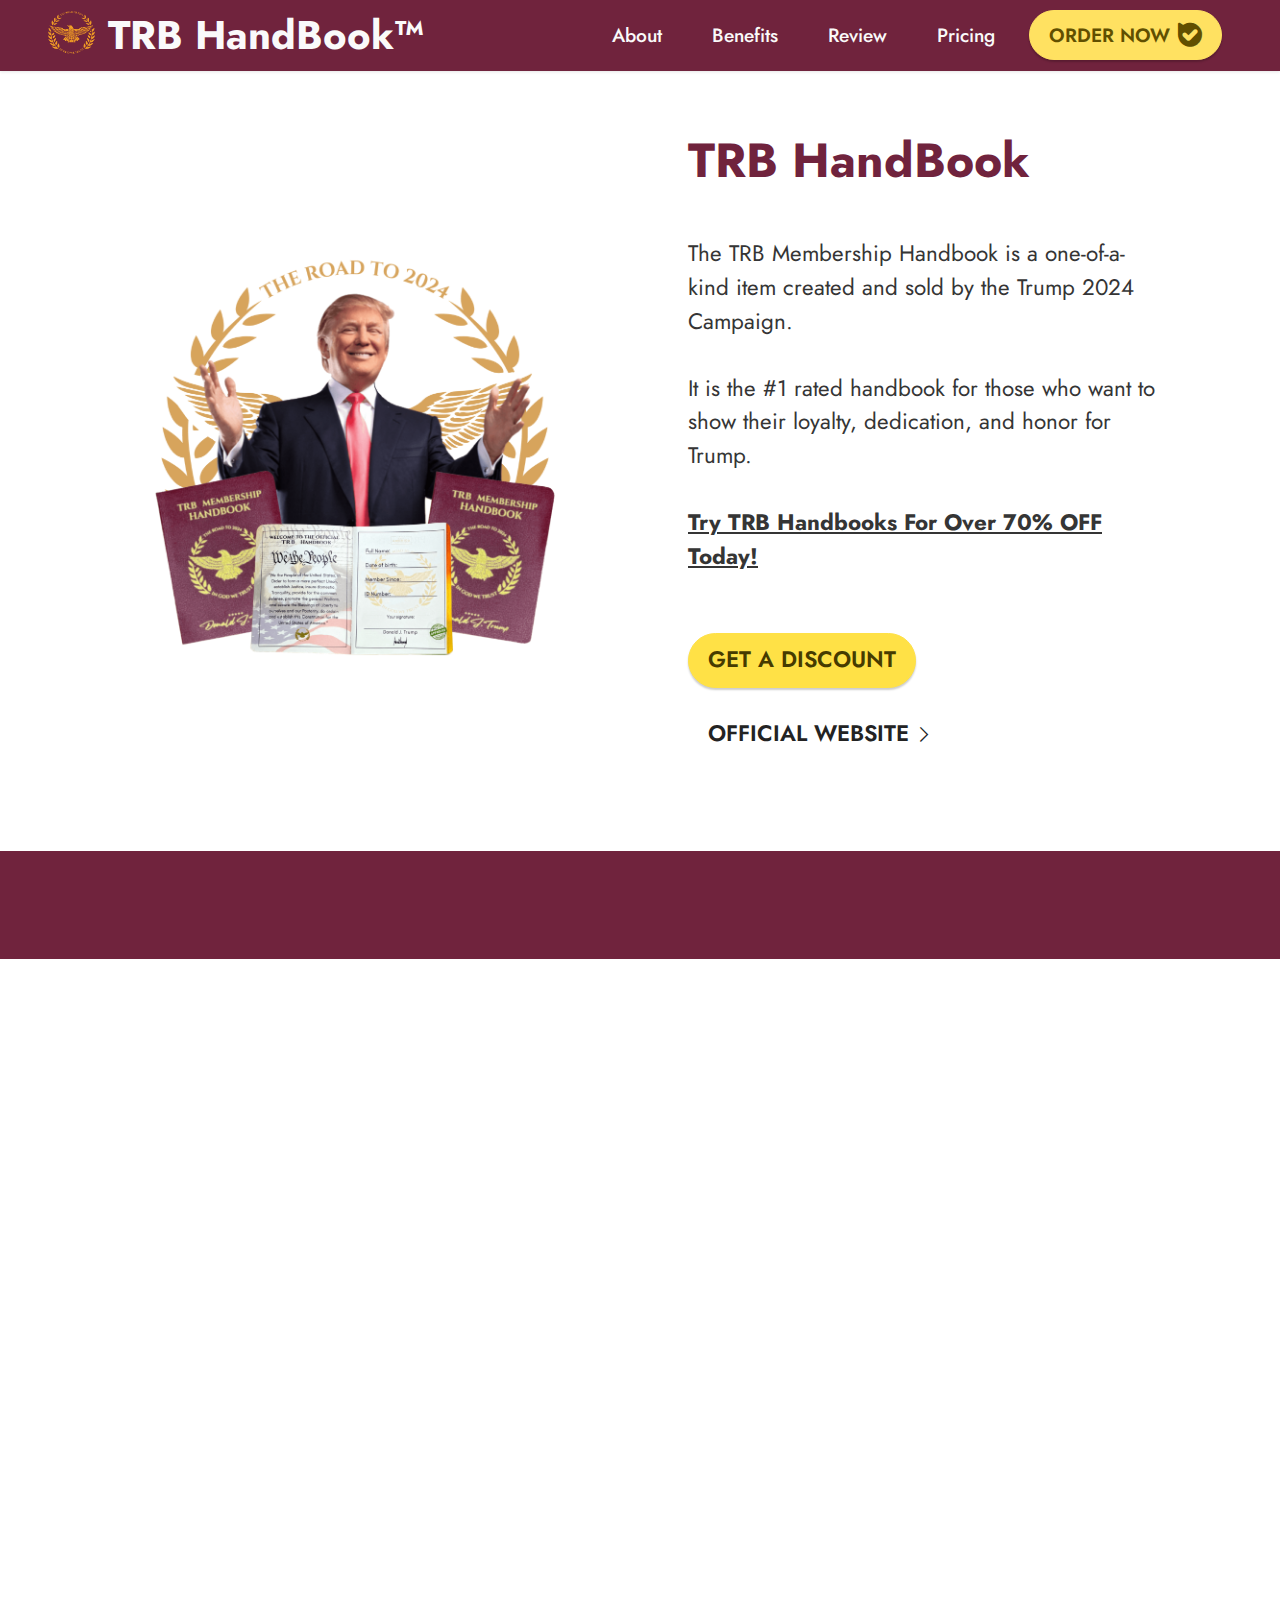
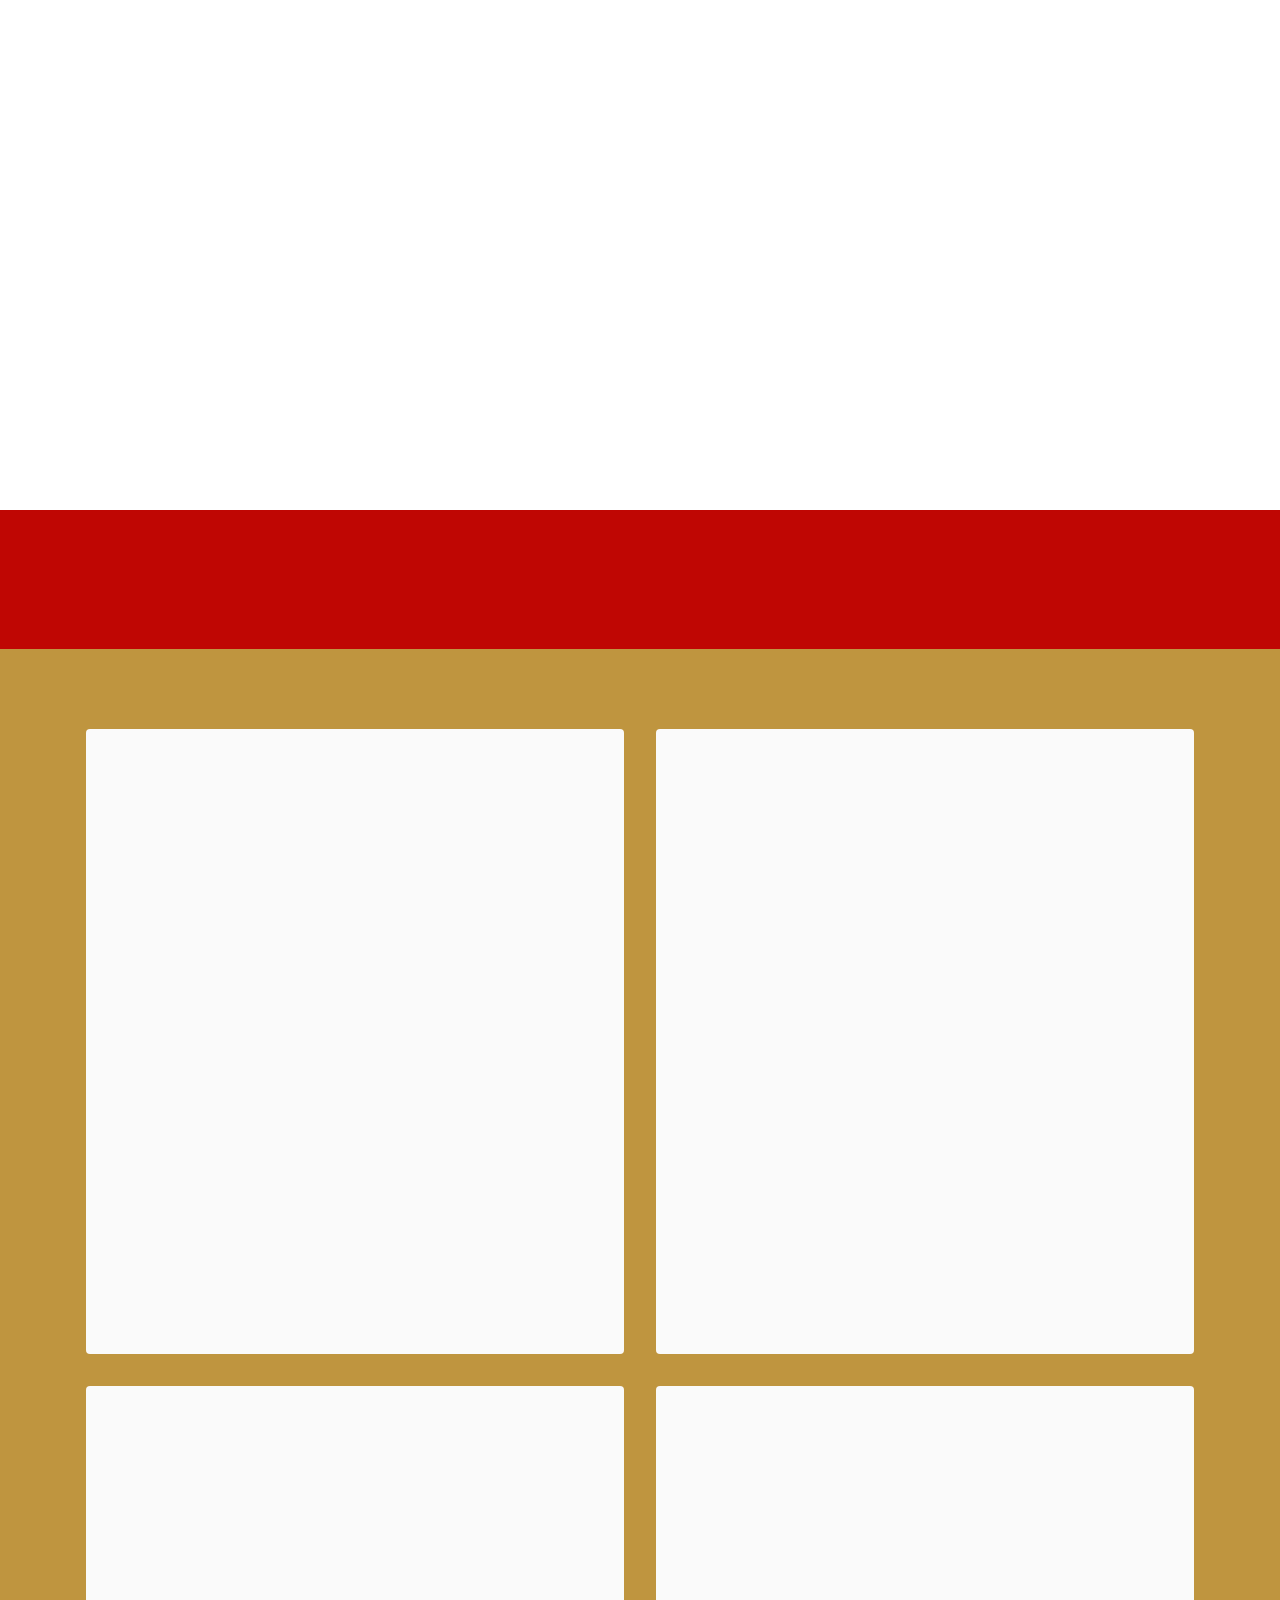
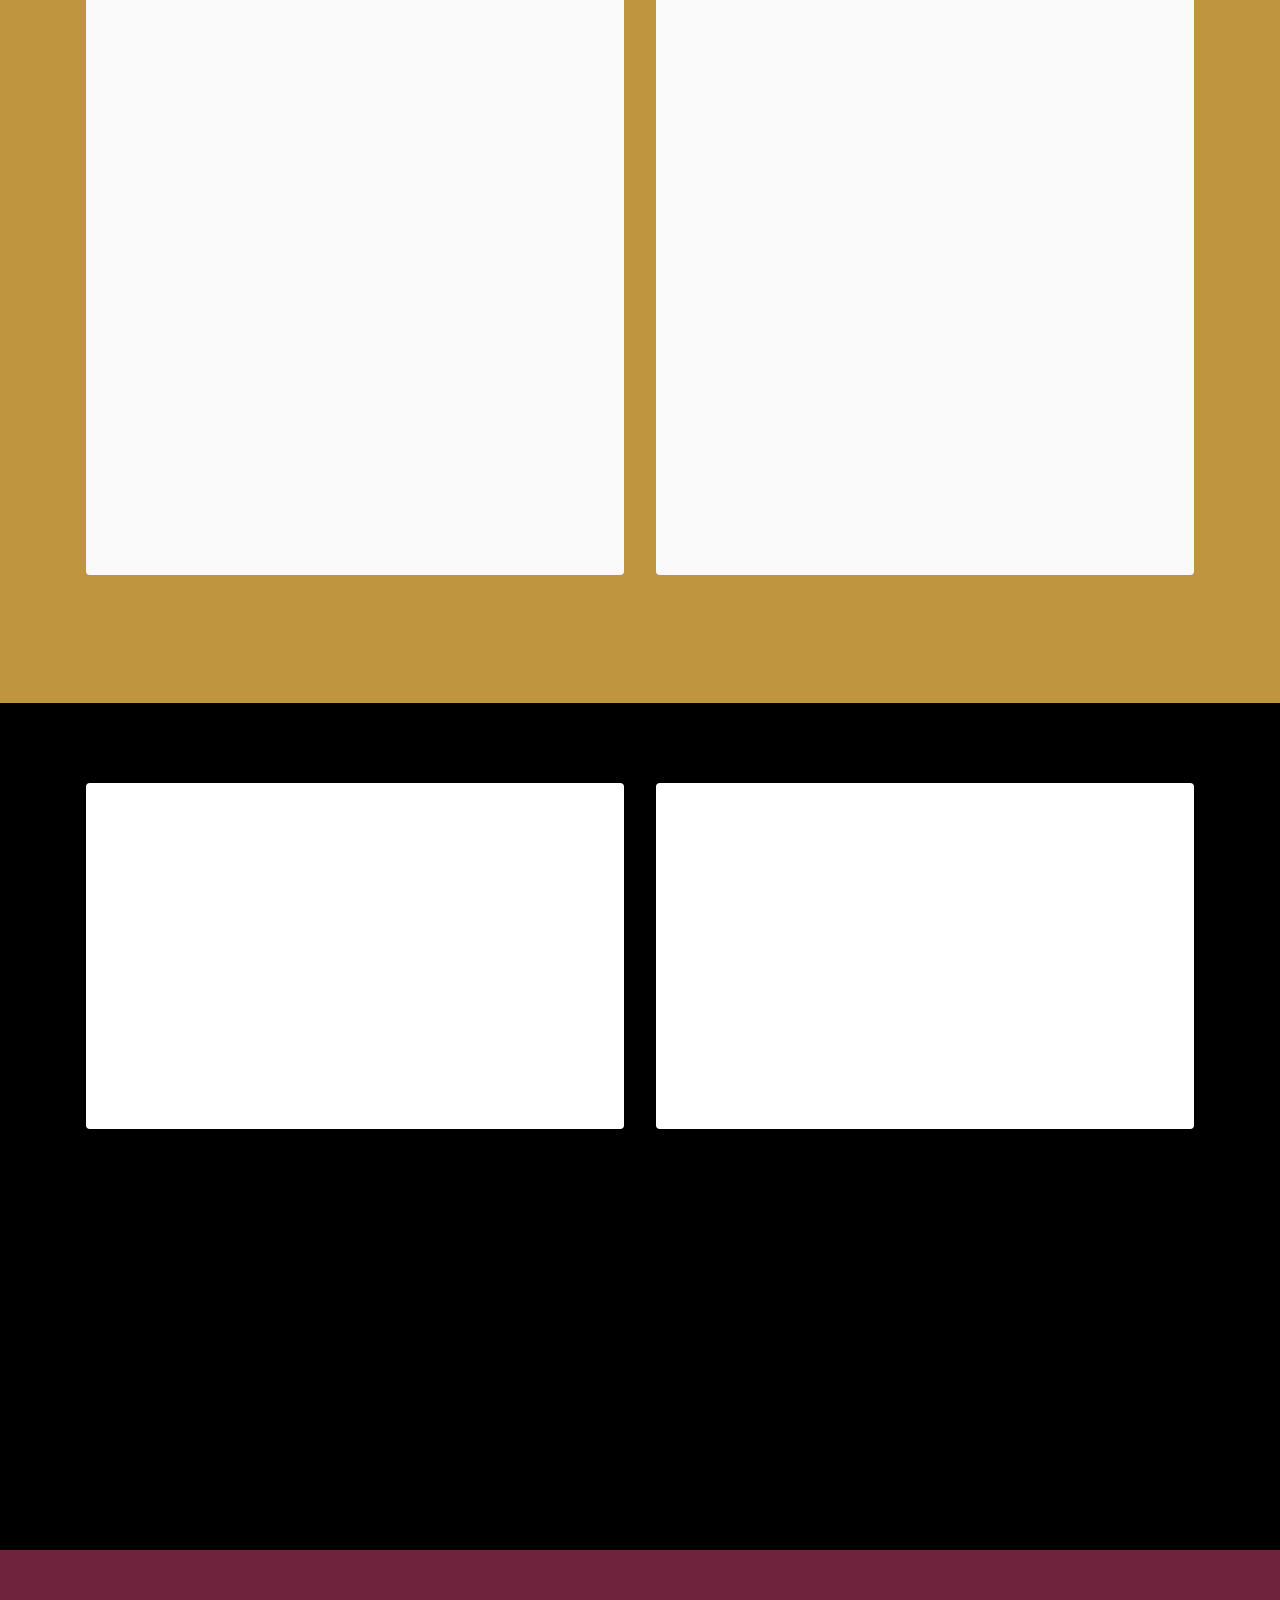
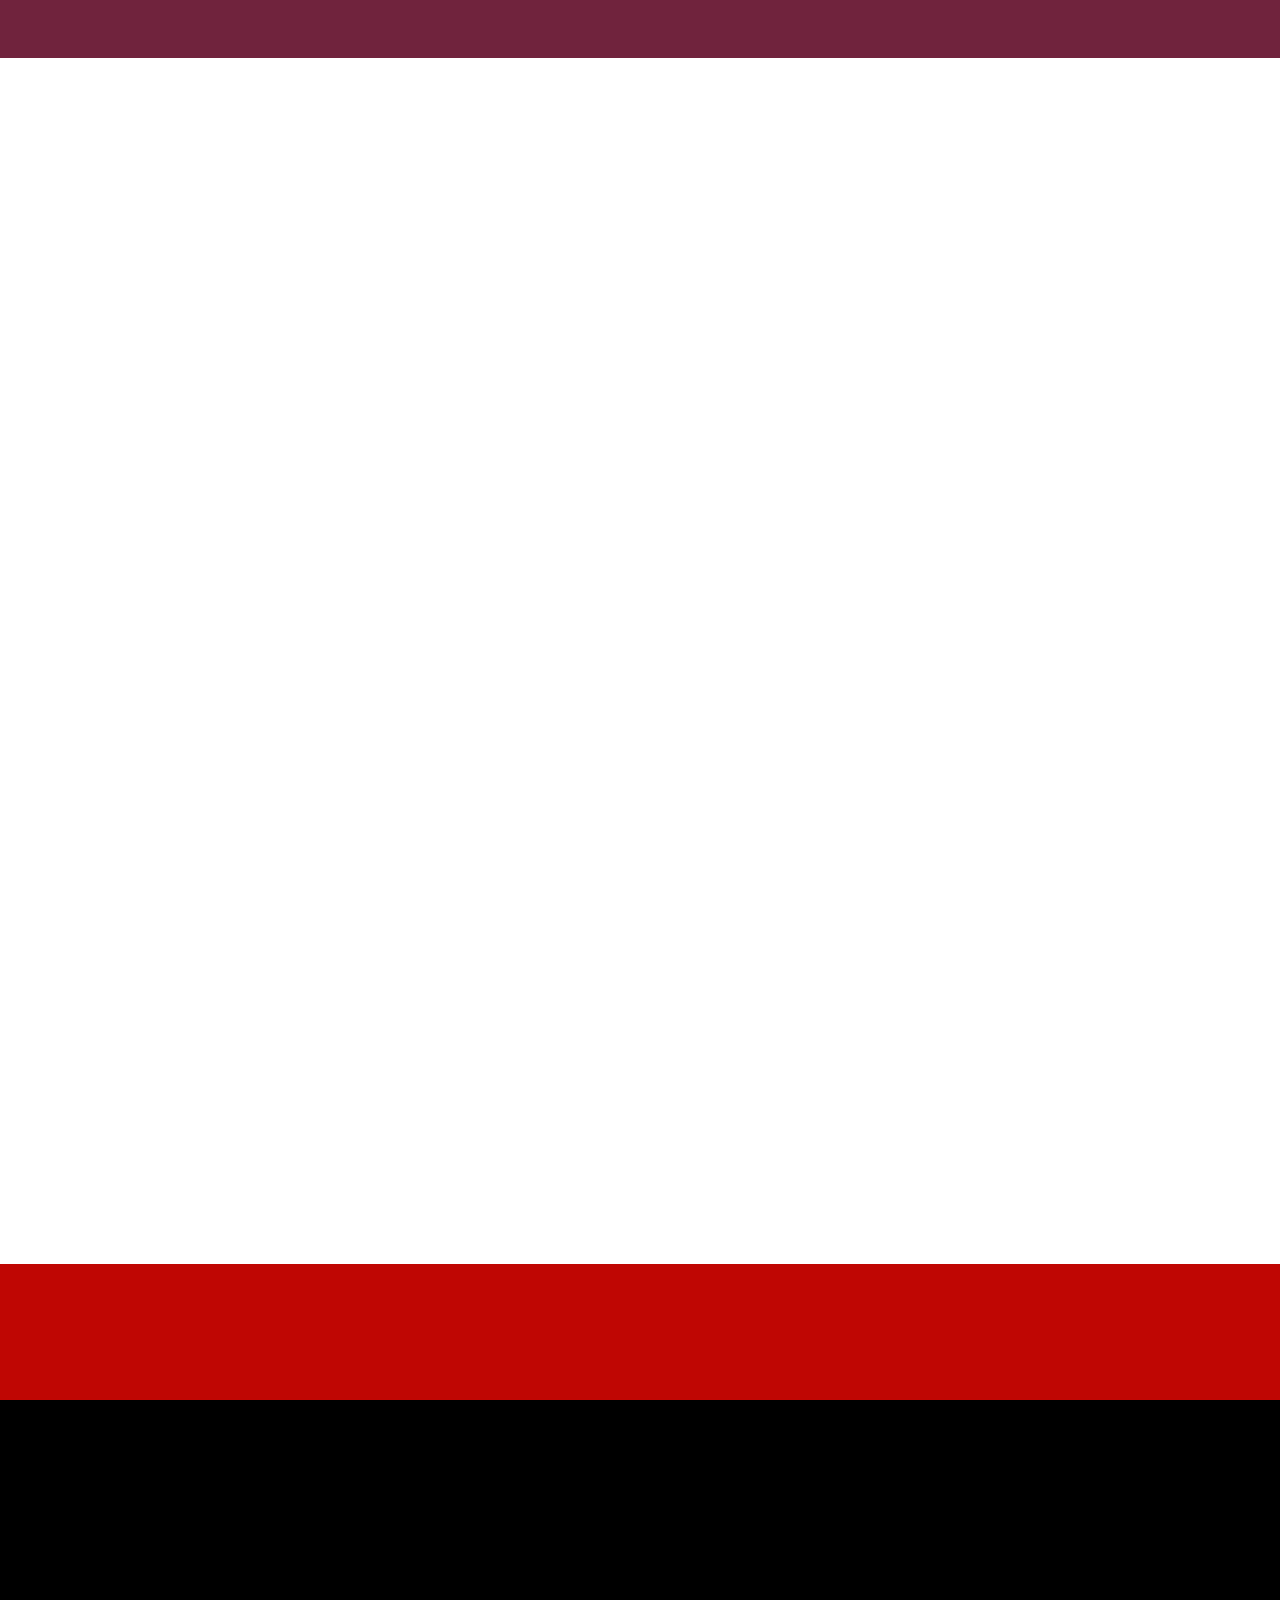
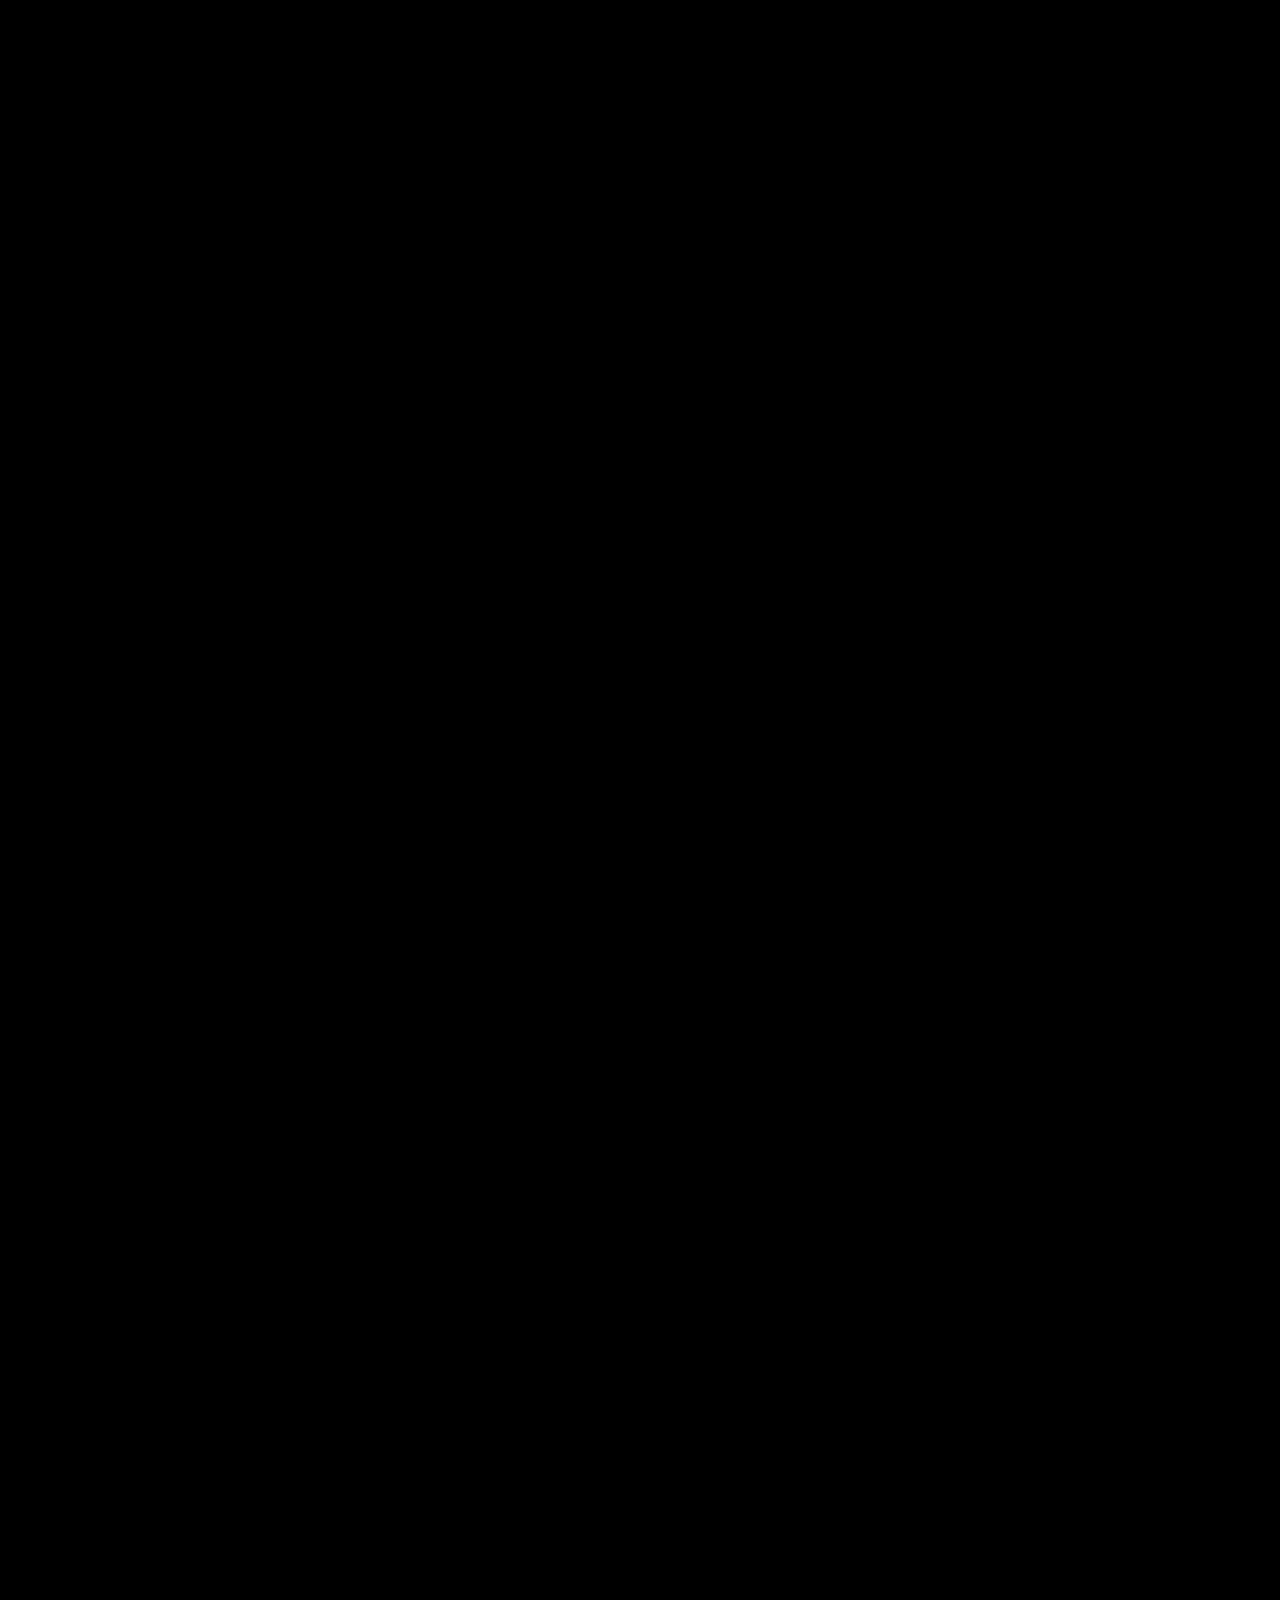
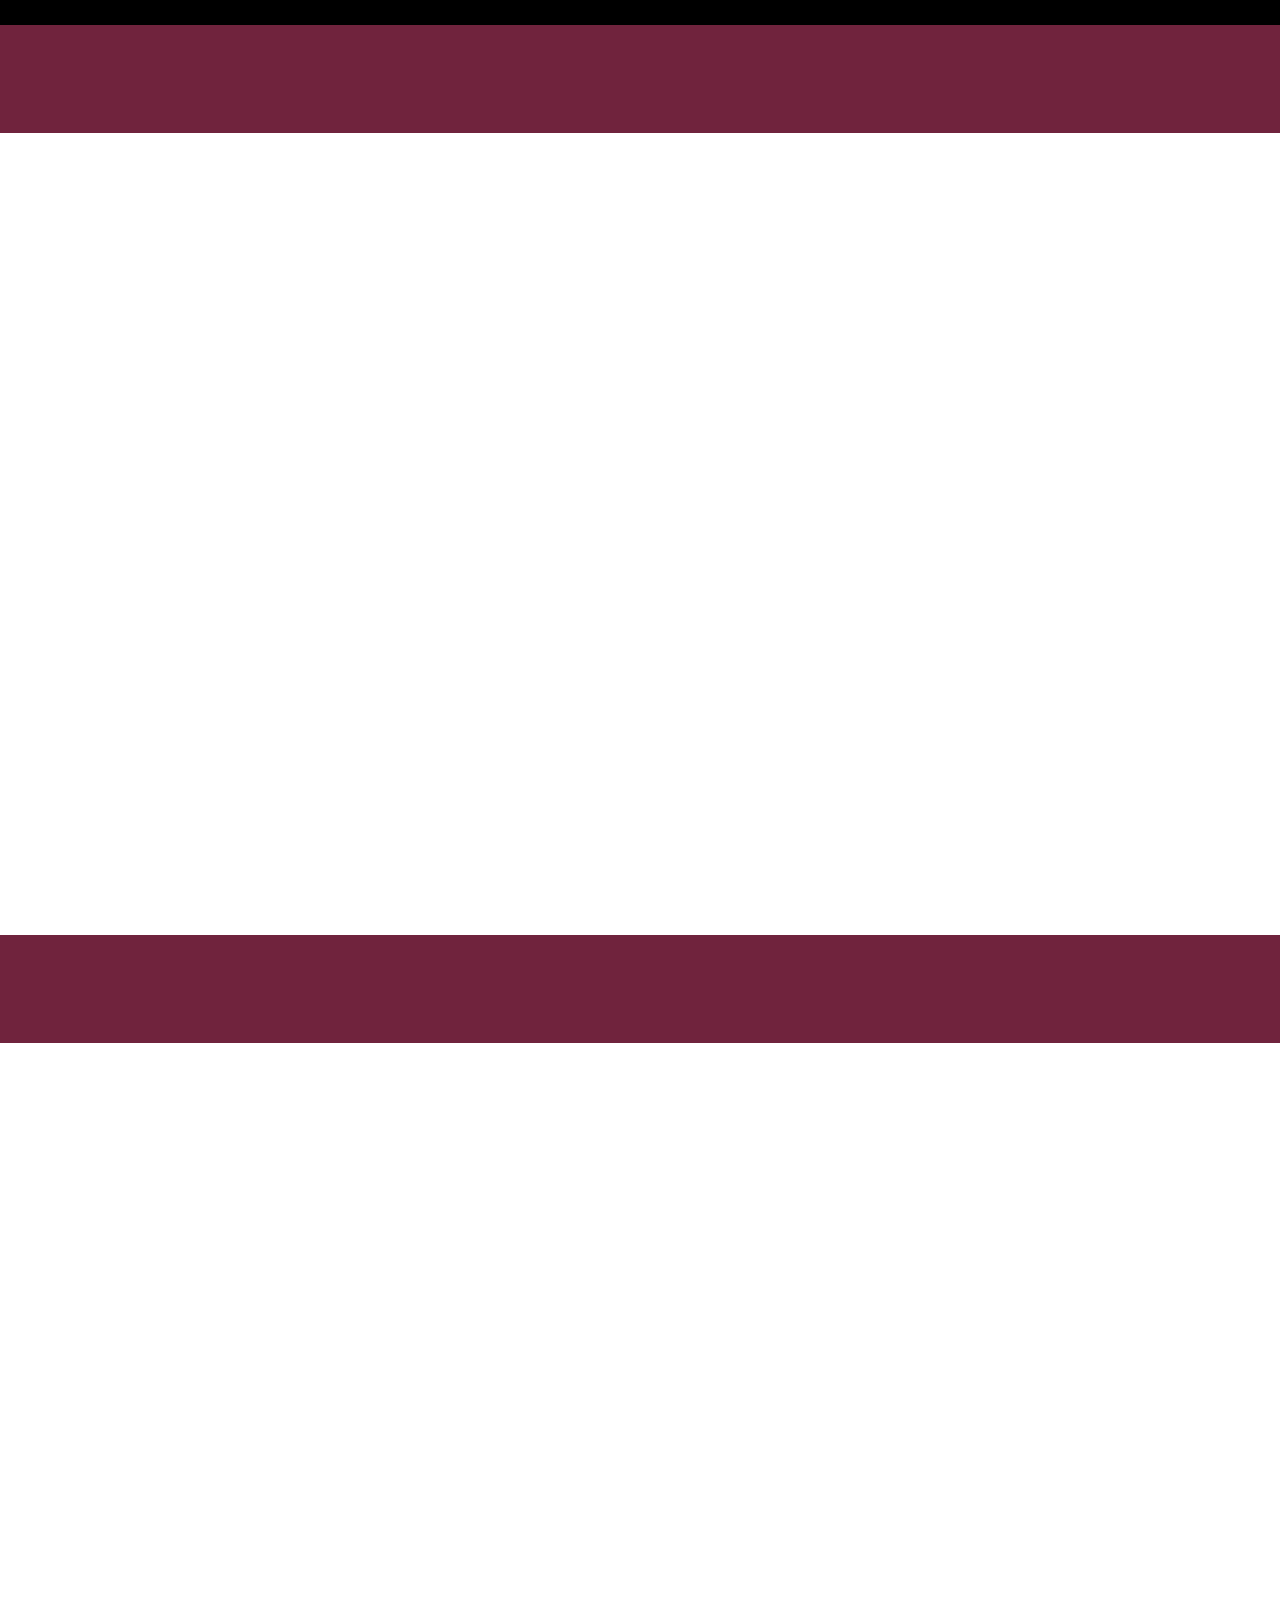
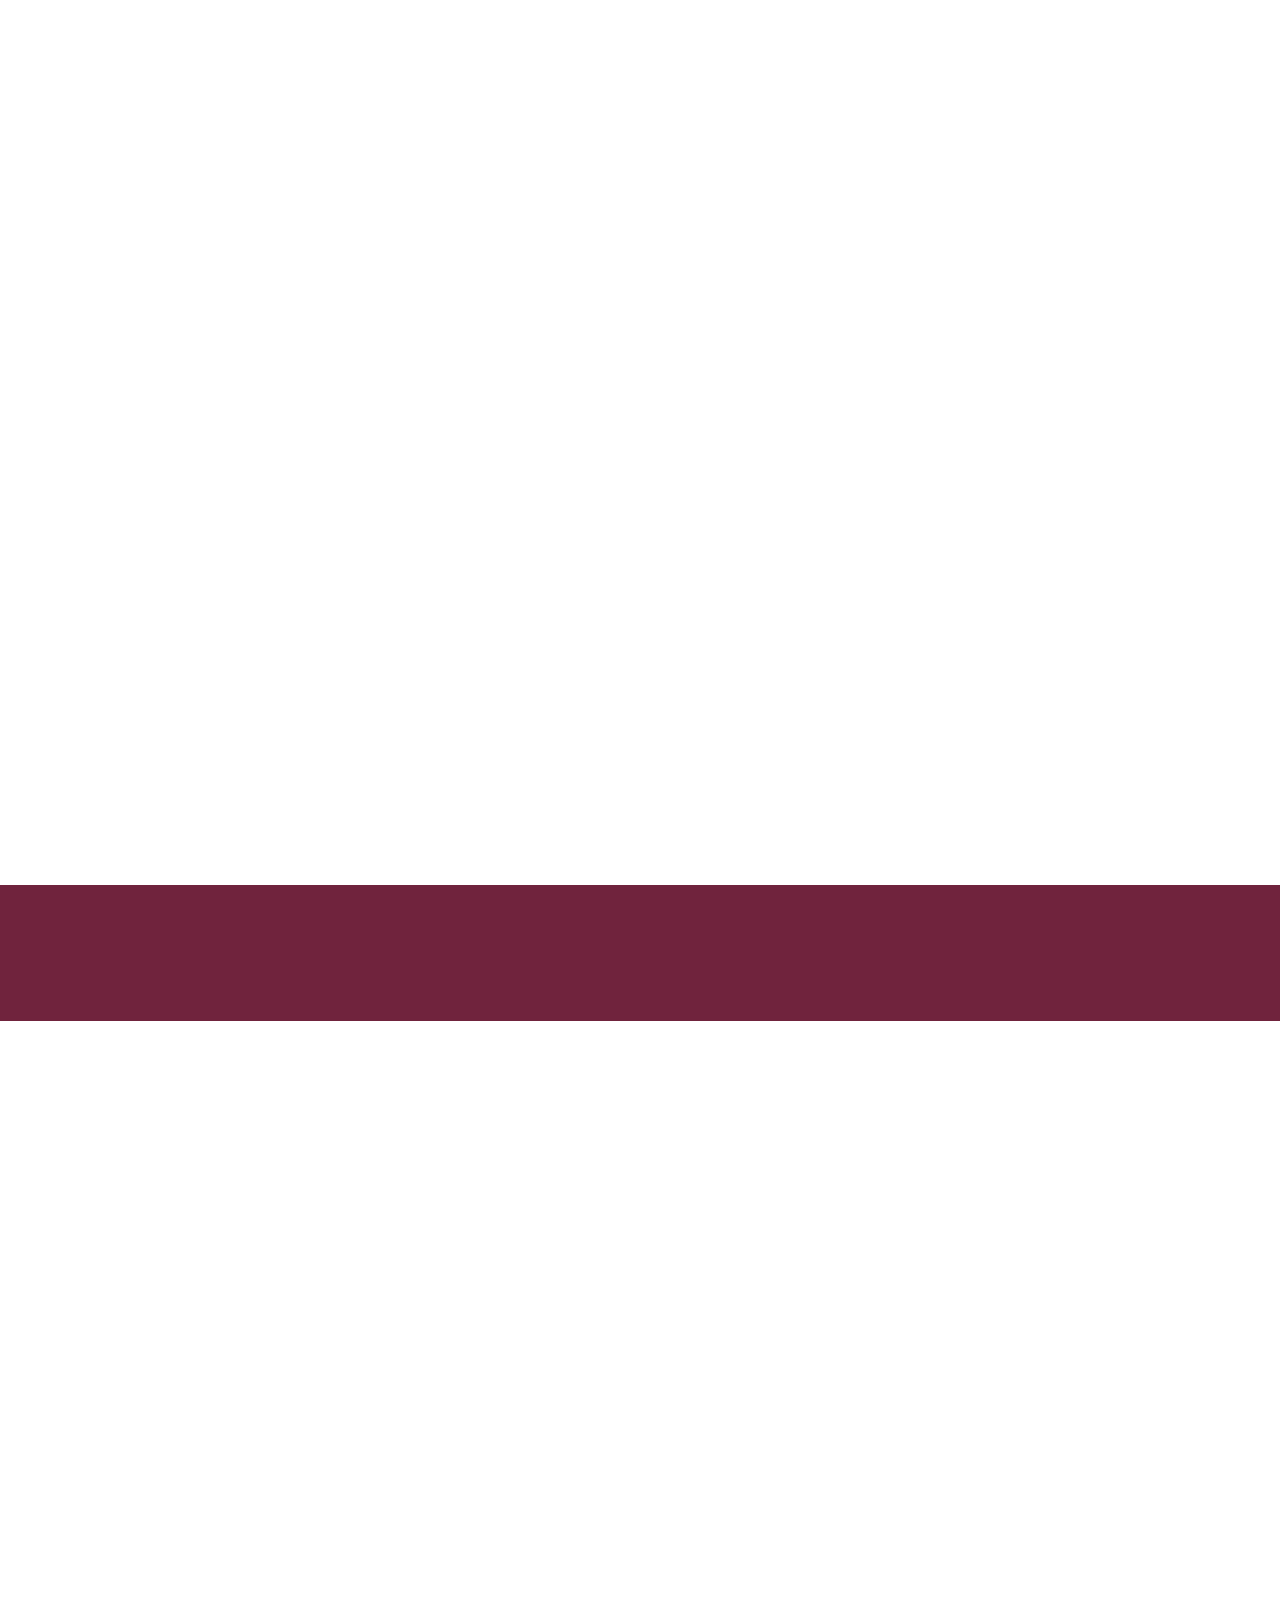
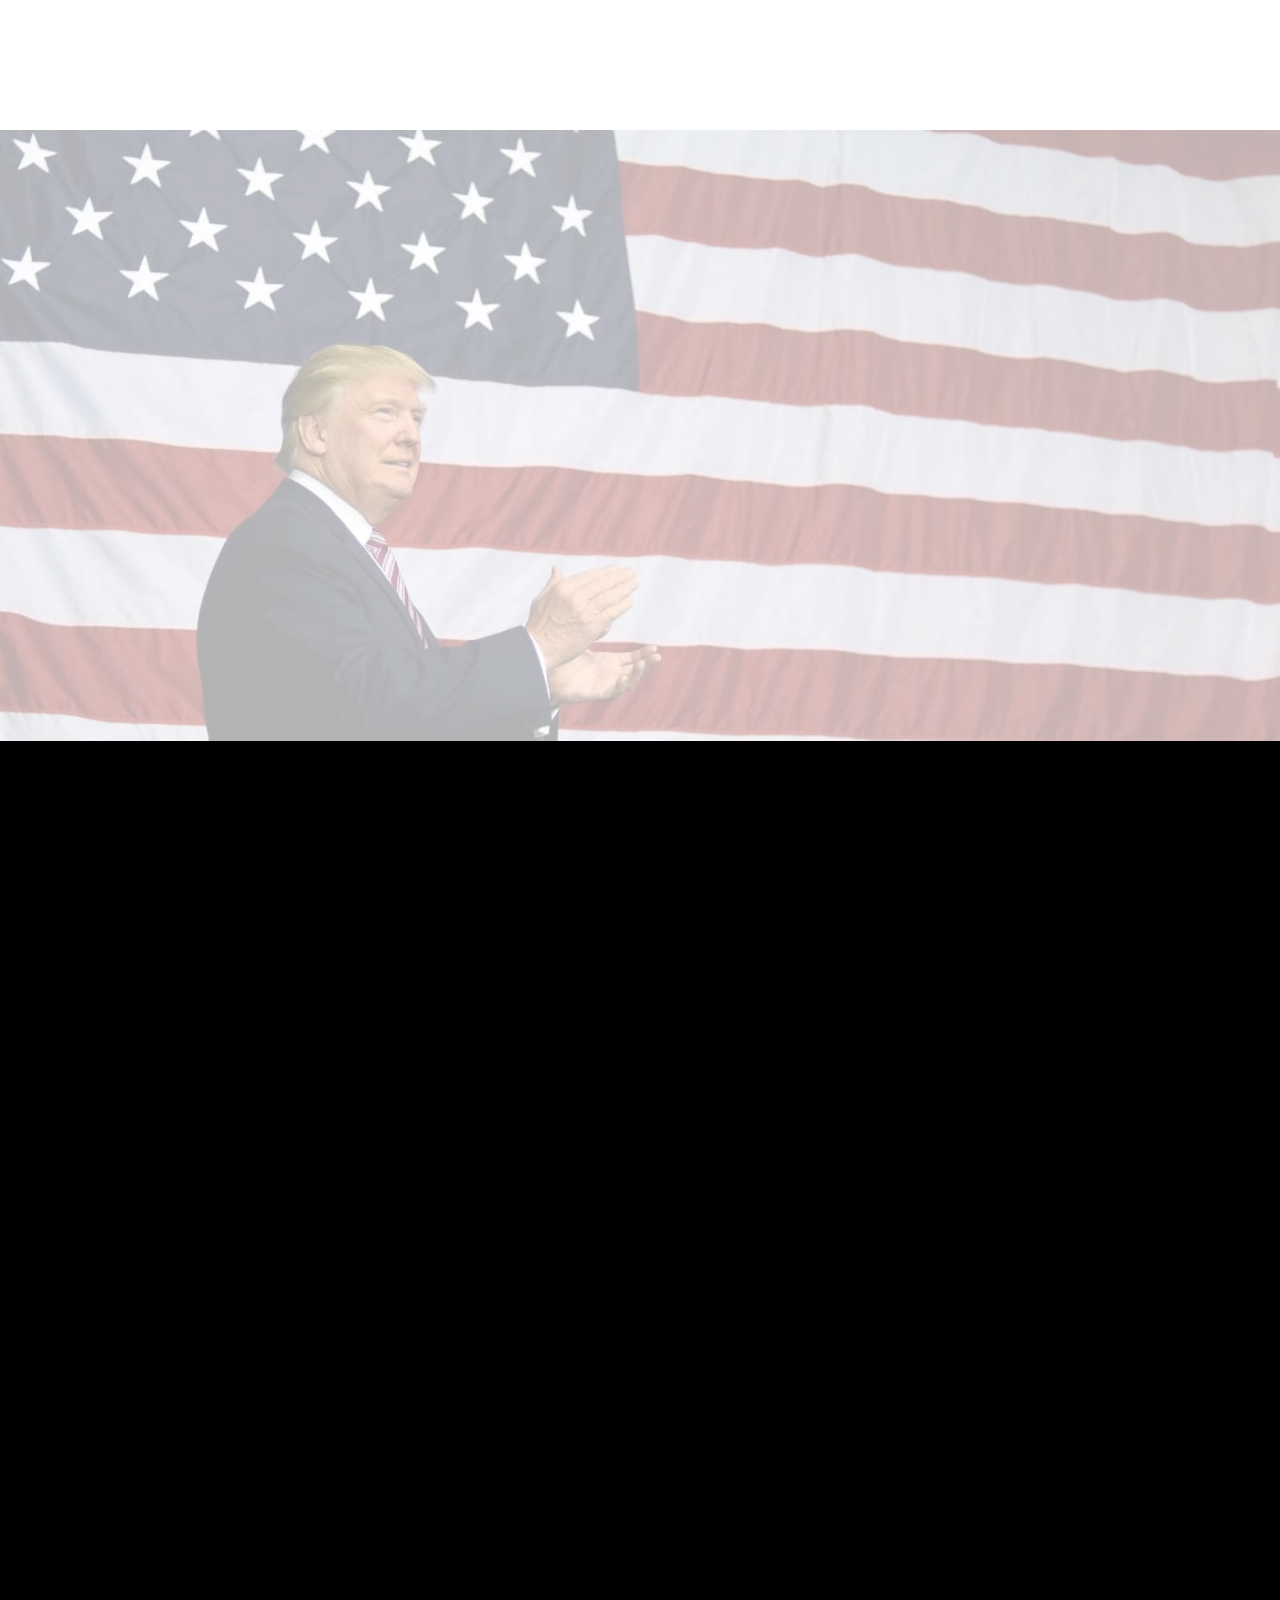
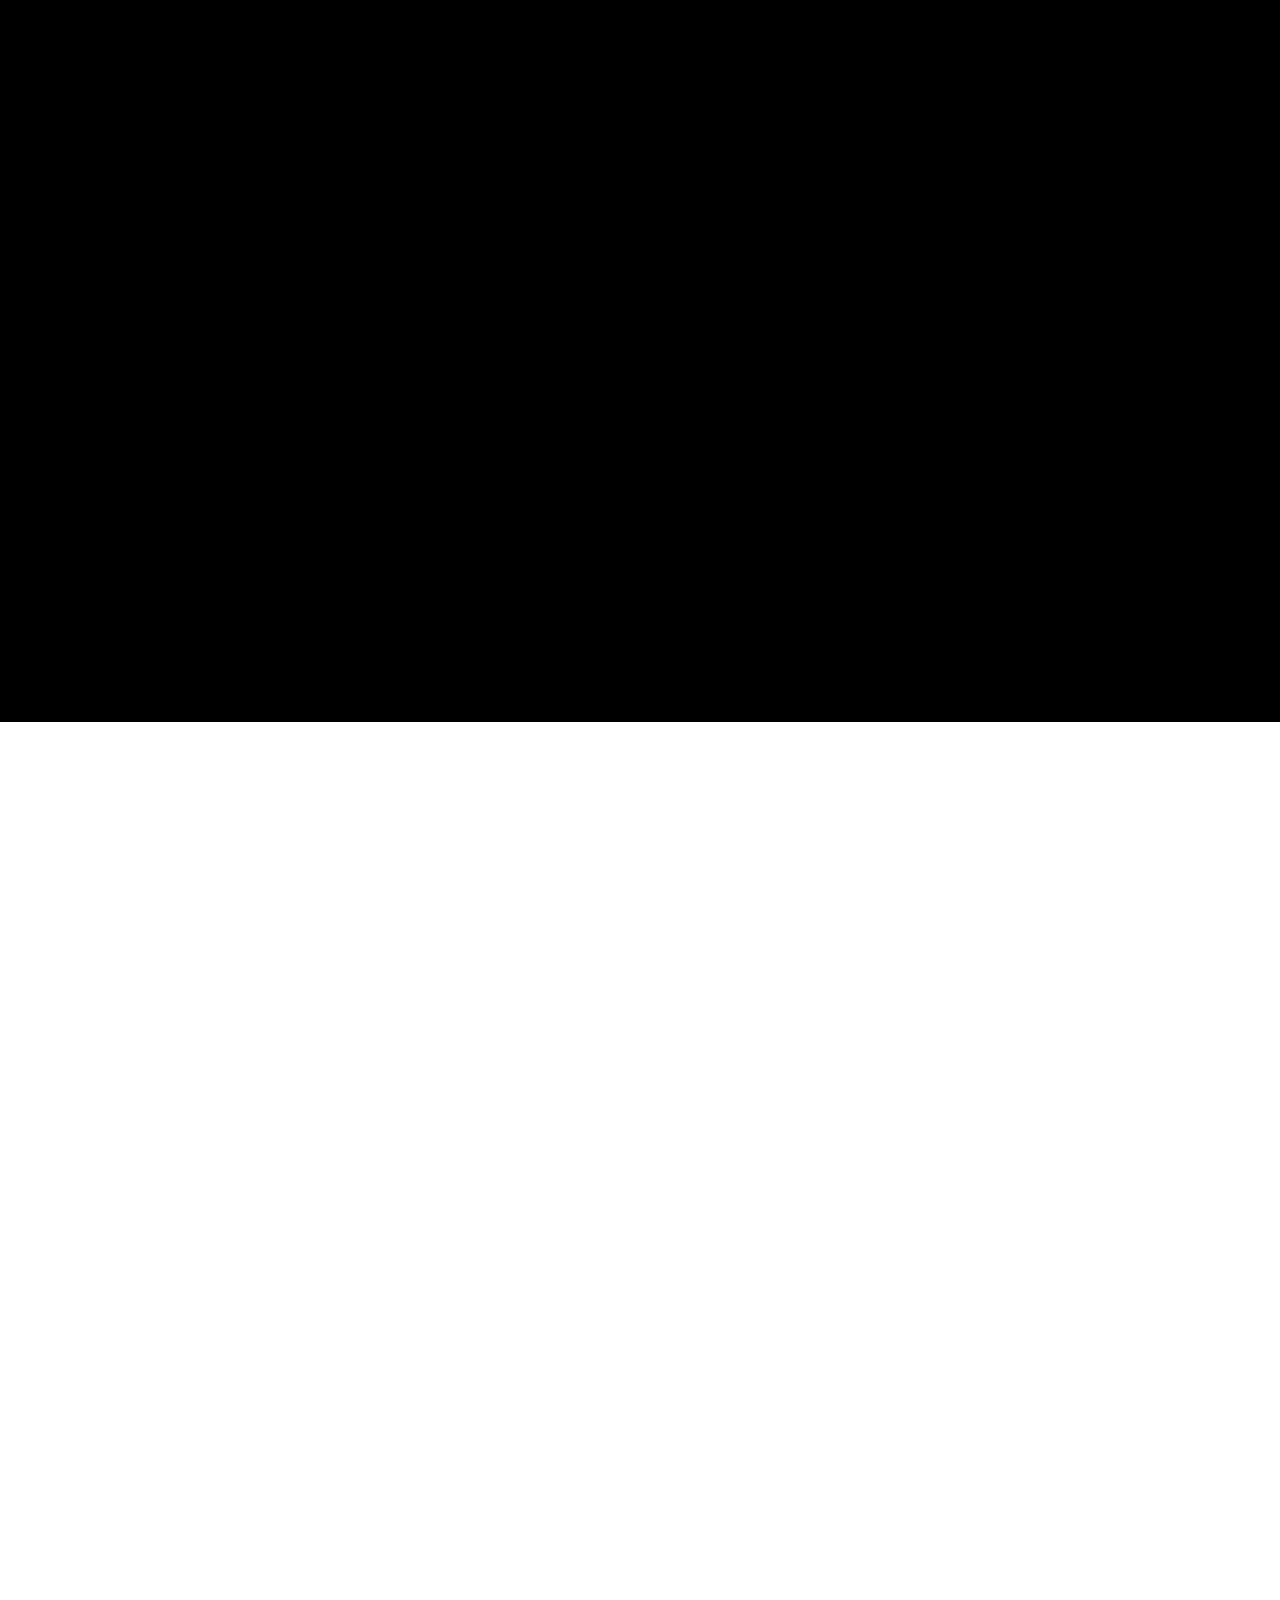
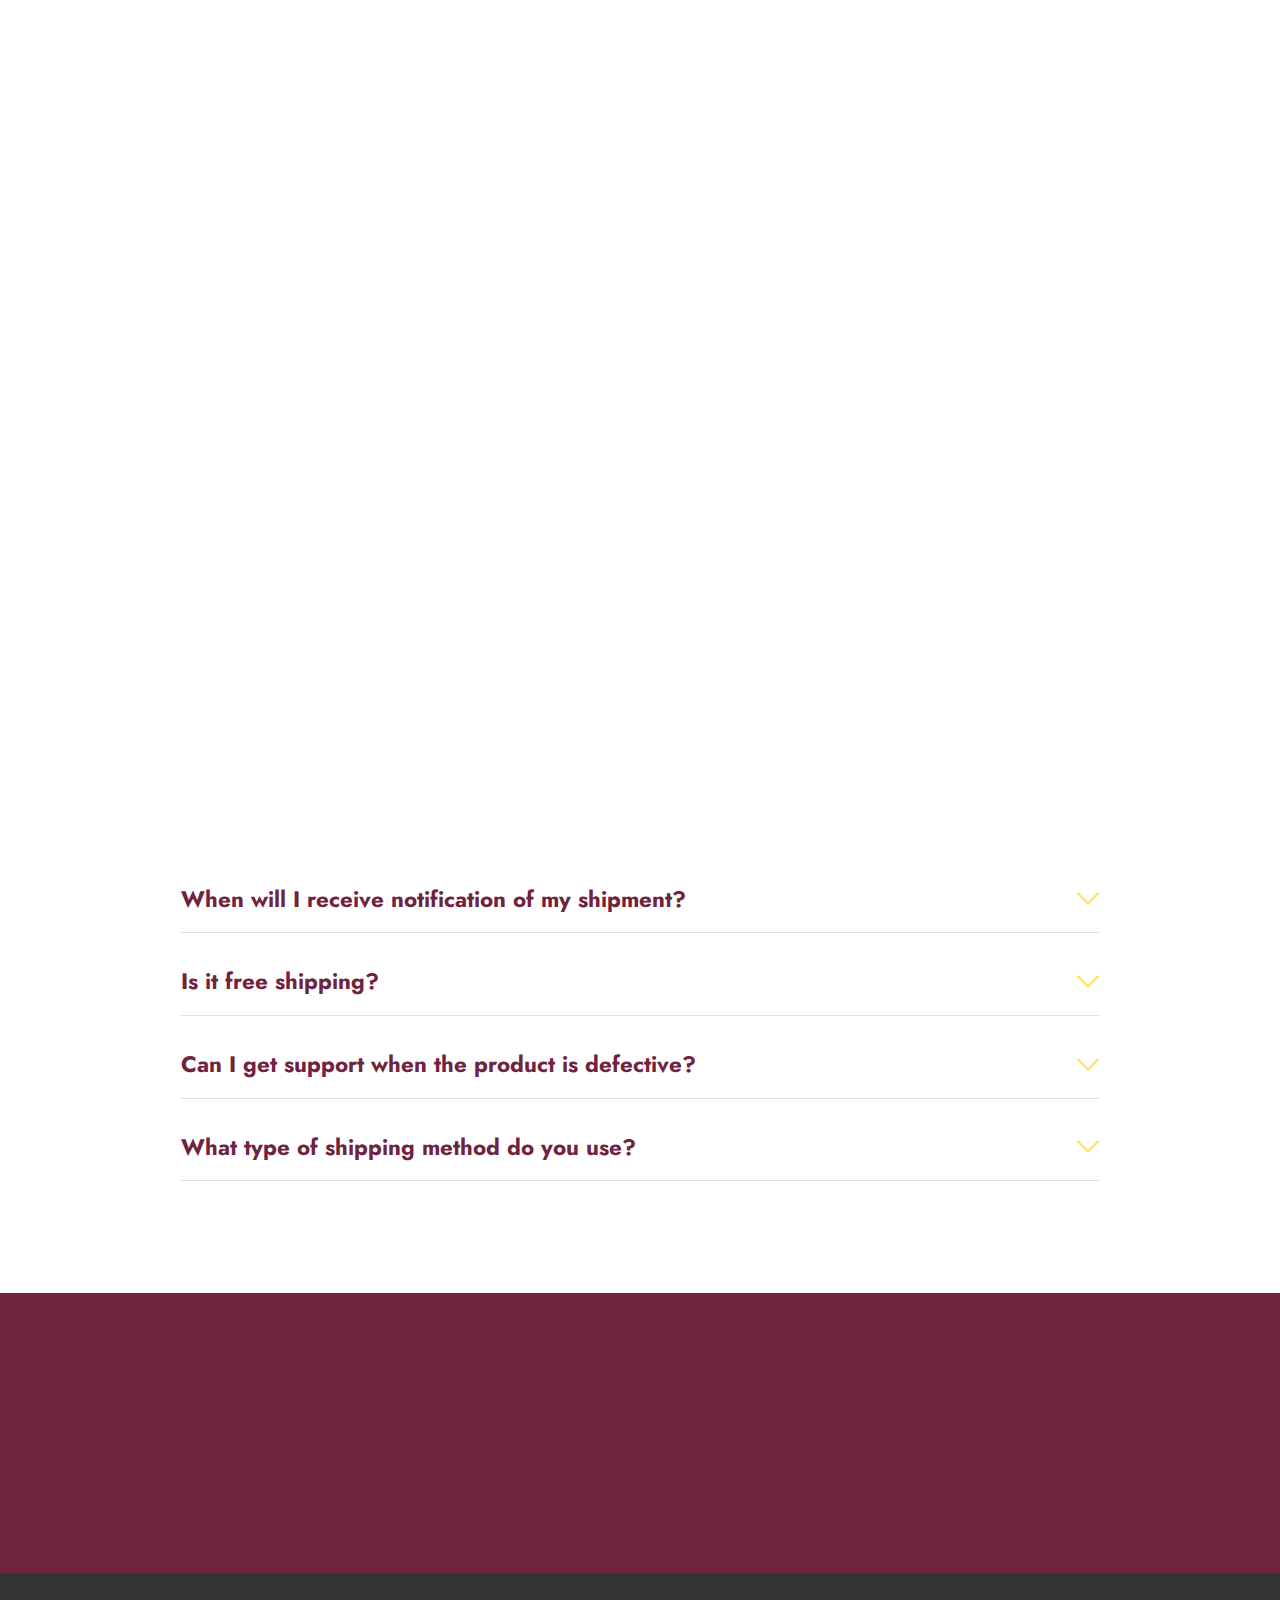
<file: index.html>
<!DOCTYPE html>
<html  >
<head>
  
  <meta charset="UTF-8">
  <meta http-equiv="X-UA-Compatible" content="IE=edge">
  
  <meta name="twitter:card" content="summary_large_image"/>
  <meta name="twitter:image:src" content="assets/images/index-meta.png">
  <meta property="og:image" content="assets/images/index-meta.png">
  <meta name="twitter:title" content="TRB HandBook™ | Trump Membership | TRB Membership Handbook">
  <meta name="viewport" content="width=device-width, initial-scale=1, minimum-scale=1">
  <link rel="shortcut icon" href="assets/images/trb-handbook-logo.png" type="image/x-icon">
  <meta name="description" content="The TRB Handbook is a one-of-a-kind item created and sold by the Trump 2024 Campaign. It is the #1 handbook to show loyalty, dedication, and honor for Trump.">
  
  
  <title>TRB HandBook™ | Trump Membership | TRB Membership Handbook</title>
  <link rel="stylesheet" href="assets/web/assets/mobirise-icons2/mobirise2.css">
  <link rel="stylesheet" href="assets/web/assets/mobirise-icons/mobirise-icons.css">
  <link rel="stylesheet" href="assets/bootstrap/css/bootstrap.min.css">
  <link rel="stylesheet" href="assets/bootstrap/css/bootstrap-grid.min.css">
  <link rel="stylesheet" href="assets/bootstrap/css/bootstrap-reboot.min.css">
  <link rel="stylesheet" href="assets/parallax/jarallax.css">
  <link rel="stylesheet" href="assets/animatecss/animate.css">
  <link rel="stylesheet" href="assets/dropdown/css/style.css">
  <link rel="stylesheet" href="assets/socicon/css/styles.css">
  <link rel="stylesheet" href="assets/theme/css/style.css">
  <link rel="preload" href="https://fonts.googleapis.com/css?family=Jost:100,200,300,400,500,600,700,800,900,100i,200i,300i,400i,500i,600i,700i,800i,900i&display=swap" as="style" onload="this.onload=null;this.rel='stylesheet'">
  <noscript><link rel="stylesheet" href="https://fonts.googleapis.com/css?family=Jost:100,200,300,400,500,600,700,800,900,100i,200i,300i,400i,500i,600i,700i,800i,900i&display=swap"></noscript>
  <link rel="preload" as="style" href="assets/mobirise/css/mbr-additional.css"><link rel="stylesheet" href="assets/mobirise/css/mbr-additional.css" type="text/css">
  
  
  
  <meta http-equiv="content-language" content="en-us">
<meta name="keywords" content="trb handbook, trb handbooks, trb membership handbook, trb membership handbooks, trb">
</head>
<body>
  
  <section data-bs-version="5.1" class="menu menu2 cid-tsWkjvjF4a" once="menu" id="menu2-2p">
    
    <nav class="navbar navbar-dropdown navbar-expand-lg">
        <div class="container-fluid">
            <div class="navbar-brand">
                <span class="navbar-logo">
                    <a href="index.html">
                        <img src="assets/images/trb-handbook-logo.png" alt="Official TRB Membership Handbook" style="height: 3rem;">
                    </a>
                </span>
                <span class="navbar-caption-wrap"><a class="navbar-caption text-white display-2" href="index.html">TRB HandBook™</a></span>
            </div>
            <button class="navbar-toggler" type="button" data-toggle="collapse" data-bs-toggle="collapse" data-target="#navbarSupportedContent" data-bs-target="#navbarSupportedContent" aria-controls="navbarNavAltMarkup" aria-expanded="false" aria-label="Toggle navigation">
                <div class="hamburger">
                    <span></span>
                    <span></span>
                    <span></span>
                    <span></span>
                </div>
            </button>
            <div class="collapse navbar-collapse" id="navbarSupportedContent">
                <ul class="navbar-nav nav-dropdown" data-app-modern-menu="true"><li class="nav-item"><a class="nav-link link text-white display-4" href="index.html#image2-e">
                            About</a></li><li class="nav-item"><a class="nav-link link text-white display-4" href="index.html#content8-h">Benefits</a>
                    </li><li class="nav-item"><a class="nav-link link text-white display-4" href="index.html#review">Review</a></li>
                    
                    <li class="nav-item"><a class="nav-link link text-white display-4" href="index.html#pricing">Pricing</a></li></ul>
                
                <div class="navbar-buttons mbr-section-btn"><a class="btn btn-warning display-4" href="https://40bca-f4npiw9pe2kmg01er-eo.hop.clickbank.net" rel="nofollow"><span class="socicon socicon-bale mbr-iconfont mbr-iconfont-btn"></span>ORDER NOW</a></div>
            </div>
        </div>
    </nav>
</section>

<section data-bs-version="5.1" class="header14 cid-tsUukla4Eh" id="header14-2j">

    

    
    

    <div class="container">
        <div class="row justify-content-center align-items-center">
            <div class="col-12 col-md-6 image-wrapper">
                <img src="assets/images/untitled-1120-853-px-38.png" alt="Buy Now">
            </div>
            <div class="col-12 col-md">
                <div class="text-wrapper">
                    <h1 class="mbr-section-title mbr-fonts-style mb-3 display-1"><strong>TRB HandBook</strong></h1>
                    <p class="mbr-text mbr-fonts-style display-7">
                        <br>The TRB Membership Handbook is a one-of-a-kind item created and sold by the Trump 2024 Campaign.<br><br>It is the #1 rated handbook for those who want to show their loyalty, dedication, and honor for Trump.<br><br><strong><u>Try TRB Handbooks For Over 70% OFF Today!</u><br></strong><br></p>
                    <div class="mbr-section-btn mt-3"><a class="btn btn-primary display-7" href="https://40bca-f4npiw9pe2kmg01er-eo.hop.clickbank.net" rel="nofollow">GET A DISCOUNT<font face="Moririse2"></font></a> <a class="btn btn-black-outline display-7" href="https://40bca-f4npiw9pe2kmg01er-eo.hop.clickbank.net" rel="nofollow"><span class="mobi-mbri mobi-mbri-arrow-next mbr-iconfont mbr-iconfont-btn" style="font-size: 15px;"></span><font face="Moririse2"><br></font>OFFICIAL WEBSITE</a></div>
                </div>
            </div>
        </div>
    </div>
</section>

<section data-bs-version="5.1" class="content4 cid-tqIzbp61WW" id="content4-1y">
    

    
    
    <div class="container-fluid">
        <div class="row justify-content-center">
            <div class="title col-md-12 col-lg-12">
                <h3 class="mbr-section-title mbr-fonts-style align-center mb-4 display-2">
                    <strong>What are TRB Membership Handbooks?</strong></h3>
                
                
            </div>
        </div>
    </div>
</section>

<section data-bs-version="5.1" class="image2 cid-tcoWUzoSWe mbr-fullscreen" id="image2-e">
    

    
    

    <div class="container">
        <div class="row align-items-center">
            <div class="col-12 col-lg-5">
                <div class="image-wrapper">
                    <img src="assets/images/trb-handbook.png" alt="TRB Handbooks">
                    
                </div>
            </div>
            <div class="col-12 col-lg">
                <div class="text-wrapper">
                    
                    <p class="mbr-text mbr-fonts-style display-7">The TRB Membership Handbook is a must-have item for supporters of President Donald Trump and the United States of America. With 74 million Americans being supporters of President Trump, it can be challenging to find items that everyone can enjoy. The TRB Membership Handbook is a unique and special item that stands out from the rest.
<br>
<br>This premium hand-made book is crafted with the highest quality materials and features a stunning design that honors the legacy of President Trump. When you purchase a TRB Membership Handbook, you are investing in something that will last for years to come. Not only will it be a treasured keepsake, but it will also serve as a constant reminder of your support for President Trump's 2024 campaign.
<br>
<br>As a member, you will also receive exclusive updates on news and upcoming events in the Trump movement. The hardcover binding ensures that this book will be a durable and long-lasting item. It is the perfect way to show your loyalty and respect towards President Trump and the United States of America.
<br>
<br>The TRB Membership Handbook will be available for a limited time and will be distributed on a first-come, first-serve basis. Don't miss out on the opportunity to own a piece of history and show your support for President Trump and the United States of America.<br></p>
                </div>
            </div>
        </div>
    </div>
</section>

<section data-bs-version="5.1" class="info1 cid-tkPznnHSJw" id="info1-1h">
    

    
    
    <div class="align-center container-fluid">
        <div class="row justify-content-center">
            <div class="col-12 col-lg-8">
                <h3 class="mbr-section-title mb-4 mbr-fonts-style display-5"><strong>MAKE AMERICA GREAT, WEALTHY AND POWERFUL AGAIN</strong></h3>
                
                
            </div>
        </div>
    </div>
</section>

<section data-bs-version="5.1" class="gallery1 cid-tr2jjTPUD0" id="gallery1-2i">
    
    
    <div class="container">
        
        <div class="row mt-4">
            <div class="item features-image сol-12 col-md-6 col-lg-6">
                <div class="item-wrapper">
                    <div class="item-img">
                        <img src="assets/images/diamond-trump-bucks-1.png" alt="Diamond Trump Bucks" data-slide-to="0" data-bs-slide-to="0">
                    </div>
                    <div class="item-content">
                        <h5 class="item-title mbr-fonts-style display-7"><strong>Diamond Trump Bucks</strong></h5>
                        
                        
                    </div>
                    <div class="mbr-section-btn item-footer mt-2"><a href="https://0913d3f5a0hr4td5-b5eo8svb3.hop.clickbank.net" rel="nofollow" class="btn btn-primary item-btn display-7"><span class="mobi-mbri mobi-mbri-cart-add mbr-iconfont mbr-iconfont-btn"></span>BUY NOW</a></div>
                </div>
            </div><div class="item features-image сol-12 col-md-6 col-lg-6">
                <div class="item-wrapper">
                    <div class="item-img">
                        <img src="assets/images/trb-system-card.jpg" alt="TRB System Card" data-slide-to="1" data-bs-slide-to="1">
                    </div>
                    <div class="item-content">
                        <h5 class="item-title mbr-fonts-style display-7"><strong><br></strong><br><strong>TRB System Card</strong></h5>
                        
                        
                    </div>
                    <div class="mbr-section-btn item-footer mt-2"><a href="https://3b93az3sgw7mcy9p4yr6-60wa9.hop.clickbank.net" rel="nofollow" class="btn btn-primary item-btn display-7"><span class="mobi-mbri mobi-mbri-cart-add mbr-iconfont mbr-iconfont-btn"></span>BUY NOW</a></div>
                </div>
            </div><div class="item features-image сol-12 col-md-6 col-lg-6">
                <div class="item-wrapper">
                    <div class="item-img">
                        <img src="assets/images/trump-christmas-box.jpg" alt="Trump Christmas Box" data-slide-to="2" data-bs-slide-to="2">
                    </div>
                    <div class="item-content">
                        <h5 class="item-title mbr-fonts-style display-7"><strong>Trump Christmas Box</strong></h5>
                        
                        
                    </div>
                    <div class="mbr-section-btn item-footer mt-2"><a href="https://c04a2453or9ubz36zbriv8gwdr.hop.clickbank.net" rel="nofollow" class="btn btn-primary item-btn display-7"><span class="mobi-mbri mobi-mbri-cart-add mbr-iconfont mbr-iconfont-btn"></span>BUY NOW</a></div>
                </div>
            </div><div class="item features-image сol-12 col-md-6 col-lg-6">
                <div class="item-wrapper">
                    <div class="item-img">
                        <img src="assets/images/smart-trump-card.png" alt="Trump Smart Card" data-slide-to="3" data-bs-slide-to="3">
                    </div>
                    <div class="item-content">
                        <h5 class="item-title mbr-fonts-style display-7"><strong><br></strong><br><strong>Trump Smart Card</strong></h5>
                        
                        
                    </div>
                    <div class="mbr-section-btn item-footer mt-2"><a href="https://7f51czftkxfx8tf2ojxqhz3p5r.hop.clickbank.net" rel="nofollow" class="btn btn-primary item-btn display-7"><span class="mobi-mbri mobi-mbri-cart-add mbr-iconfont mbr-iconfont-btn"></span>BUY NOW</a></div>
                </div>
            </div>
            
            
            
        </div>
    </div>
</section>

<section data-bs-version="5.1" class="features3 cid-tr2fQ9qcKD" id="features3-26">
    
    
    <div class="container">
        
        <div class="row mt-4">
            <div class="item features-image сol-12 col-md-6 col-lg-6">
                <div class="item-wrapper">
                    <div class="item-img">
                        <img src="assets/images/trb-membership-handbooks-1256x796.png" alt="TRB Membership Handbook Front" data-slide-to="0" data-bs-slide-to="0">
                    </div>
                    
                    
                </div>
            </div>
            <div class="item features-image сol-12 col-md-6 col-lg-6">
                <div class="item-wrapper">
                    <div class="item-img">
                        <img src="assets/images/trb-membership-handbooks-1256x809.png" alt="TRB Membership Handbook Back" data-slide-to="1" data-bs-slide-to="1">
                    </div>
                    
                    
                </div>
            </div>
            
        </div>
    </div>
</section>

<section data-bs-version="5.1" class="content4 cid-tr2gJV39Y9" id="content4-2b">
    

    
    
    <div class="container">
        <div class="row justify-content-center">
            <div class="title col-md-12 col-lg-10">
                <h3 class="mbr-section-title mbr-fonts-style align-center mb-4 display-5"><strong><br></strong><strong>THE WAIT IS OVER</strong></h3>
                <h4 class="mbr-section-subtitle align-center mbr-fonts-style mb-4 display-7"><strong>THE TRB MEMBERSHIP HANDBOOK IS
</strong><div><strong>FINALLY HERE!</strong></div></h4>
                <div class="mbr-section-btn align-center"><a class="btn btn-primary display-5" href="https://40bca-f4npiw9pe2kmg01er-eo.hop.clickbank.net" rel="nofollow"><span class="mobi-mbri mobi-mbri-arrow-next mbr-iconfont mbr-iconfont-btn" style="font-size: 20px;"></span>GET YOURS TODAY</a></div>
            </div>
        </div>
    </div>
</section>

<section data-bs-version="5.1" class="content4 cid-tcoU8mywFB" id="content4-c">
    

    
    
    <div class="container-fluid">
        <div class="row justify-content-center">
            <div class="title col-md-12 col-lg-12">
                <h3 class="mbr-section-title mbr-fonts-style align-center mb-4 display-2"><strong>How Does Trump TRB Membership Handbooks Work?</strong></h3>
                
                
            </div>
        </div>
    </div>
</section>

<section data-bs-version="5.1" class="header14 cid-tcjQp9mjPC mbr-fullscreen" id="header14-6">

    

    
    

    <div class="container">
        <div class="row justify-content-center align-items-center">
            <div class="col-12 col-md-5 image-wrapper">
                <img src="assets/images/trb-membership-handbook.png" alt="Trump TRB Membership Handbook">
            </div>
            <div class="col-12 col-md">
                <div class="text-wrapper">
                    
                    <p class="mbr-text mbr-fonts-style display-7">The TRB Membership Handbook is an essential guide for anyone looking to show their support for President Trump and his vision for the future of America. Produced by PATRIOTS FUTURE, a Trump supporters organization that aims to "Make America Great, Wealthy, and Powerful again," the handbook is a comprehensive guide that provides readers with valuable information about the president, his policies, and the upcoming 2024 election.
<br>
<br>From the cover of the handbook, one can immediately take note of the powerful imagery of an eagle and the quote "In God We Trust" set just beneath it. Above the eagle image is the striking title "The Road to 2024", a motto that encourages hope and vision for the future. At the back of the cover, President J Donald Trump’s invitation to “Save America” encourages readers to take action and make their voices heard.
<br>
<br>The first page of the handbook also features a personalized welcome note from TRB Membership, as well as important details like the reader's full name, date of birth, and membership ID. This personalized touch makes the handbook feel even more special and unique. Finally, there is also a QR Code on the last page, giving readers access to sign up and join the community of Trump supporters. Whether you are a long-time supporter of the president or just getting started on your journey, the TRB Membership Handbook is a must-have guide that will provide you with all the information you need to stay informed and engaged.<br></p>
                    <div class="mbr-section-btn mt-3"><a class="btn btn-primary display-5" href="https://40bca-f4npiw9pe2kmg01er-eo.hop.clickbank.net" rel="nofollow"><span class="mobi-mbri mobi-mbri-cart-add mbr-iconfont mbr-iconfont-btn"></span>BUY NOW&nbsp;</a></div>
                </div>
            </div>
        </div>
    </div>
</section>

<section data-bs-version="5.1" class="info1 cid-tr2hvUsuKa" id="info1-2e">
    

    
    
    <div class="align-center container-fluid">
        <div class="row justify-content-center">
            <div class="col-12 col-lg-8">
                <h3 class="mbr-section-title mb-4 mbr-fonts-style display-2"><strong>GET YOUR VERY OWN
</strong><div><strong>TRB MEMBERSHIP&nbsp;</strong><strong>HANDBOOK WITH</strong></div></h3>
                
                
            </div>
        </div>
    </div>
</section>

<section data-bs-version="5.1" class="info1 cid-tr2hwAEotT" id="info1-2f">
    

    
    
    <div class="align-center container-fluid">
        <div class="row justify-content-center">
            <div class="col-12 col-lg-8">
                <h3 class="mbr-section-title mb-4 mbr-fonts-style display-2"><strong>99% OFF  TODAY</strong></h3>
                
                
            </div>
        </div>
    </div>
</section>

<section data-bs-version="5.1" class="image3 cid-tr2hQU2MWc" id="image3-2h">
    

    
    

    <div class="container-fluid">
        <div class="row justify-content-center">
            <div class="col-12 col-lg-5">
                <div class="image-wrapper">
                    <img src="assets/images/trb-membership-handbooks.jpg" alt="Donald Trump TRB Membership Handbooks">
                    <p class="mbr-description mbr-fonts-style mt-2 align-center display-4"></p>
                </div>
            </div>
        </div>
    </div>
</section>

<section data-bs-version="5.1" class="gallery3 cid-tr2hnrE4Im" id="pricing">
    
    
    <div class="container-fluid">
        <div class="mbr-section-head">
            <h4 class="mbr-section-title mbr-fonts-style align-center mb-0 display-5"><strong>WITH CHRISTMAS RIGHT AROUND THE CORNER THERE IS NO </strong><br><strong>BETTER CHRISTMAS GIFT THAN THIS!
</strong><div><strong>&nbsp;PRESIDENT TRUMP WANTS YOU TO HAVE THE BEST HOLIDAY </strong></div><div><strong>SEASON, THAT IS WHY</strong></div><div><strong><br></strong></div></h4>
            <h5 class="mbr-section-subtitle mbr-fonts-style align-center mb-0 mt-2 display-5"><strong>EVERYTHING IS 70% OFF
</strong><div><strong>LIMITED TIME OFFER</strong></div></h5>
        </div>
        <div class="row mt-4">
            <div class="item features-image сol-12 col-md-6 col-lg-4">
                <div class="item-wrapper">
                    <div class="item-img">
                        <a href="https://40bca-f4npiw9pe2kmg01er-eo.hop.clickbank.net" rel="nofollow"><img src="assets/images/trb-handbook-3x-929x1652.png" alt="TRB Handbooks 3x" data-slide-to="0" data-bs-slide-to="0"></a>
                    </div>
                    
                    
                </div>
            </div>
            <div class="item features-image сol-12 col-md-6 col-lg-4">
                <div class="item-wrapper">
                    <div class="item-img">
                        <a href="https://40bca-f4npiw9pe2kmg01er-eo.hop.clickbank.net" rel="nofollow"><img src="assets/images/trb-handbook-10x-929x1652.png" alt="TRB Handbooks 10x" data-slide-to="1" data-bs-slide-to="1"></a>
                    </div>
                    
                    
                </div>
            </div>
            <div class="item features-image сol-12 col-md-6 col-lg-4">
                <div class="item-wrapper">
                    <div class="item-img">
                        <a href="https://40bca-f4npiw9pe2kmg01er-eo.hop.clickbank.net" rel="nofollow"><img src="assets/images/trb-handbook-5x-929x1652.png" alt="TRB Handbooks 5x" data-slide-to="2" data-bs-slide-to="2"></a>
                    </div>
                    
                    
                </div>
            </div>
            
        </div>
    </div>
</section>

<section data-bs-version="5.1" class="content4 cid-tcp3EWhcJU" id="content4-f">
    

    
    
    <div class="container-fluid">
        <div class="row justify-content-center">
            <div class="title col-md-12 col-lg-10">
                <h3 class="mbr-section-title mbr-fonts-style align-center mb-4 display-2"><strong>Benefits of Trump TRB Membership Handbooks</strong></h3>
                
                
            </div>
        </div>
    </div>
</section>

<section data-bs-version="5.1" class="content8 cid-tcpdZhkMJw" id="content8-h">
    
    <div class="container-fluid">
        <div class="row justify-content-center">
            <div class="counter-container col-md-12 col-lg-10">
                <h4 class="mbr-section-title mbr-fonts-style mb-4 display-5"><strong>The Perks You’ll Get By Having This Piece Of Trump’s Legacy…</strong></h4>
                <div class="mbr-text mbr-fonts-style display-7">
                    <ul>
                        <li>TRB handbook offers the most stunning, highest-quality hand-made pieces in the world.
</li><li>After receiving your TRB MEMBERSHIP HANDBOOK, scan the QR Code on the last page to join our community.
</li><li>A great collectible item to celebrate President Trump’s Historic Legacy.
</li><li>74 million Americans and 100 million around the world are Trump Supporters, so it is an item that will be loved by every single one.
</li><li>Our handcrafted TRB Handbook is worthy of your investment as it shows designs that screams patriotism and greatness in one.
</li><li>Indulge yourself in complete security as these TRB Membership Handbook hold a 30-Day Money-Back Guarantee, so if you’re unsatisfied, you’ll immediately get a full refund.
</li><li>This product is a Commemorative TRB Membership Handbook issued by supporters of Trump 2024 campaign.
</li><li>TRB Membership Handbook is sold exclusively here and can’t be bought anywhere else.</li></ul><ul>
                    </ul>
                </div>
            </div>
        </div>
    </div>
</section>

<section data-bs-version="5.1" class="content4 cid-tcpm2cc2cT" id="content4-k">
    

    
    
    <div class="container-fluid">
        <div class="row justify-content-center">
            <div class="title col-md-12 col-lg-10">
                <h3 class="mbr-section-title mbr-fonts-style align-center mb-4 display-2">
                    <strong>Where To Buy TRB Membership Handbooks?</strong></h3>
                
                
            </div>
        </div>
    </div>
</section>

<section data-bs-version="5.1" class="content8 cid-tkPoMmnctt" id="content8-1f">
    
    <div class="container">
        <div class="row justify-content-center">
            <div class="counter-container col-md-12 col-lg-10">
                <h4 class="mbr-section-title mbr-fonts-style mb-4 display-7"><div><span style="font-size: 1.4rem;">The TRB Membership Handbook is a one-of-a-kind item that pays tribute to President Trump and serves as a symbol of support for his leadership. As a limited edition item, it is a way to show that you are a part of the strong, patriotic group of individuals who stand behind one of the best politicians in the United States.
</span></div><div><span style="font-size: 1.4rem;"><br></span></div><div><span style="font-size: 1.4rem;">Not only does the TRB Membership Handbook serve as a reminder of the hard work and dedication President Trump has put towards keeping America safe and prosperous, but it is also a symbol of patriotism. Whether you are a fan of the President or simply appreciate the work he has done for our country, this handbook is the perfect way to show your support. Your support will not be forgotten and will remain a lasting symbol of American strength, pride, and solidarity.
</span></div><div><span style="font-size: 1.4rem;"><br></span></div><div><span style="font-size: 1.4rem;">The TRB Membership Handbook is only available through our official website. Your order will ship for free, and you will receive an order tracking number via email. We provide free shipping and handling on all orders, and use 256-bit file encryption to ensure the security of all customer data. Payment can be made using credit card or PayPal. Given below are the discounted bundles of the TRB Membership Handbook:</span><br></div></h4>
                <div class="mbr-text mbr-fonts-style display-7">
                    <ul>
                        <li>Purchase one TRB Handbook for $149.99, including free shipping and a 30-Day Money Back Guarantee.
</li><li>Purchase three TRB Handbooks for $299.97 ($99.99 each), including free shipping and a 30-Day Money Back Guarantee.
</li><li>Purchase five TRB Handbooks for $349.95 ($69.99 each), including free shipping and a 30-Day Money Back Guarantee.
</li><li>Purchase ten TRB Handbooks for $499.90 ($49.99 each), including free shipping and a 30-Day Money Back Guarantee.</li></ul><p><br></p><p>Note: When you purchase TRB Handbooks from us, you can do so with confidence knowing that all orders come with a money-back guarantee and free shipping for anyone inside the United States. If for any reason you are not satisfied with your purchase, you can simply return the handbooks and we will promptly process a refund for you. So, you can have peace of mind knowing that your satisfaction is our top priority.Contact for order or product support at:</p><p><br></p><p>
</p><p>Contact phone number: +1 (909) 281-2012
</p><p>contact@partriots-dynasty.com</p><p>In addition, you can rest assured that your personal and financial information is secure during the purchasing process. All purchases are protected through encryption, ensuring that your credit card details are kept safe and confidential. You will not be charged any additional fees beyond the cost of the TRB Handbooks. So, you can focus on your purchase without any worries.</p><p>
</p><p>
</p><p>
</p><p>
</p><ul>
                    </ul>
                </div>
            </div>
        </div>
    </div>
</section>

<section data-bs-version="5.1" class="content4 cid-tcGgd27aE3" id="review">
    

    
    
    <div class="container-fluid">
        <div class="row justify-content-center">
            <div class="title col-md-12 col-lg-10">
                <h3 class="mbr-section-title mbr-fonts-style align-center mb-4 display-2"><strong>TRB MEMBERSHIP HANDBOOKS REVIEW</strong><br><strong>See What Others Have To Say</strong></h3>
                
                
            </div>
        </div>
    </div>
</section>

<section data-bs-version="5.1" class="features3 cid-tqIB4bjhCN" id="features3-1z">
    
    
    <div class="container">
        
        <div class="row mt-4">
            <div class="item features-image сol-12 col-md-6 col-lg-6">
                <div class="item-wrapper">
                    <div class="item-img">
                        <img src="assets/images/trb-membership-handbook-review.png" alt="TRB Membership Handbook Review" data-slide-to="0" data-bs-slide-to="0">
                    </div>
                    
                    
                </div>
            </div>
            <div class="item features-image сol-12 col-md-6 col-lg-6">
                <div class="item-wrapper">
                    <div class="item-img">
                        <img src="assets/images/trb-membership-handbook-reviews.png" alt="TRB Membership Handbooks Review" data-slide-to="1" data-bs-slide-to="1">
                    </div>
                    
                    
                </div>
            </div><div class="item features-image сol-12 col-md-6 col-lg-6">
                <div class="item-wrapper">
                    <div class="item-img">
                        <img src="assets/images/trb-handbook-review.png" alt="TRB Handbooks Review" data-slide-to="2" data-bs-slide-to="2">
                    </div>
                    
                    
                </div>
            </div>
            
        </div>
    </div>
</section>

<section data-bs-version="5.1" class="image2 cid-tkPByoVUXA" id="image2-1i">
    

    
    <div class="mbr-overlay" style="opacity: 0.7; background-color: rgb(255, 255, 255);">
    </div>

    <div class="container">
        <div class="row align-items-center">
            <div class="col-12 col-lg-4">
                <div class="image-wrapper">
                    <img src="assets/images/trump-bucks-money-back-guarantee.png" alt="TRB Membership Handbook Money Back Guarantee">
                    
                </div>
            </div>
            <div class="col-12 col-lg">
                <div class="text-wrapper">
                    <h3 class="mbr-section-title mbr-fonts-style mb-3 display-5"><strong>OUR GUARANTEE</strong></h3>
                    <p class="mbr-text mbr-fonts-style display-7">At TRB Membership Handbooks, we are dedicated to providing our customers with the most stunning and high-quality products in the world. We stand behind our products and are committed to ensuring customer satisfaction at all times. If for any reason you are not completely satisfied with your purchase, we offer a 30-day money-back guarantee with no questions asked.
<br>
<br>Our customer service team is available 24/7/365 to provide fast and efficient support. We value our customers and will do whatever it takes to make sure that each and every one is completely satisfied with their purchase. We understand the importance of customer satisfaction and strive to provide a risk-free experience for all of our customers.</p>
                </div>
            </div>
        </div>
    </div>
</section>

<section data-bs-version="5.1" class="header10 cid-tkPCfrQ9R8" id="header10-1j">

    

    
    

    <div class="align-center container-fluid">
        <div class="row justify-content-center">
            <div class="col-md-12 col-lg-9">
                <h2 class="mbr-section-title mbr-fonts-style mb-3 display-2"><strong>“ What Happens After I Click The “Buy Now” Button? ”</strong></h2>
                <p class="mbr-text mbr-fonts-style display-7">By clicking the "Buy Now" button located below this text, you will be taken to a secure checkout page where you can enter your information and make your purchase. Once payment is processed, you will be granted instant access to the TRB Membership Handbooks community, where you can take advantage of the exclusive benefits and resources available to members.<br></p>
                
                <div class="image-wrap mt-4">
                    <a href="https://40bca-f4npiw9pe2kmg01er-eo.hop.clickbank.net" rel="nofollow"><img src="assets/images/buy-trb-handbooks.png" alt="Buy TRB Membership Handbooks" title=""></a>
                </div>
            </div>
        </div>
    </div>
</section>

<section data-bs-version="5.1" class="header14 cid-tqIHmZKWRn mbr-parallax-background" id="header14-22">

    

    <div class="mbr-overlay" style="opacity: 0.1; background-color: rgb(255, 255, 255);"></div>

    <div class="container">
        <div class="row justify-content-center align-items-center">
            <div class="col-12 col-md-5 image-wrapper">
                <a href="https://40bca-f4npiw9pe2kmg01er-eo.hop.clickbank.net" rel="nofollow"><img src="assets/images/trb-handbook-10x.png" alt="TRB Membership Handbook"></a>
            </div>
            <div class="col-12 col-md">
                <div class="text-wrapper">
                    <h2 class="mbr-section-title mbr-fonts-style mb-3 display-2"><strong><br></strong><strong><br></strong><br><strong><br></strong><br><strong>The 45th promised and he delivered, the TRB MEMBERSHIP HANDBOOK</strong><div><strong></strong>is here!</div><div><br></div><div>Make your dreams a reality by taking advantage of this unique opportunity to own the TRB MEMBERSHIP HANDBOOK. </div><br><br><div>This is your last chance to get your hands on this exclusive item, don't miss out on the opportunity to be a part of history and show your support for President Trump and the United States of America.<br><br><strong>
</strong><div><strong>
</strong></div><div><strong>Thank You For Your Support Patriots!</strong></div></div></h2>
                    <p class="mbr-text mbr-fonts-style display-7"><br><br><br><br><br><br><br><br></p>
                    
                </div>
            </div>
        </div>
    </div>
</section>

<section data-bs-version="5.1" class="image3 cid-tmAmkLHvDR" id="image3-1v">
    

    

    <div class="container">
        <div class="row justify-content-center">
            <div class="col-12 col-lg-4">
                <div class="image-wrapper">
                    <a href="https://40bca-f4npiw9pe2kmg01er-eo.hop.clickbank.net" rel="nofollow"><img src="assets/images/buy-now.gif" alt="Buy Trump TRB Membership Handbook"></a>
                    
                </div>
            </div>
        </div>
    </div>
</section>

<section data-bs-version="5.1" class="content17 cid-tqIJUVI5Bb" id="content17-25">

    

    
    
    
    <div class="container">
        
            <div class="row justify-content-center">
                <div class="col-12 col-md-10">
                    <div class="section-head align-center mb-4">
                        <h3 class="mbr-section-title mb-0 mbr-fonts-style display-2"><strong>TRB Membership Handbooks FAQs</strong></h3>
                        
                    </div>
                    
                    <div id="bootstrap-toggle" class="toggle-panel accordionStyles tab-content">
                        <div class="card mb-3">
                            <div class="card-header" role="tab" id="headingOne">
                                <a role="button" class="collapsed panel-title text-black" data-toggle="collapse" data-bs-toggle="collapse" data-core="" href="#collapse1_24" aria-expanded="false" aria-controls="collapse1">
                                    <h6 class="panel-title-edit mbr-fonts-style mb-0 display-7"><strong>When will I receive notification of my shipment?</strong></h6>
                                    <span class="sign mbr-iconfont mbri-arrow-down"></span>
                                </a>
                            </div>
                            <div id="collapse1_24" class="panel-collapse noScroll collapse" role="tabpanel" aria-labelledby="headingOne">
                                <div class="panel-body">
                                    <p class="mbr-fonts-style panel-text display-7">As soon as we receive the order, you will receive a notification of the shipment. Shipping usually takes 5-7 business days. (Please note: we currently handle too many shipments so your order might take up to 3 weeks)</p>
                                </div>
                            </div>
                        </div>
                        <div class="card mb-3">
                            <div class="card-header" role="tab" id="headingTwo">
                                <a role="button" class="collapsed panel-title text-black" data-toggle="collapse" data-bs-toggle="collapse" data-core="" href="#collapse2_24" aria-expanded="false" aria-controls="collapse2">
                                    <h6 class="panel-title-edit mbr-fonts-style mb-0 display-7"><strong>Is it free shipping?</strong></h6>
                                    <span class="sign mbr-iconfont mbri-arrow-down"></span>
                                </a>

                            </div>
                            <div id="collapse2_24" class="panel-collapse noScroll collapse" role="tabpanel" aria-labelledby="headingTwo">
                                <div class="panel-body">
                                    <p class="mbr-fonts-style panel-text display-7">Yes, we provide free shipping &amp; handling on all the orders! Once you place the order, our team in Colorado will handle your products within 5-7 business days. (Please note: we currently handle too many shipments so your order might take up to 3 weeks)</p>
                                </div>
                            </div>
                        </div>
                        <div class="card mb-3">
                            <div class="card-header" role="tab" id="headingThree">
                                <a role="button" class="collapsed panel-title text-black" data-toggle="collapse" data-bs-toggle="collapse" data-core="" href="#collapse3_24" aria-expanded="false" aria-controls="collapse3">
                                    <h6 class="panel-title-edit mbr-fonts-style mb-0 display-7"><strong>Can I get support when the product is defective?</strong></h6>
                                    <span class="sign mbr-iconfont mbri-arrow-down"></span>
                                </a>
                            </div>
                            <div id="collapse3_24" class="panel-collapse noScroll collapse" role="tabpanel" aria-labelledby="headingThree">
                                <div class="panel-body">
                                    <p class="mbr-fonts-style panel-text display-7">Please feel free to email us at contact@partriots-dynasty.com and our team will resolve any issue.</p>
                                </div>
                            </div>
                        </div>
                        <div class="card mb-3">
                            <div class="card-header" role="tab" id="headingThree">
                                <a role="button" class="collapsed panel-title text-black" data-toggle="collapse" data-bs-toggle="collapse" data-core="" href="#collapse4_24" aria-expanded="false" aria-controls="collapse4">
                                    <h6 class="panel-title-edit mbr-fonts-style mb-0 display-7"><strong>What type of shipping method do you use?</strong></h6>
                                    <span class="sign mbr-iconfont mbri-arrow-down"></span>
                                </a>
                            </div>
                            <div id="collapse4_24" class="panel-collapse noScroll collapse" role="tabpanel" aria-labelledby="headingThree">
                                <div class="panel-body">
                                    <p class="mbr-fonts-style panel-text display-7">USPS and before that you will receive an email with the parcel details. For returns, please send your package back to 19655 E 35th Drive. Suite 100 Aurora, CO 80011, United States.</p>
                                </div>
                            </div>
                        </div>
                        
                        
                    </div>
                </div>
            </div>
        </div>
</section>

<section data-bs-version="5.1" class="content13 cid-tsUIf8zxAC" id="content13-2k">
    
    
    <div class="container-fluid">
        <div class="row justify-content-center">
            
        </div>
        <div class="row justify-content-center">
            <div class="col-md-12 col-lg-8">
                <div class="row justify-content-center">
                    <div class="col-12 col-lg-6">
                        <ul class="list mbr-fonts-style display-7">
                            
                            <li><a href="index.html#image2-e" class="text-white text-primary"><strong>What is TRB HandBook?</strong></a></li>
                            <li><a href="index.html#content8-h" class="text-white text-primary"><strong>How Does TRB HandBook Work?</strong></a></li>
                            <li><a href="index.html#review" class="text-white text-primary"><strong>Reviews of TRB HandBooks</strong></a></li>
                            <li><a href="index.html#pricing" class="text-white text-primary"><strong>TRB HandBooks Pricing</strong></a></li>
                        </ul>
                    </div>
                    <div class="col-12 col-lg-6">
                        <ul class="list mbr-fonts-style display-7">
                            
                            <li><a href="https://www.clkbank.com/#!/" class="text-white text-primary" rel="nofollow" target="_blank"><strong>Order Support</strong></a></li>
                           
                            <li><a href="page1.html" class="text-white text-primary" target="_blank"><strong>Terms of Use</strong></a></li>
                            
                            <li><a href="page2.html" class="text-white text-primary" target="_blank"><strong>Privacy Policy</strong></a></li>
                            
                            <li><a href="page3.html" class="text-white text-primary" target="_blank"><strong>Disclaimer</strong></a></li>
                        </ul>
                    </div>
                </div>
            </div>
        </div>
    </div>
</section>

<section data-bs-version="5.1" class="footer3 cid-sFnyUkxVUQ cid-tsWkDIcjHw" once="footers" id="footer3-2q">

    

   <div class="container-fluid">
        <div class="media-container-row align-center mbr-white">
            
            <div class="row social-row">
                <div class="social-list align-left pb-2">
                    
                    
                    
                    
                    
                    
                <div class="soc-item">
                       

<p>ClickBank is the retailer of products on this site. CLICKBANK® is a registered trademark of Click Sales Inc., a Delaware corporation located at 1444 S. Entertainment Ave., Suite 410 Boise, ID 83709, USA and used by permission. ClickBank’s role as retailer does not constitute an endorsement, approval or review of these products or any claim, statement or opinion used in promotion of these products.</p>


                    </div></div>
            </div>
            <div class="row row-copirayt">
                <p class="mbr-text mb-0 mbr-fonts-style mbr-white align-center display-4">
                    © Copyright 2023 TRB HandBook. All Rights Reserved.
                </p>
            </div>
        </div>
    </div>
</section>


<script src="assets/bootstrap/js/bootstrap.bundle.min.js"></script>
  <script src="assets/parallax/jarallax.js"></script>
  <script src="assets/smoothscroll/smooth-scroll.js"></script>
  <script src="assets/ytplayer/index.js"></script>
  <script src="assets/dropdown/js/navbar-dropdown.js"></script>
  <script src="assets/mbr-switch-arrow/mbr-switch-arrow.js"></script>
  <script src="assets/theme/js/script.js"></script>
  
  
  
 <div id="scrollToTop" class="scrollToTop mbr-arrow-up"><a style="text-align: center;"><i class="mbr-arrow-up-icon mbr-arrow-up-icon-cm cm-icon cm-icon-smallarrow-up"></i></a></div>
    <input name="animation" type="hidden">
  </body>
</html>
</file>
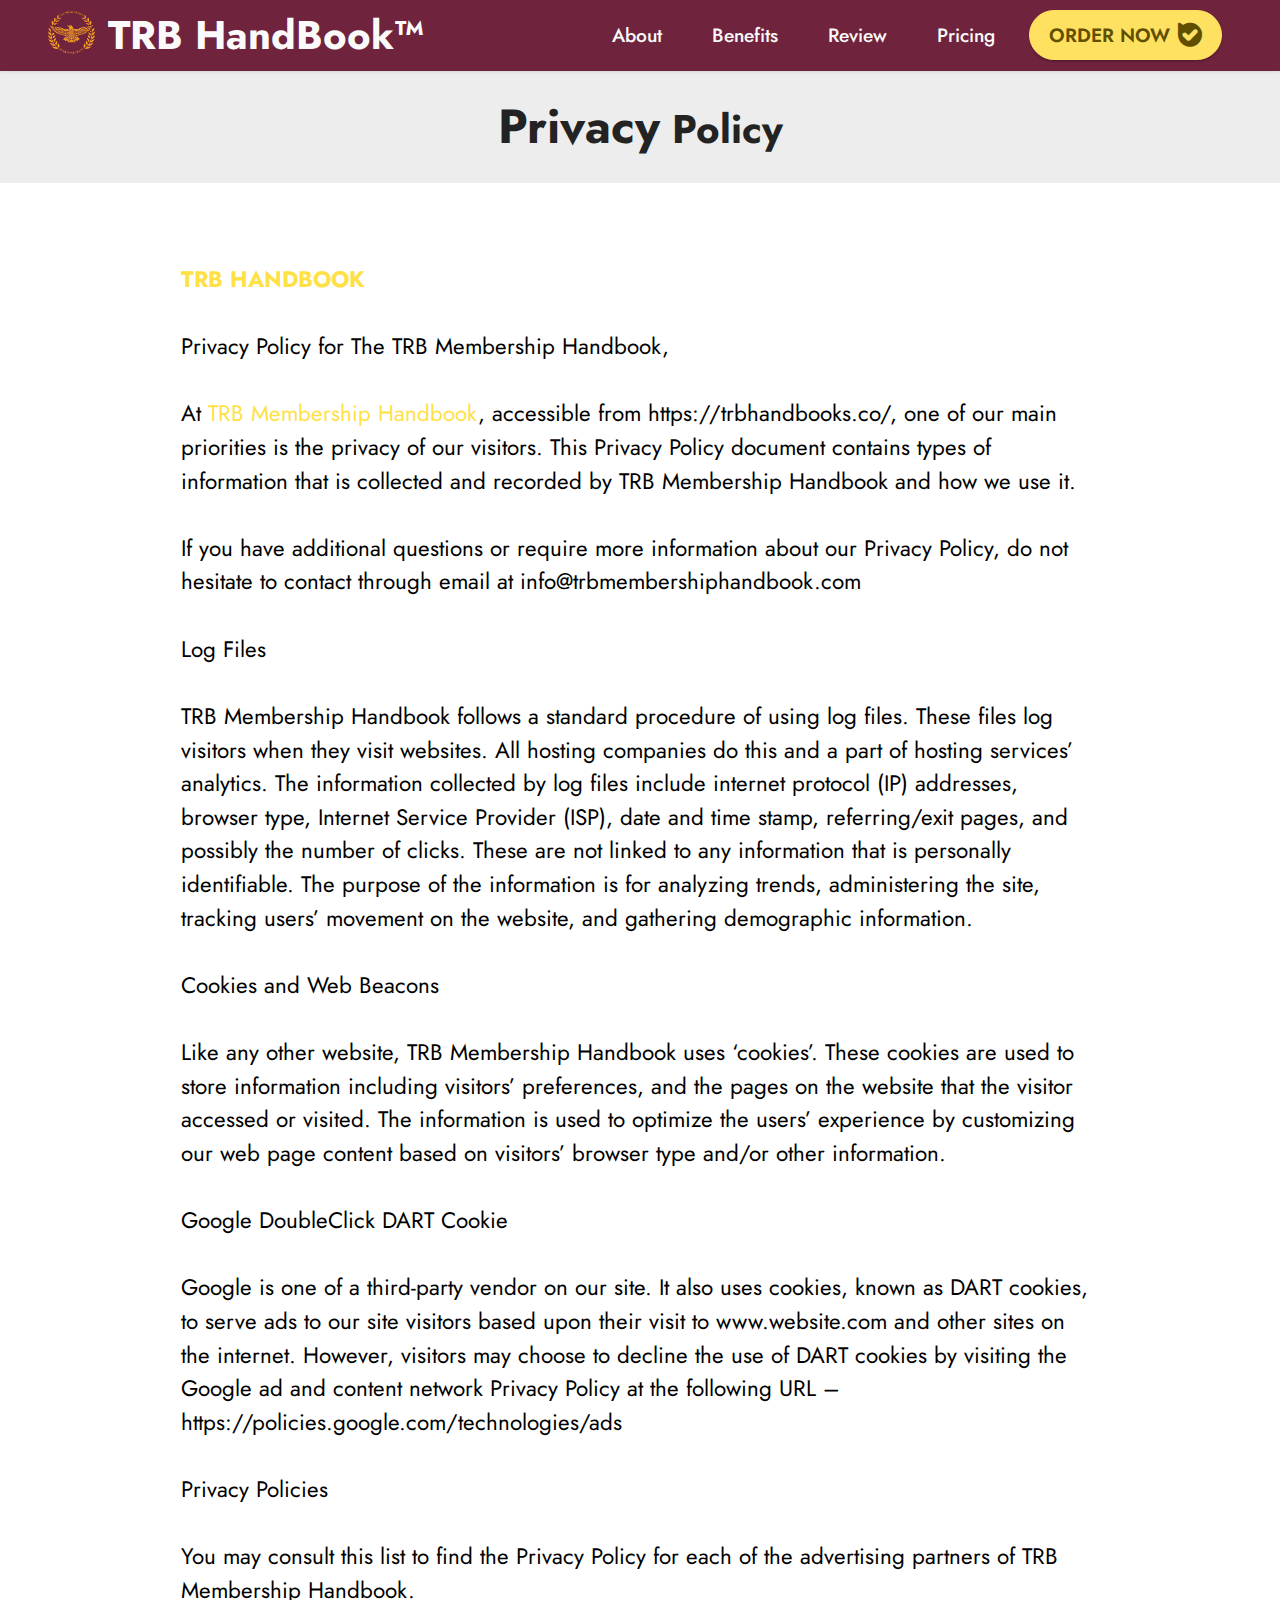
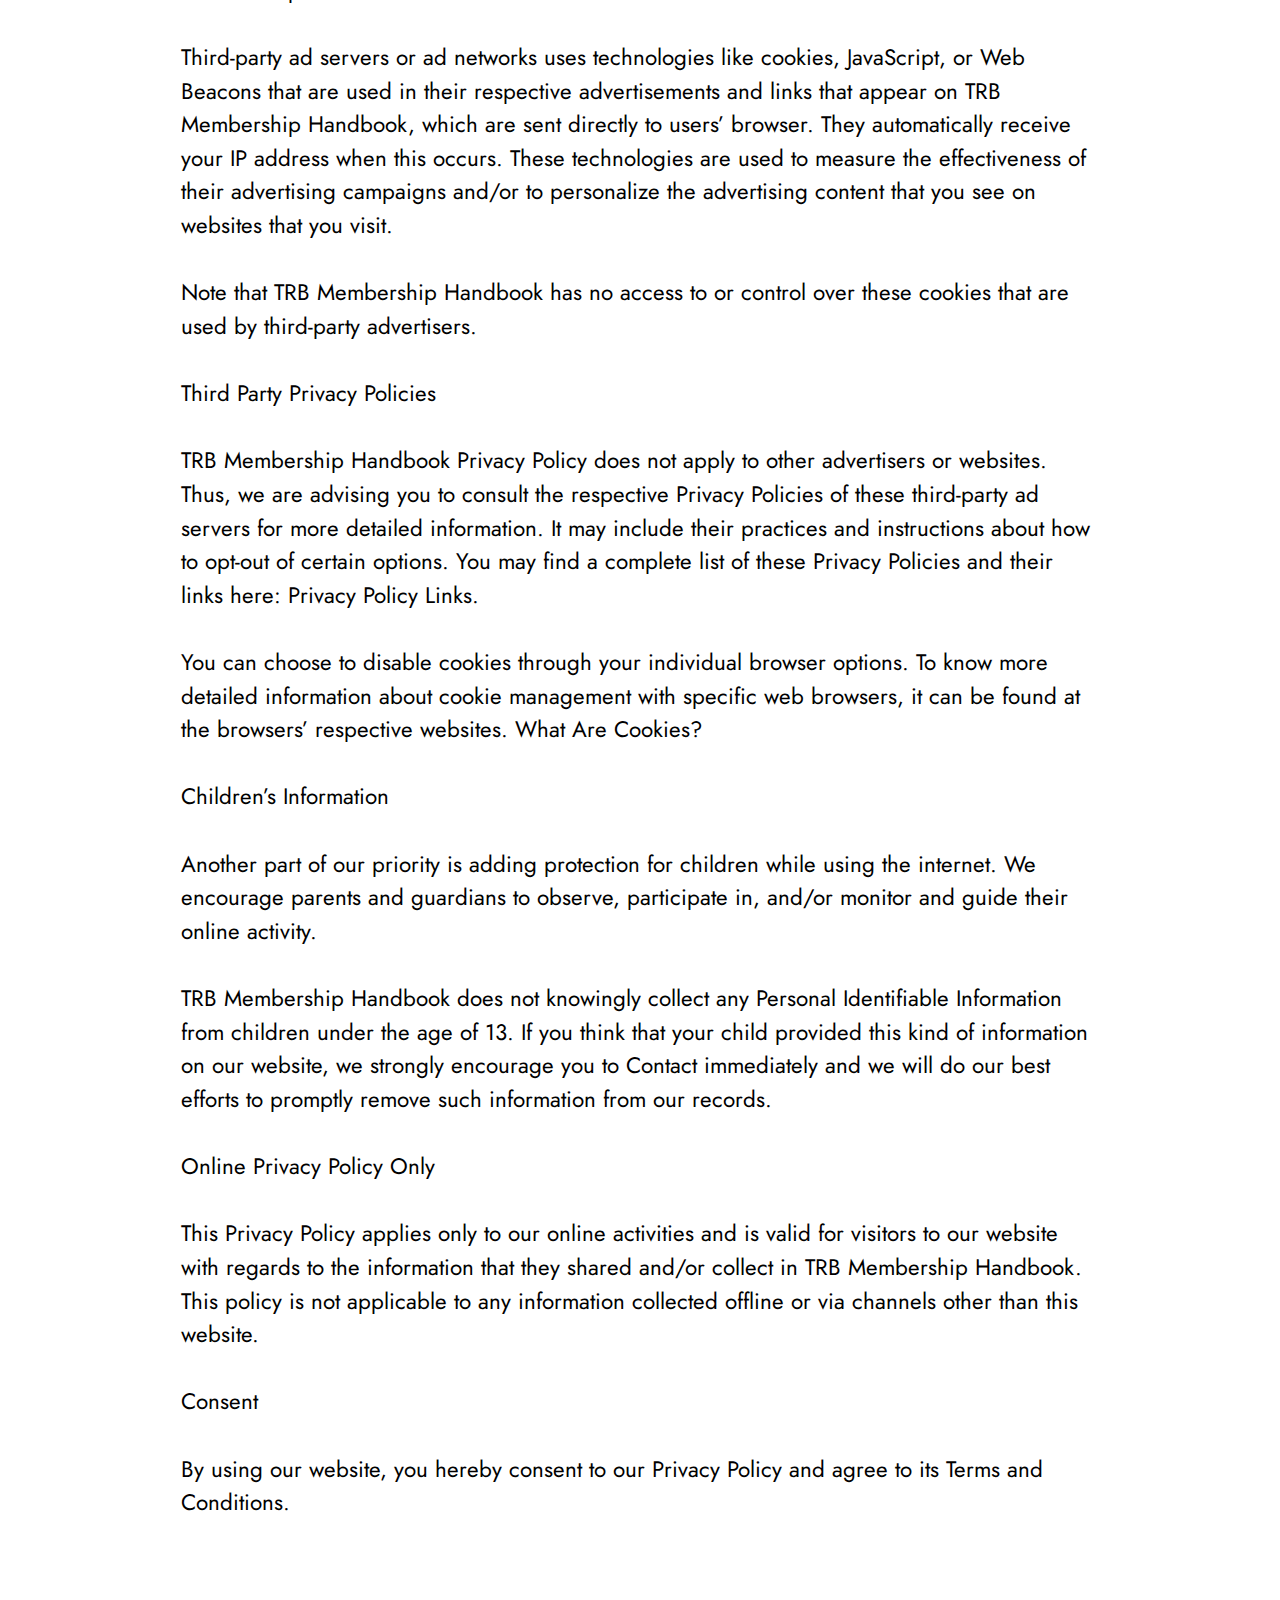
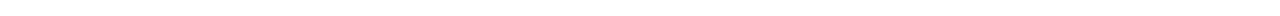
<file: page1.html>
<!DOCTYPE html>
<html  >
<head>
  
  <meta charset="UTF-8">
  <meta http-equiv="X-UA-Compatible" content="IE=edge">
  
  <meta name="twitter:card" content="summary_large_image"/>
  <meta name="twitter:image:src" content="">
  <meta property="og:image" content="">
  <meta name="twitter:title" content="Privacy Policy">
  <meta name="viewport" content="width=device-width, initial-scale=1, minimum-scale=1">
  <link rel="shortcut icon" href="assets/images/trb-handbook-logo.png" type="image/x-icon">
  <meta name="description" content="">
  
  
  <title>Privacy Policy</title>
  <link rel="stylesheet" href="assets/bootstrap/css/bootstrap.min.css">
  <link rel="stylesheet" href="assets/bootstrap/css/bootstrap-grid.min.css">
  <link rel="stylesheet" href="assets/bootstrap/css/bootstrap-reboot.min.css">
  <link rel="stylesheet" href="assets/animatecss/animate.css">
  <link rel="stylesheet" href="assets/dropdown/css/style.css">
  <link rel="stylesheet" href="assets/socicon/css/styles.css">
  <link rel="stylesheet" href="assets/theme/css/style.css">
  <link rel="preload" href="https://fonts.googleapis.com/css?family=Jost:100,200,300,400,500,600,700,800,900,100i,200i,300i,400i,500i,600i,700i,800i,900i&display=swap" as="style" onload="this.onload=null;this.rel='stylesheet'">
  <noscript><link rel="stylesheet" href="https://fonts.googleapis.com/css?family=Jost:100,200,300,400,500,600,700,800,900,100i,200i,300i,400i,500i,600i,700i,800i,900i&display=swap"></noscript>
  <link rel="preload" as="style" href="assets/mobirise/css/mbr-additional.css"><link rel="stylesheet" href="assets/mobirise/css/mbr-additional.css" type="text/css">
  
  
  
  <meta http-equiv="content-language" content="en-us">
</head>
<body>
  
  <section data-bs-version="5.1" class="menu menu2 cid-tsWkjvjF4a" once="menu" id="menu2-2p">
    
    <nav class="navbar navbar-dropdown navbar-expand-lg">
        <div class="container-fluid">
            <div class="navbar-brand">
                <span class="navbar-logo">
                    <a href="index.html">
                        <img src="assets/images/trb-handbook-logo.png" alt="Official TRB Membership Handbook" style="height: 3rem;">
                    </a>
                </span>
                <span class="navbar-caption-wrap"><a class="navbar-caption text-white display-2" href="index.html">TRB HandBook™</a></span>
            </div>
            <button class="navbar-toggler" type="button" data-toggle="collapse" data-bs-toggle="collapse" data-target="#navbarSupportedContent" data-bs-target="#navbarSupportedContent" aria-controls="navbarNavAltMarkup" aria-expanded="false" aria-label="Toggle navigation">
                <div class="hamburger">
                    <span></span>
                    <span></span>
                    <span></span>
                    <span></span>
                </div>
            </button>
            <div class="collapse navbar-collapse" id="navbarSupportedContent">
                <ul class="navbar-nav nav-dropdown" data-app-modern-menu="true"><li class="nav-item"><a class="nav-link link text-white display-4" href="index.html#image2-e">
                            About</a></li><li class="nav-item"><a class="nav-link link text-white display-4" href="index.html#content8-h">Benefits</a>
                    </li><li class="nav-item"><a class="nav-link link text-white display-4" href="index.html#review">Review</a></li>
                    
                    <li class="nav-item"><a class="nav-link link text-white display-4" href="index.html#pricing">Pricing</a></li></ul>
                
                <div class="navbar-buttons mbr-section-btn"><a class="btn btn-warning display-4" href="/order" rel="nofollow"><span class="socicon socicon-bale mbr-iconfont mbr-iconfont-btn"></span>ORDER NOW</a></div>
            </div>
        </div>
    </nav>
</section>

<section data-bs-version="5.1" class="content4 cid-tsUOelzr0u" id="content4-2m">
    

    
    
    <div class="container">
        <div class="row justify-content-center">
            <div class="title col-md-12 col-lg-12">
                <h3 class="mbr-section-title mbr-fonts-style align-center mb-4 display-2"><span style="font-size: 48px;"><strong>Privacy</strong></span><strong>&nbsp;Policy</strong></h3>
                
                
            </div>
        </div>
    </div>
</section>

<section data-bs-version="5.1" class="content5 cid-tkPQaI7z1E" id="content5-1s">
    
    <div class="container">
        <div class="row justify-content-center">
            <div class="col-md-12 col-lg-10">
                
                
                <p class="mbr-text mbr-fonts-style display-7"><a href="https://trbhandbooks.co/" class="text-primary"><strong>TRB HANDBOOK</strong></a><br><br>Privacy Policy for The TRB Membership Handbook,
<br>
<br>At <a href="https://trbhandbooks.co/" class="text-primary">TRB Membership Handbook</a>, accessible from https://trbhandbooks.co/, one of our main priorities is the privacy of our visitors. This Privacy Policy document contains types of information that is collected and recorded by TRB Membership Handbook and how we use it.
<br>
<br>If you have additional questions or require more information about our Privacy Policy, do not hesitate to contact through email at info@trbmembershiphandbook.com
<br>
<br>Log Files
<br>
<br>TRB Membership Handbook follows a standard procedure of using log files. These files log visitors when they visit websites. All hosting companies do this and a part of hosting services’ analytics. The information collected by log files include internet protocol (IP) addresses, browser type, Internet Service Provider (ISP), date and time stamp, referring/exit pages, and possibly the number of clicks. These are not linked to any information that is personally identifiable. The purpose of the information is for analyzing trends, administering the site, tracking users’ movement on the website, and gathering demographic information.
<br>
<br>Cookies and Web Beacons
<br>
<br>Like any other website, TRB Membership Handbook uses ‘cookies’. These cookies are used to store information including visitors’ preferences, and the pages on the website that the visitor accessed or visited. The information is used to optimize the users’ experience by customizing our web page content based on visitors’ browser type and/or other information.
<br>
<br>Google DoubleClick DART Cookie
<br>
<br>Google is one of a third-party vendor on our site. It also uses cookies, known as DART cookies, to serve ads to our site visitors based upon their visit to www.website.com and other sites on the internet. However, visitors may choose to decline the use of DART cookies by visiting the Google ad and content network Privacy Policy at the following URL – https://policies.google.com/technologies/ads
<br>
<br>Privacy Policies
<br>
<br>You may consult this list to find the Privacy Policy for each of the advertising partners of TRB Membership Handbook.
<br>
<br>Third-party ad servers or ad networks uses technologies like cookies, JavaScript, or Web Beacons that are used in their respective advertisements and links that appear on TRB Membership Handbook, which are sent directly to users’ browser. They automatically receive your IP address when this occurs. These technologies are used to measure the effectiveness of their advertising campaigns and/or to personalize the advertising content that you see on websites that you visit.
<br>
<br>Note that TRB Membership Handbook has no access to or control over these cookies that are used by third-party advertisers.
<br>
<br>Third Party Privacy Policies
<br>
<br>TRB Membership Handbook Privacy Policy does not apply to other advertisers or websites. Thus, we are advising you to consult the respective Privacy Policies of these third-party ad servers for more detailed information. It may include their practices and instructions about how to opt-out of certain options. You may find a complete list of these Privacy Policies and their links here: Privacy Policy Links.
<br>
<br>You can choose to disable cookies through your individual browser options. To know more detailed information about cookie management with specific web browsers, it can be found at the browsers’ respective websites. What Are Cookies?
<br>
<br>Children’s Information
<br>
<br>Another part of our priority is adding protection for children while using the internet. We encourage parents and guardians to observe, participate in, and/or monitor and guide their online activity.
<br>
<br>TRB Membership Handbook does not knowingly collect any Personal Identifiable Information from children under the age of 13. If you think that your child provided this kind of information on our website, we strongly encourage you to Contact immediately and we will do our best efforts to promptly remove such information from our records.
<br>
<br>Online Privacy Policy Only
<br>
<br>This Privacy Policy applies only to our online activities and is valid for visitors to our website with regards to the information that they shared and/or collect in TRB Membership Handbook. This policy is not applicable to any information collected offline or via channels other than this website.
<br>
<br>Consent
<br>
<br>By using our website, you hereby consent to our Privacy Policy and agree to its Terms and Conditions.<br></p>
            </div>
        </div>
    </div>
</section>


<script src="assets/bootstrap/js/bootstrap.bundle.min.js"></script>
  <script src="assets/smoothscroll/smooth-scroll.js"></script>
  <script src="assets/ytplayer/index.js"></script>
  <script src="assets/dropdown/js/navbar-dropdown.js"></script>
  <script src="assets/theme/js/script.js"></script>
  
  
  
 <div id="scrollToTop" class="scrollToTop mbr-arrow-up"><a style="text-align: center;"><i class="mbr-arrow-up-icon mbr-arrow-up-icon-cm cm-icon cm-icon-smallarrow-up"></i></a></div>
    <input name="animation" type="hidden">
  </body>
</html>
</file>
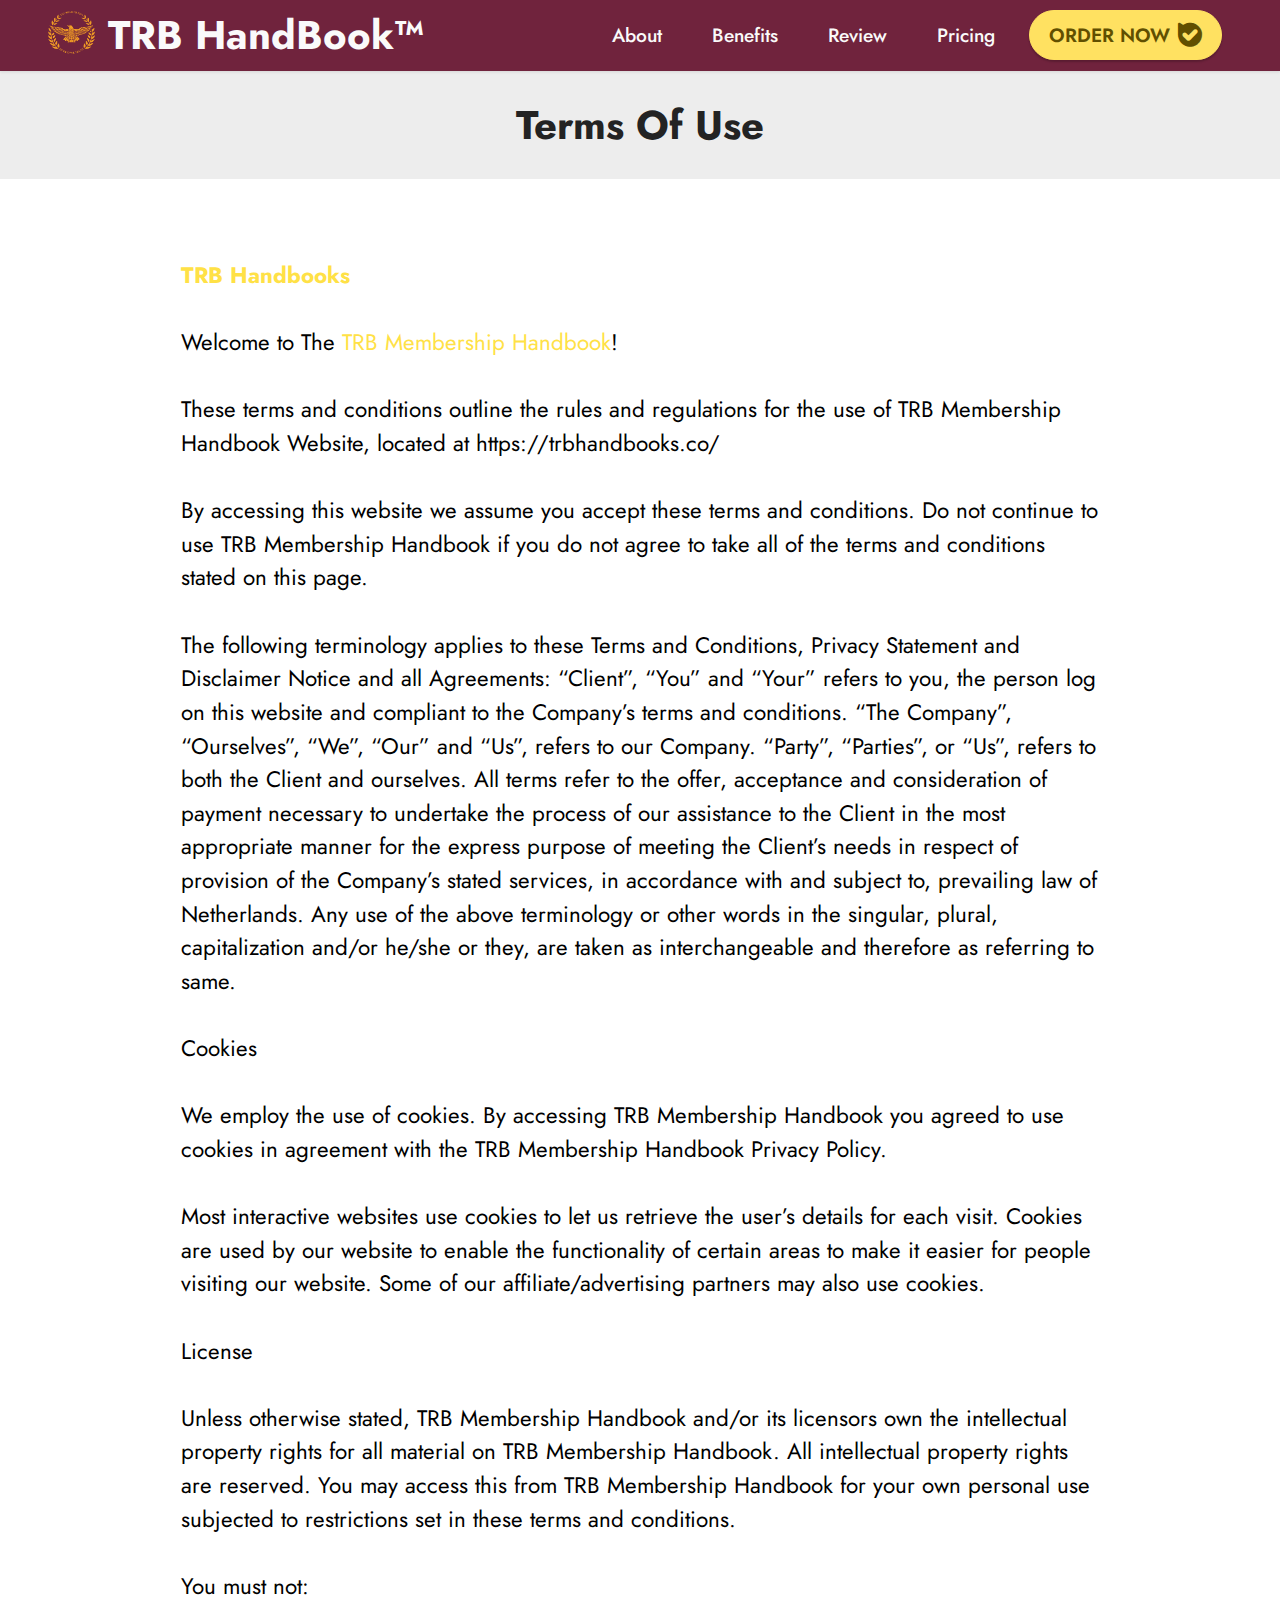
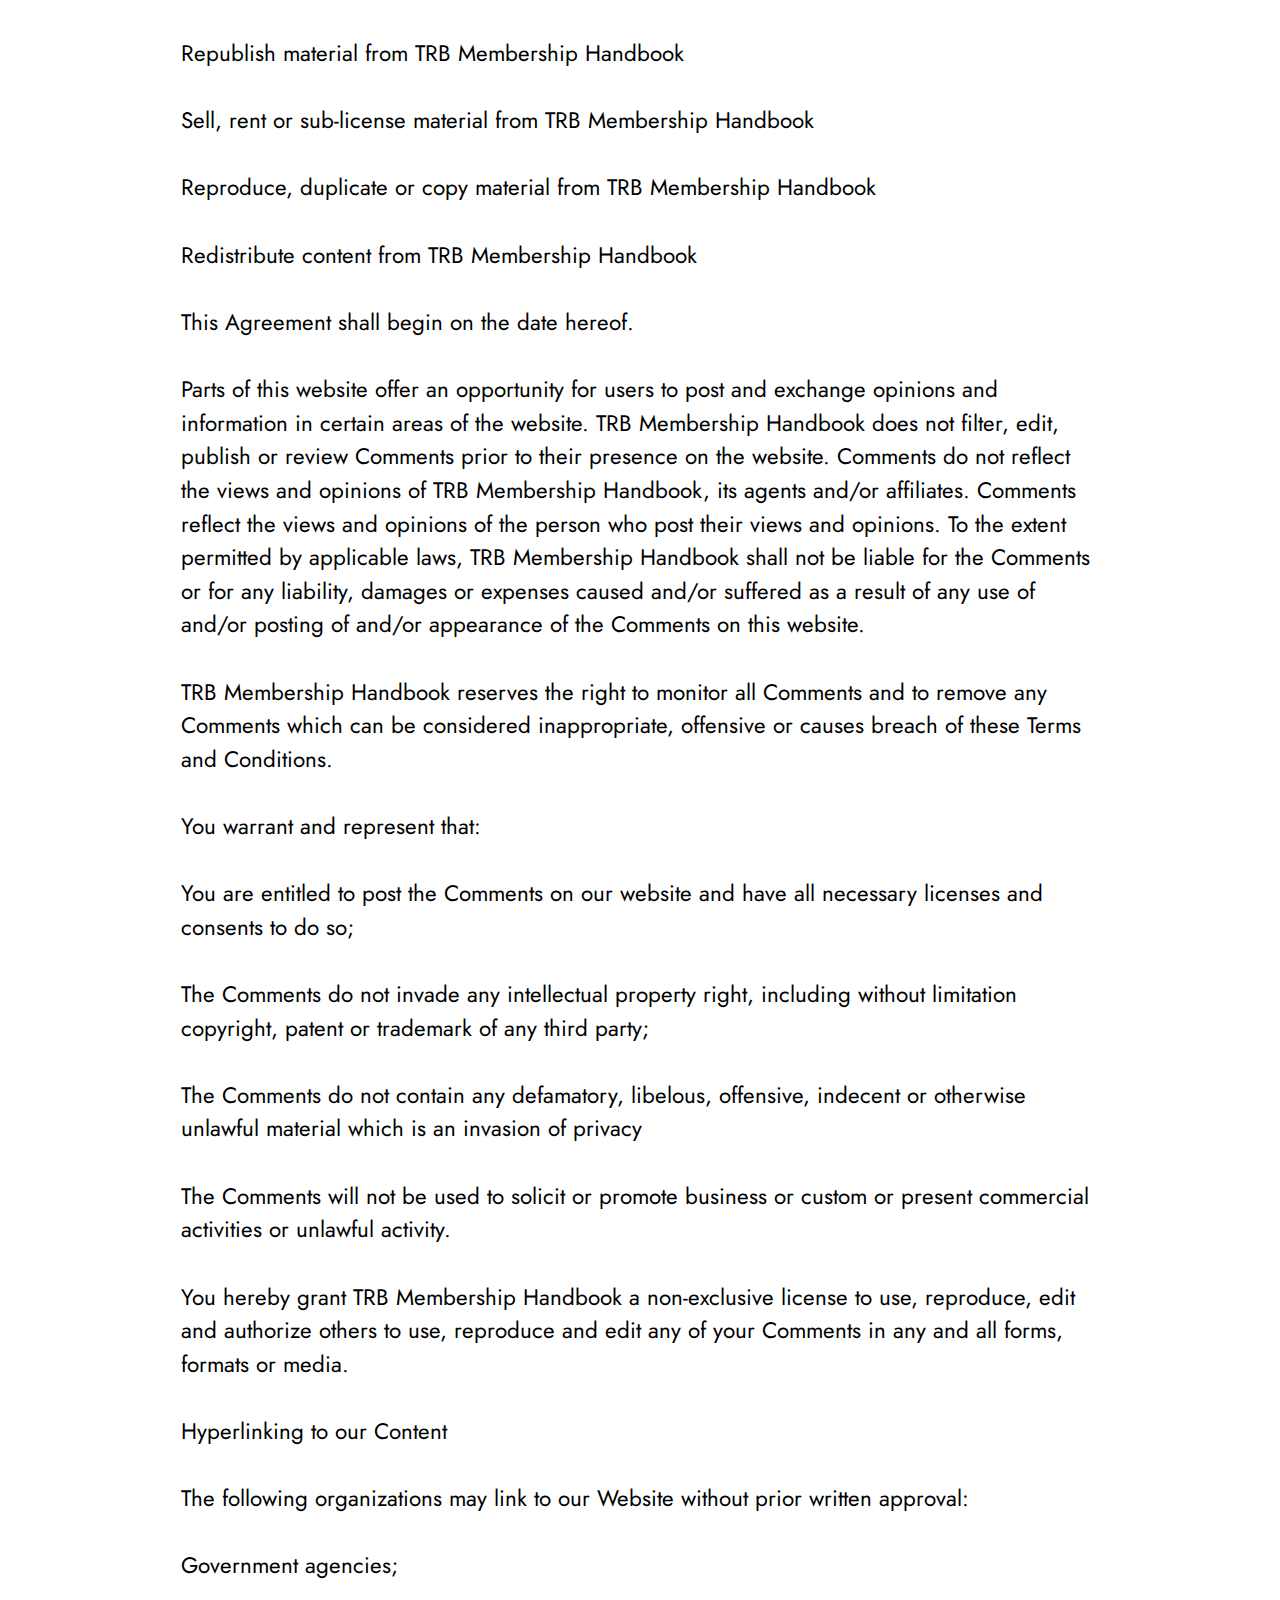
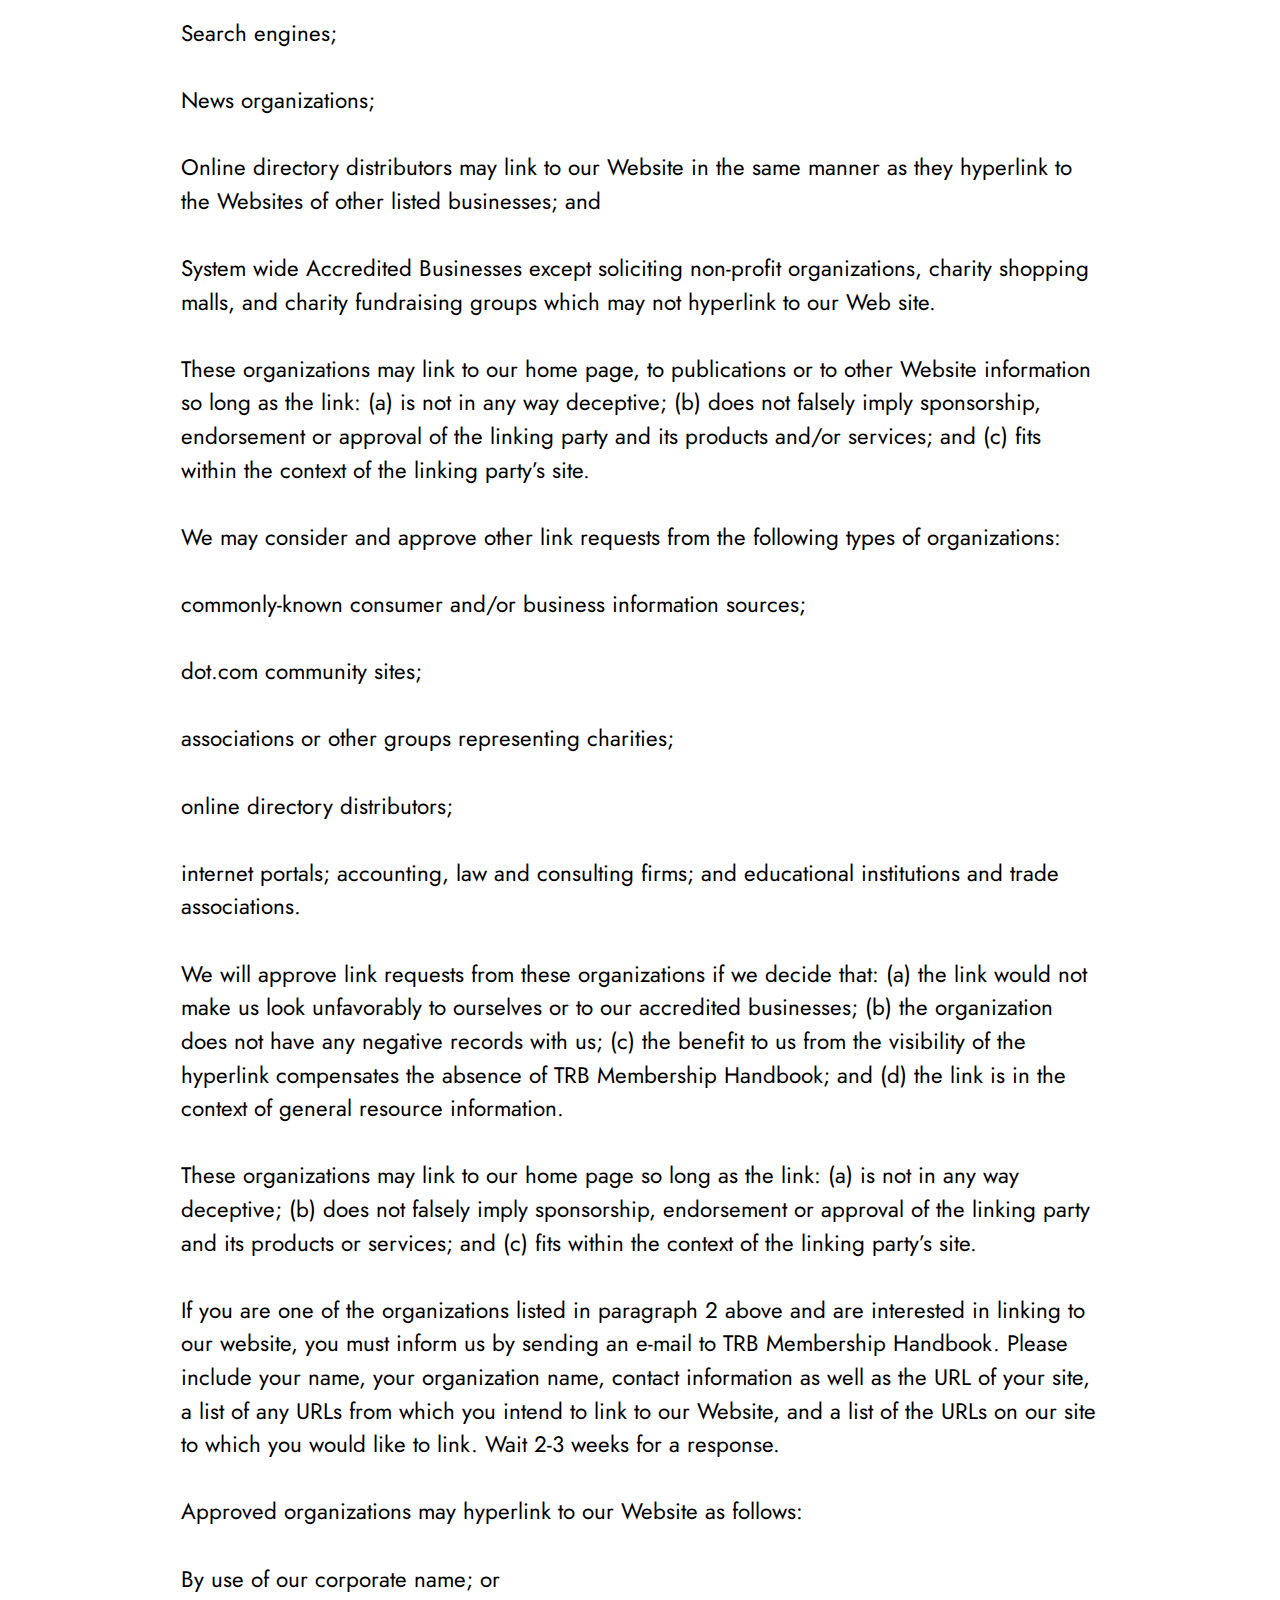
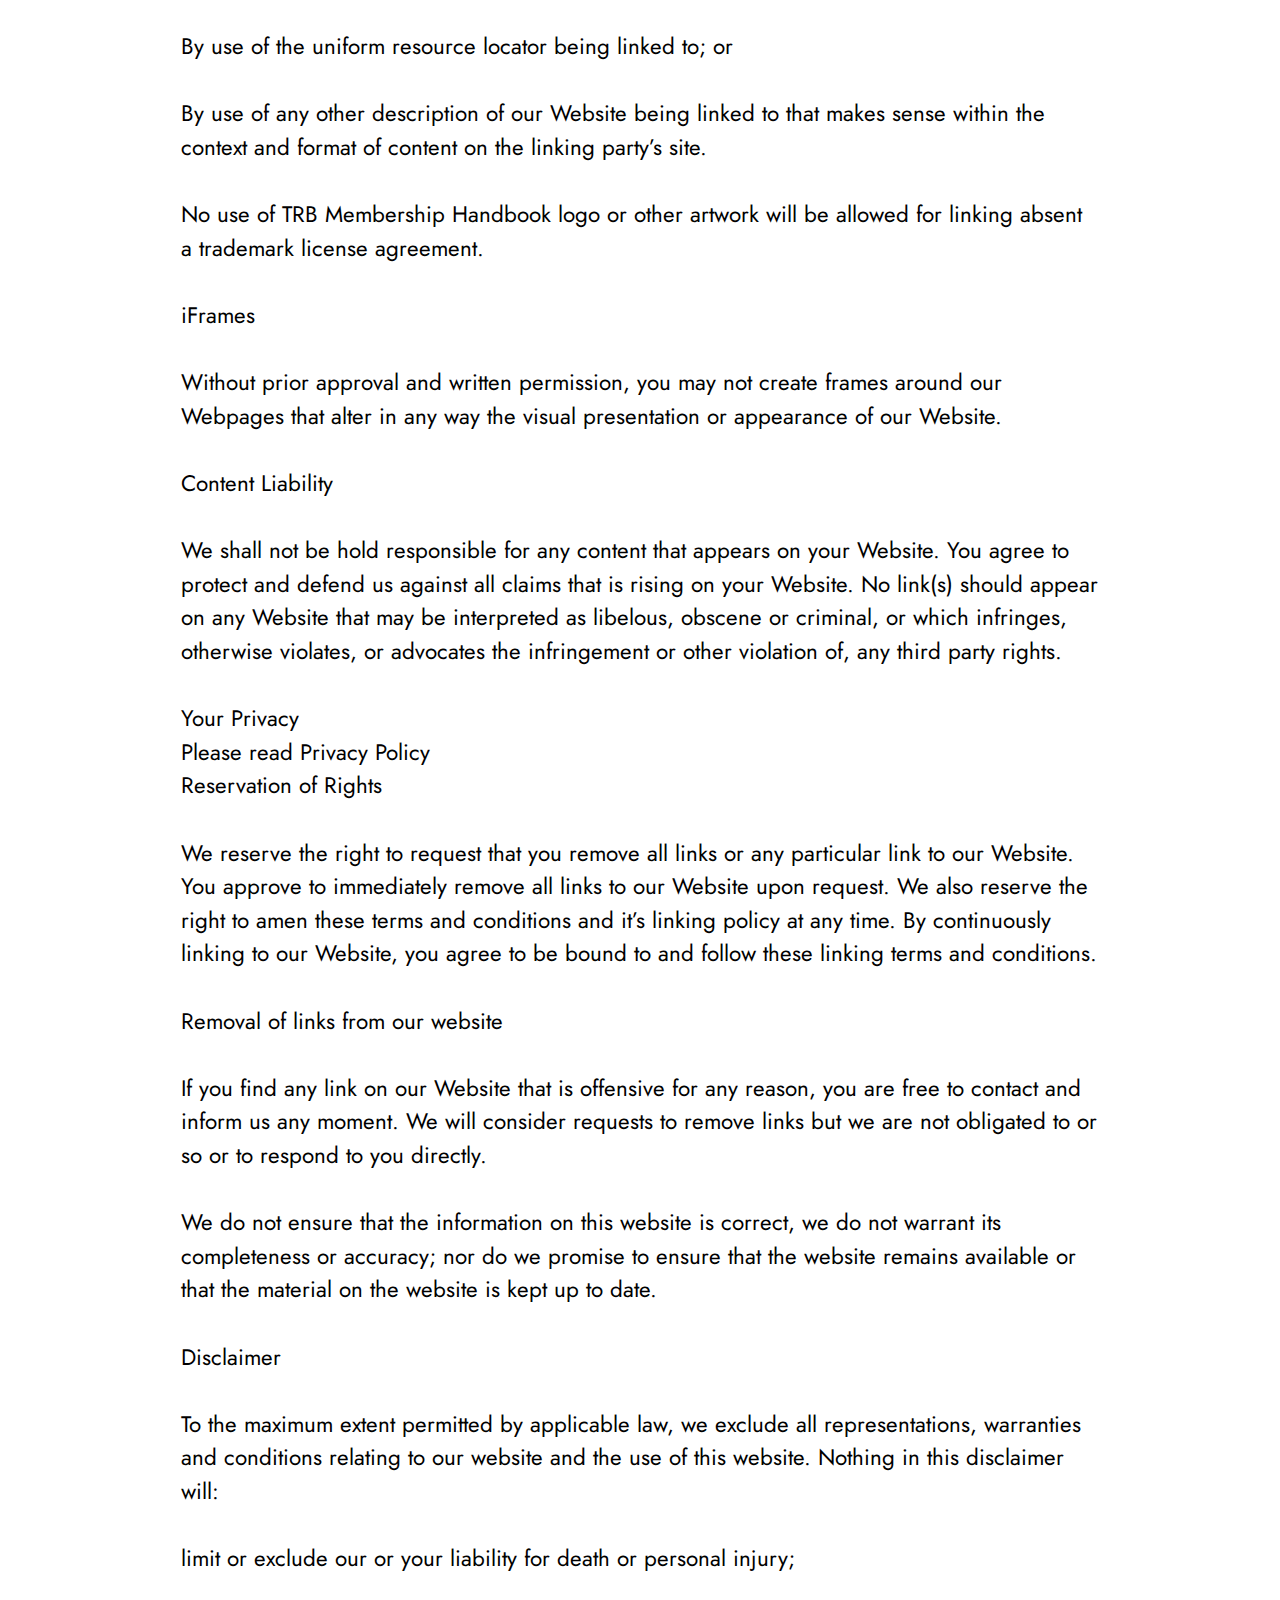
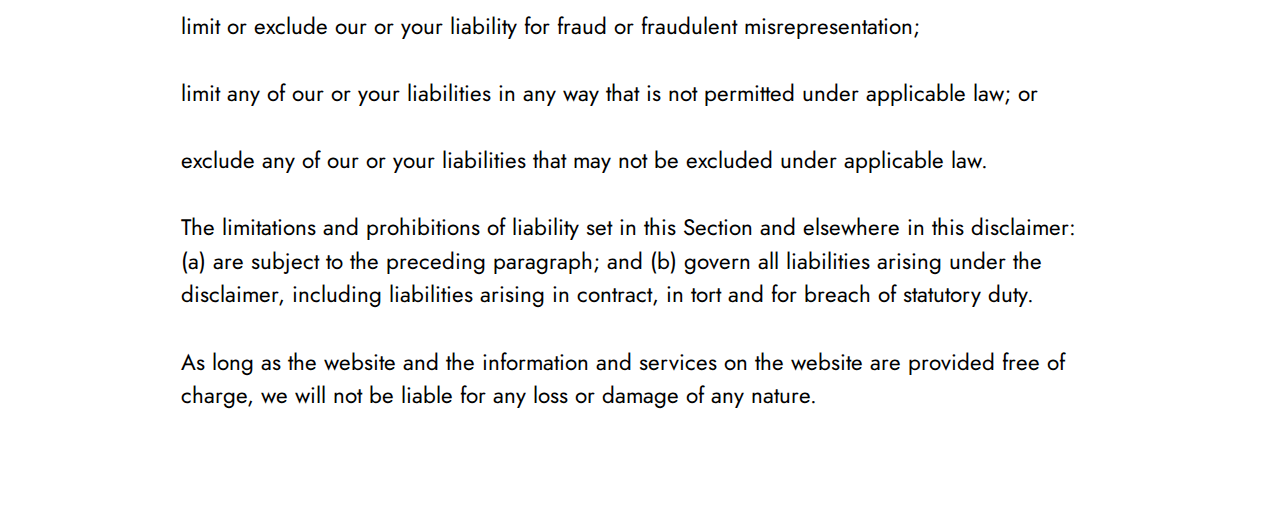
<file: page2.html>
<!DOCTYPE html>
<html  >
<head>
  
  <meta charset="UTF-8">
  <meta http-equiv="X-UA-Compatible" content="IE=edge">
  
  <meta name="twitter:card" content="summary_large_image"/>
  <meta name="twitter:image:src" content="">
  <meta property="og:image" content="">
  <meta name="twitter:title" content="Terms and Conditions">
  <meta name="viewport" content="width=device-width, initial-scale=1, minimum-scale=1">
  <link rel="shortcut icon" href="assets/images/trb-handbook-logo.png" type="image/x-icon">
  <meta name="description" content="">
  
  
  <title>Terms and Conditions</title>
  <link rel="stylesheet" href="assets/bootstrap/css/bootstrap.min.css">
  <link rel="stylesheet" href="assets/bootstrap/css/bootstrap-grid.min.css">
  <link rel="stylesheet" href="assets/bootstrap/css/bootstrap-reboot.min.css">
  <link rel="stylesheet" href="assets/animatecss/animate.css">
  <link rel="stylesheet" href="assets/dropdown/css/style.css">
  <link rel="stylesheet" href="assets/socicon/css/styles.css">
  <link rel="stylesheet" href="assets/theme/css/style.css">
  <link rel="preload" href="https://fonts.googleapis.com/css?family=Jost:100,200,300,400,500,600,700,800,900,100i,200i,300i,400i,500i,600i,700i,800i,900i&display=swap" as="style" onload="this.onload=null;this.rel='stylesheet'">
  <noscript><link rel="stylesheet" href="https://fonts.googleapis.com/css?family=Jost:100,200,300,400,500,600,700,800,900,100i,200i,300i,400i,500i,600i,700i,800i,900i&display=swap"></noscript>
  <link rel="preload" as="style" href="assets/mobirise/css/mbr-additional.css"><link rel="stylesheet" href="assets/mobirise/css/mbr-additional.css" type="text/css">
  
  
  
  <meta http-equiv="content-language" content="en-us">
</head>
<body>
  
  <section data-bs-version="5.1" class="menu menu2 cid-tsWkjvjF4a" once="menu" id="menu2-2p">
    
    <nav class="navbar navbar-dropdown navbar-expand-lg">
        <div class="container-fluid">
            <div class="navbar-brand">
                <span class="navbar-logo">
                    <a href="index.html">
                        <img src="assets/images/trb-handbook-logo.png" alt="Official TRB Membership Handbook" style="height: 3rem;">
                    </a>
                </span>
                <span class="navbar-caption-wrap"><a class="navbar-caption text-white display-2" href="index.html">TRB HandBook™</a></span>
            </div>
            <button class="navbar-toggler" type="button" data-toggle="collapse" data-bs-toggle="collapse" data-target="#navbarSupportedContent" data-bs-target="#navbarSupportedContent" aria-controls="navbarNavAltMarkup" aria-expanded="false" aria-label="Toggle navigation">
                <div class="hamburger">
                    <span></span>
                    <span></span>
                    <span></span>
                    <span></span>
                </div>
            </button>
            <div class="collapse navbar-collapse" id="navbarSupportedContent">
                <ul class="navbar-nav nav-dropdown" data-app-modern-menu="true"><li class="nav-item"><a class="nav-link link text-white display-4" href="index.html#image2-e">
                            About</a></li><li class="nav-item"><a class="nav-link link text-white display-4" href="index.html#content8-h">Benefits</a>
                    </li><li class="nav-item"><a class="nav-link link text-white display-4" href="index.html#review">Review</a></li>
                    
                    <li class="nav-item"><a class="nav-link link text-white display-4" href="index.html#pricing">Pricing</a></li></ul>
                
                <div class="navbar-buttons mbr-section-btn"><a class="btn btn-warning display-4" href="/order" rel="nofollow"><span class="socicon socicon-bale mbr-iconfont mbr-iconfont-btn"></span>ORDER NOW</a></div>
            </div>
        </div>
    </nav>
</section>

<section data-bs-version="5.1" class="content4 cid-tsUOznmdNF" id="content4-2n">
    

    
    
    <div class="container">
        <div class="row justify-content-center">
            <div class="title col-md-12 col-lg-12">
                <h3 class="mbr-section-title mbr-fonts-style align-center mb-4 display-2"><strong>Terms Of Use</strong></h3>
                
                
            </div>
        </div>
    </div>
</section>

<section data-bs-version="5.1" class="content5 cid-tkPQiVgvKr" id="content5-1t">
    
    <div class="container">
        <div class="row justify-content-center">
            <div class="col-md-12 col-lg-10">
       
                
                <p class="mbr-text mbr-fonts-style display-7"><a href="https://trbhandbooks.co/" class="text-primary"><strong>TRB Handbooks</strong></a><br><br>Welcome to The <a href="https://trbhandbooks.co/" class="text-primary">TRB Membership Handbook</a>!
<br>
<br>These terms and conditions outline the rules and regulations for the use of TRB Membership Handbook Website, located at https://trbhandbooks.co/<br>
<br>By accessing this website we assume you accept these terms and conditions. Do not continue to use TRB Membership Handbook if you do not agree to take all of the terms and conditions stated on this page.
<br>
<br>The following terminology applies to these Terms and Conditions, Privacy Statement and Disclaimer Notice and all Agreements: “Client”, “You” and “Your” refers to you, the person log on this website and compliant to the Company’s terms and conditions. “The Company”, “Ourselves”, “We”, “Our” and “Us”, refers to our Company. “Party”, “Parties”, or “Us”, refers to both the Client and ourselves. All terms refer to the offer, acceptance and consideration of payment necessary to undertake the process of our assistance to the Client in the most appropriate manner for the express purpose of meeting the Client’s needs in respect of provision of the Company’s stated services, in accordance with and subject to, prevailing law of Netherlands. Any use of the above terminology or other words in the singular, plural, capitalization and/or he/she or they, are taken as interchangeable and therefore as referring to same.
<br>
<br>Cookies
<br>
<br>We employ the use of cookies. By accessing TRB Membership Handbook you agreed to use cookies in agreement with the TRB Membership Handbook Privacy Policy.
<br>
<br>Most interactive websites use cookies to let us retrieve the user’s details for each visit. Cookies are used by our website to enable the functionality of certain areas to make it easier for people visiting our website. Some of our affiliate/advertising partners may also use cookies.
<br>
<br>License
<br>
<br>Unless otherwise stated, TRB Membership Handbook and/or its licensors own the intellectual property rights for all material on TRB Membership Handbook. All intellectual property rights are reserved. You may access this from TRB Membership Handbook for your own personal use subjected to restrictions set in these terms and conditions.
<br>
<br>You must not:
<br>
<br>Republish material from TRB Membership Handbook
<br>
<br>Sell, rent or sub-license material from TRB Membership Handbook
<br>
<br>Reproduce, duplicate or copy material from TRB Membership Handbook
<br>
<br>Redistribute content from TRB Membership Handbook
<br>
<br>This Agreement shall begin on the date hereof.
<br>
<br>Parts of this website offer an opportunity for users to post and exchange opinions and information in certain areas of the website. TRB Membership Handbook does not filter, edit, publish or review Comments prior to their presence on the website. Comments do not reflect the views and opinions of TRB Membership Handbook, its agents and/or affiliates. Comments reflect the views and opinions of the person who post their views and opinions. To the extent permitted by applicable laws, TRB Membership Handbook shall not be liable for the Comments or for any liability, damages or expenses caused and/or suffered as a result of any use of and/or posting of and/or appearance of the Comments on this website.
<br>
<br>TRB Membership Handbook reserves the right to monitor all Comments and to remove any Comments which can be considered inappropriate, offensive or causes breach of these Terms and Conditions.
<br>
<br>You warrant and represent that:
<br>
<br>You are entitled to post the Comments on our website and have all necessary licenses and consents to do so;
<br>
<br>The Comments do not invade any intellectual property right, including without limitation copyright, patent or trademark of any third party;
<br>
<br>The Comments do not contain any defamatory, libelous, offensive, indecent or otherwise unlawful material which is an invasion of privacy
<br>
<br>The Comments will not be used to solicit or promote business or custom or present commercial activities or unlawful activity.
<br>
<br>You hereby grant TRB Membership Handbook a non-exclusive license to use, reproduce, edit and authorize others to use, reproduce and edit any of your Comments in any and all forms, formats or media.
<br>
<br>Hyperlinking to our Content
<br>
<br>The following organizations may link to our Website without prior written approval:
<br>
<br>Government agencies;
<br>
<br>Search engines;
<br>
<br>News organizations;
<br>
<br>Online directory distributors may link to our Website in the same manner as they hyperlink to the Websites of other listed businesses; and
<br>
<br>System wide Accredited Businesses except soliciting non-profit organizations, charity shopping malls, and charity fundraising groups which may not hyperlink to our Web site.
<br>
<br>These organizations may link to our home page, to publications or to other Website information so long as the link: (a) is not in any way deceptive; (b) does not falsely imply sponsorship, endorsement or approval of the linking party and its products and/or services; and (c) fits within the context of the linking party’s site.
<br>
<br>We may consider and approve other link requests from the following types of organizations:
<br>
<br>commonly-known consumer and/or business information sources;
<br>
<br>dot.com community sites;
<br>
<br>associations or other groups representing charities;
<br>
<br>online directory distributors;
<br>
<br>internet portals; accounting, law and consulting firms; and educational institutions and trade associations.
<br>
<br>We will approve link requests from these organizations if we decide that: (a) the link would not make us look unfavorably to ourselves or to our accredited businesses; (b) the organization does not have any negative records with us; (c) the benefit to us from the visibility of the hyperlink compensates the absence of TRB Membership Handbook; and (d) the link is in the context of general resource information.
<br>
<br>These organizations may link to our home page so long as the link: (a) is not in any way deceptive; (b) does not falsely imply sponsorship, endorsement or approval of the linking party and its products or services; and (c) fits within the context of the linking party’s site.
<br>
<br>If you are one of the organizations listed in paragraph 2 above and are interested in linking to our website, you must inform us by sending an e-mail to TRB Membership Handbook. Please include your name, your organization name, contact information as well as the URL of your site, a list of any URLs from which you intend to link to our Website, and a list of the URLs on our site to which you would like to link. Wait 2-3 weeks for a response.
<br>
<br>Approved organizations may hyperlink to our Website as follows:
<br>
<br>By use of our corporate name; or
<br>
<br>By use of the uniform resource locator being linked to; or
<br>
<br>By use of any other description of our Website being linked to that makes sense within the context and format of content on the linking party’s site.
<br>
<br>No use of TRB Membership Handbook logo or other artwork will be allowed for linking absent a trademark license agreement.
<br>
<br>iFrames
<br>
<br>Without prior approval and written permission, you may not create frames around our Webpages that alter in any way the visual presentation or appearance of our Website.
<br>
<br>Content Liability
<br>
<br>We shall not be hold responsible for any content that appears on your Website. You agree to protect and defend us against all claims that is rising on your Website. No link(s) should appear on any Website that may be interpreted as libelous, obscene or criminal, or which infringes, otherwise violates, or advocates the infringement or other violation of, any third party rights.
<br>
<br>Your Privacy
<br>Please read Privacy Policy
<br>Reservation of Rights
<br>
<br>We reserve the right to request that you remove all links or any particular link to our Website. You approve to immediately remove all links to our Website upon request. We also reserve the right to amen these terms and conditions and it’s linking policy at any time. By continuously linking to our Website, you agree to be bound to and follow these linking terms and conditions.
<br>
<br>Removal of links from our website
<br>
<br>If you find any link on our Website that is offensive for any reason, you are free to contact and inform us any moment. We will consider requests to remove links but we are not obligated to or so or to respond to you directly.
<br>
<br>We do not ensure that the information on this website is correct, we do not warrant its completeness or accuracy; nor do we promise to ensure that the website remains available or that the material on the website is kept up to date.
<br>
<br>Disclaimer
<br>
<br>To the maximum extent permitted by applicable law, we exclude all representations, warranties and conditions relating to our website and the use of this website. Nothing in this disclaimer will:
<br>
<br>limit or exclude our or your liability for death or personal injury;
<br>
<br>limit or exclude our or your liability for fraud or fraudulent misrepresentation;
<br>
<br>limit any of our or your liabilities in any way that is not permitted under applicable law; or
<br>
<br>exclude any of our or your liabilities that may not be excluded under applicable law.
<br>
<br>The limitations and prohibitions of liability set in this Section and elsewhere in this disclaimer: (a) are subject to the preceding paragraph; and (b) govern all liabilities arising under the disclaimer, including liabilities arising in contract, in tort and for breach of statutory duty.
<br>
<br>As long as the website and the information and services on the website are provided free of charge, we will not be liable for any loss or damage of any nature.</p>
            </div>
        </div>
    </div>
</section>


<script src="assets/bootstrap/js/bootstrap.bundle.min.js"></script>
  <script src="assets/smoothscroll/smooth-scroll.js"></script>
  <script src="assets/ytplayer/index.js"></script>
  <script src="assets/dropdown/js/navbar-dropdown.js"></script>
  <script src="assets/theme/js/script.js"></script>
  
  
  
 <div id="scrollToTop" class="scrollToTop mbr-arrow-up"><a style="text-align: center;"><i class="mbr-arrow-up-icon mbr-arrow-up-icon-cm cm-icon cm-icon-smallarrow-up"></i></a></div>
    <input name="animation" type="hidden">
  </body>
</html>
</file>
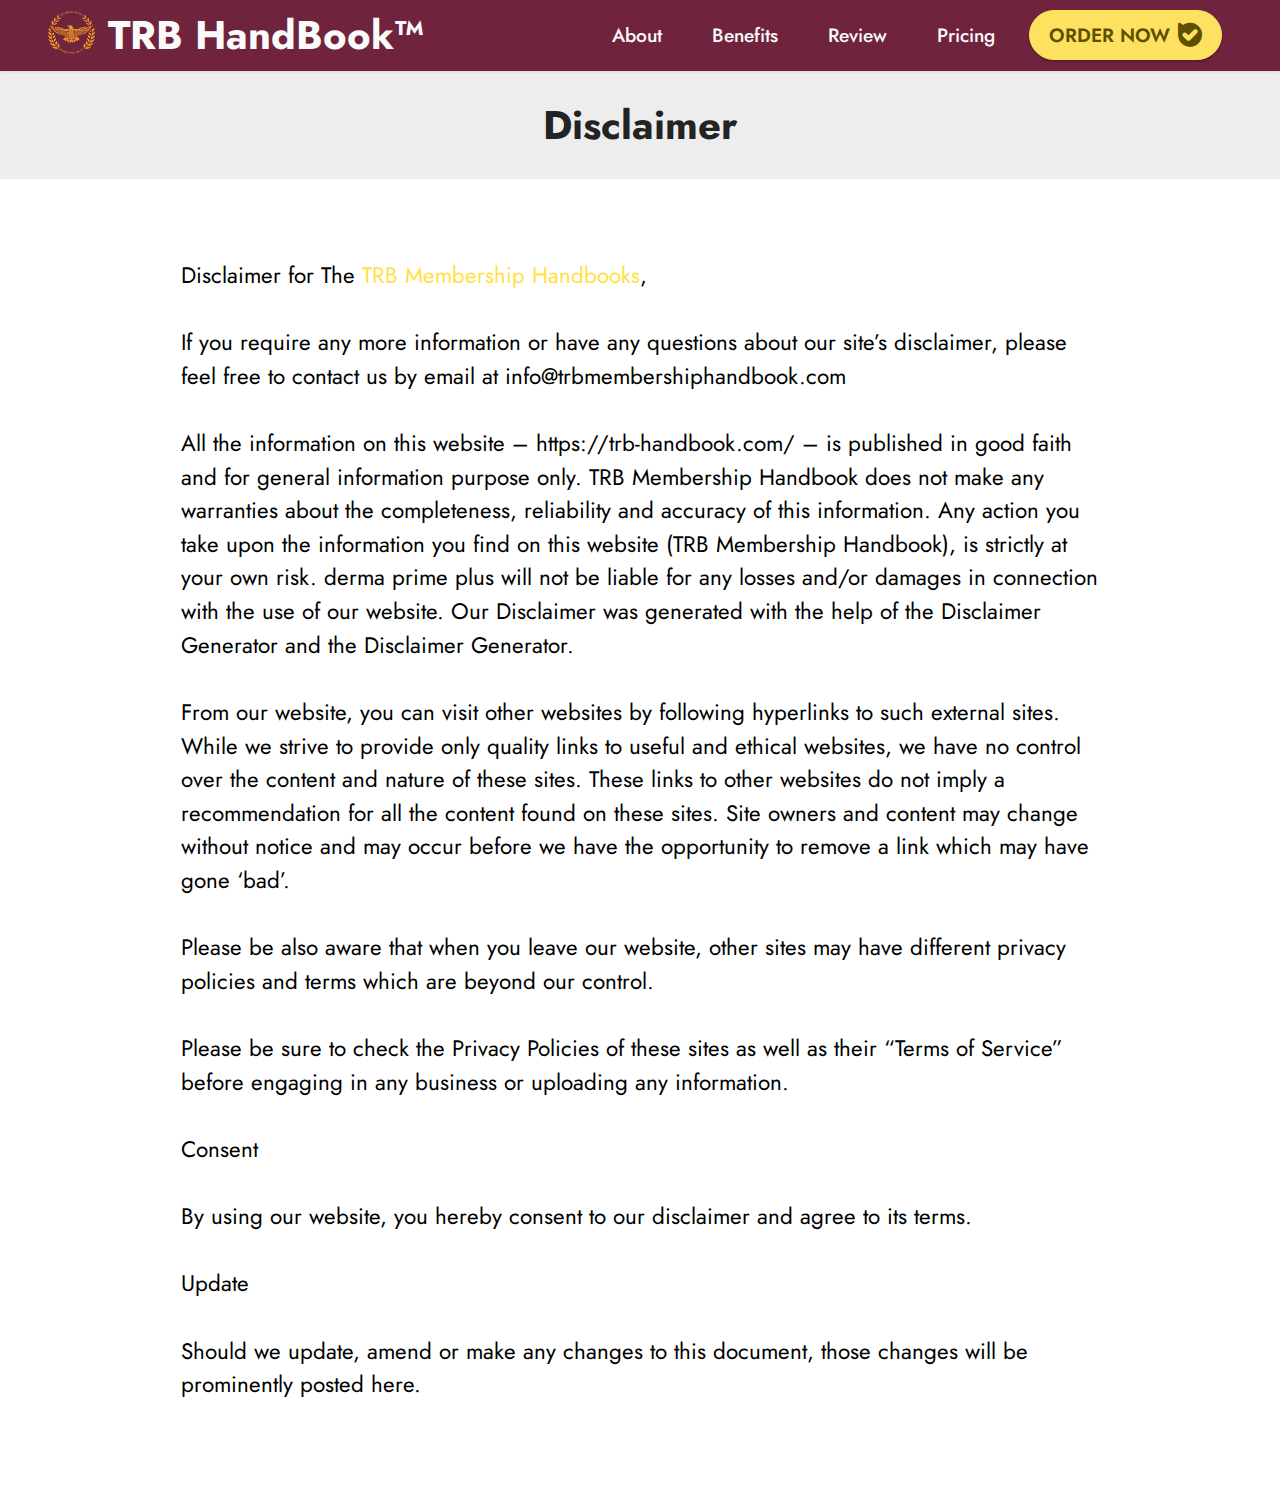
<file: page3.html>
<!DOCTYPE html>
<html  >
<head>
  
  <meta charset="UTF-8">
  <meta http-equiv="X-UA-Compatible" content="IE=edge">
  
  <meta name="twitter:card" content="summary_large_image"/>
  <meta name="twitter:image:src" content="">
  <meta property="og:image" content="">
  <meta name="twitter:title" content="Disclaimer">
  <meta name="viewport" content="width=device-width, initial-scale=1, minimum-scale=1">
  <link rel="shortcut icon" href="assets/images/trb-handbook-logo.png" type="image/x-icon">
  <meta name="description" content="">
  
  
  <title>Disclaimer</title>
  <link rel="stylesheet" href="assets/bootstrap/css/bootstrap.min.css">
  <link rel="stylesheet" href="assets/bootstrap/css/bootstrap-grid.min.css">
  <link rel="stylesheet" href="assets/bootstrap/css/bootstrap-reboot.min.css">
  <link rel="stylesheet" href="assets/animatecss/animate.css">
  <link rel="stylesheet" href="assets/dropdown/css/style.css">
  <link rel="stylesheet" href="assets/socicon/css/styles.css">
  <link rel="stylesheet" href="assets/theme/css/style.css">
  <link rel="preload" href="https://fonts.googleapis.com/css?family=Jost:100,200,300,400,500,600,700,800,900,100i,200i,300i,400i,500i,600i,700i,800i,900i&display=swap" as="style" onload="this.onload=null;this.rel='stylesheet'">
  <noscript><link rel="stylesheet" href="https://fonts.googleapis.com/css?family=Jost:100,200,300,400,500,600,700,800,900,100i,200i,300i,400i,500i,600i,700i,800i,900i&display=swap"></noscript>
  <link rel="preload" as="style" href="assets/mobirise/css/mbr-additional.css"><link rel="stylesheet" href="assets/mobirise/css/mbr-additional.css" type="text/css">
  
  
  
  <meta http-equiv="content-language" content="en-us">
</head>
<body>
  
  <section data-bs-version="5.1" class="menu menu2 cid-tsWkjvjF4a" once="menu" id="menu2-2p">
    
    <nav class="navbar navbar-dropdown navbar-expand-lg">
        <div class="container-fluid">
            <div class="navbar-brand">
                <span class="navbar-logo">
                    <a href="index.html">
                        <img src="assets/images/trb-handbook-logo.png" alt="Official TRB Membership Handbook" style="height: 3rem;">
                    </a>
                </span>
                <span class="navbar-caption-wrap"><a class="navbar-caption text-white display-2" href="index.html">TRB HandBook™</a></span>
            </div>
            <button class="navbar-toggler" type="button" data-toggle="collapse" data-bs-toggle="collapse" data-target="#navbarSupportedContent" data-bs-target="#navbarSupportedContent" aria-controls="navbarNavAltMarkup" aria-expanded="false" aria-label="Toggle navigation">
                <div class="hamburger">
                    <span></span>
                    <span></span>
                    <span></span>
                    <span></span>
                </div>
            </button>
            <div class="collapse navbar-collapse" id="navbarSupportedContent">
                <ul class="navbar-nav nav-dropdown" data-app-modern-menu="true"><li class="nav-item"><a class="nav-link link text-white display-4" href="index.html#image2-e">
                            About</a></li><li class="nav-item"><a class="nav-link link text-white display-4" href="index.html#content8-h">Benefits</a>
                    </li><li class="nav-item"><a class="nav-link link text-white display-4" href="index.html#review">Review</a></li>
                    
                    <li class="nav-item"><a class="nav-link link text-white display-4" href="index.html#pricing">Pricing</a></li></ul>
                
                <div class="navbar-buttons mbr-section-btn"><a class="btn btn-warning display-4" href="/order" rel="nofollow"><span class="socicon socicon-bale mbr-iconfont mbr-iconfont-btn"></span>ORDER NOW</a></div>
            </div>
        </div>
    </nav>
</section>

<section data-bs-version="5.1" class="content4 cid-tsUOFQ7aGi" id="content4-2o">
    

    
    
    <div class="container">
        <div class="row justify-content-center">
            <div class="title col-md-12 col-lg-12">
                <h3 class="mbr-section-title mbr-fonts-style align-center mb-4 display-2"><strong>Disclaimer</strong></h3>
                
                
            </div>
        </div>
    </div>
</section>

<section data-bs-version="5.1" class="content5 cid-tkPQocW6jt" id="content5-1u">
    
    <div class="container">
        <div class="row justify-content-center">
            <div class="col-md-12 col-lg-10">
               
                
                <p class="mbr-text mbr-fonts-style display-7">Disclaimer for The <a href="https://trbhandbooks.co/" class="text-primary">TRB Membership Handbooks</a>,
<br>
<br>If you require any more information or have any questions about our site’s disclaimer, please feel free to contact us by email at info@trbmembershiphandbook.com
<br>
<br>All the information on this website – https://trb-handbook.com/ – is published in good faith and for general information purpose only. TRB Membership Handbook does not make any warranties about the completeness, reliability and accuracy of this information. Any action you take upon the information you find on this website (TRB Membership Handbook), is strictly at your own risk. derma prime plus will not be liable for any losses and/or damages in connection with the use of our website. Our Disclaimer was generated with the help of the Disclaimer Generator and the Disclaimer Generator.
<br>
<br>From our website, you can visit other websites by following hyperlinks to such external sites. While we strive to provide only quality links to useful and ethical websites, we have no control over the content and nature of these sites. These links to other websites do not imply a recommendation for all the content found on these sites. Site owners and content may change without notice and may occur before we have the opportunity to remove a link which may have gone ‘bad’.
<br>
<br>Please be also aware that when you leave our website, other sites may have different privacy policies and terms which are beyond our control.
<br>
<br>Please be sure to check the Privacy Policies of these sites as well as their “Terms of Service” before engaging in any business or uploading any information.
<br>
<br>Consent
<br>
<br>By using our website, you hereby consent to our disclaimer and agree to its terms.
<br>
<br>Update
<br>
<br>Should we update, amend or make any changes to this document, those changes will be prominently posted here.</p>
            </div>
        </div>
    </div>
</section>


<script src="assets/bootstrap/js/bootstrap.bundle.min.js"></script>
  <script src="assets/smoothscroll/smooth-scroll.js"></script>
  <script src="assets/ytplayer/index.js"></script>
  <script src="assets/dropdown/js/navbar-dropdown.js"></script>
  <script src="assets/theme/js/script.js"></script>
  
  
  
 <div id="scrollToTop" class="scrollToTop mbr-arrow-up"><a style="text-align: center;"><i class="mbr-arrow-up-icon mbr-arrow-up-icon-cm cm-icon cm-icon-smallarrow-up"></i></a></div>
    <input name="animation" type="hidden">
  </body>
</html>
</file>
<file: assets/web/assets/mobirise-icons2/mobirise2.css>
@font-face {
  font-family: 'Moririse2';
  font-display: swap;
  src:  url('mobirise2.eot?f2bix4');
  src:  url('mobirise2.eot?f2bix4#iefix') format('embedded-opentype'),
    url('mobirise2.ttf?f2bix4') format('truetype'),
    url('mobirise2.woff?f2bix4') format('woff'),
    url('mobirise2.svg?f2bix4#mobirise2') format('svg');
  font-weight: normal;
  font-style: normal;
}

[class^="mobi-"], [class*=" mobi-"] {
  /* use !important to prevent issues with browser extensions that change fonts */
  font-family: 'Moririse2' !important;
  speak: none;
  font-style: normal;
  font-weight: normal;
  font-variant: normal;
  text-transform: none;
  line-height: 1;

  /* Better Font Rendering =========== */
  -webkit-font-smoothing: antialiased;
  -moz-osx-font-smoothing: grayscale;
}

.mobi-mbri-add-submenu:before {
  content: "\e900";
}
.mobi-mbri-alert:before {
  content: "\e901";
}
.mobi-mbri-align-center:before {
  content: "\e902";
}
.mobi-mbri-align-justify:before {
  content: "\e903";
}
.mobi-mbri-align-left:before {
  content: "\e904";
}
.mobi-mbri-align-right:before {
  content: "\e905";
}
.mobi-mbri-android:before {
  content: "\e906";
}
.mobi-mbri-apple:before {
  content: "\e907";
}
.mobi-mbri-arrow-down:before {
  content: "\e908";
}
.mobi-mbri-arrow-next:before {
  content: "\e909";
}
.mobi-mbri-arrow-prev:before {
  content: "\e90a";
}
.mobi-mbri-arrow-up:before {
  content: "\e90b";
}
.mobi-mbri-bold:before {
  content: "\e90c";
}
.mobi-mbri-bookmark:before {
  content: "\e90d";
}
.mobi-mbri-bootstrap:before {
  content: "\e90e";
}
.mobi-mbri-briefcase:before {
  content: "\e90f";
}
.mobi-mbri-browse:before {
  content: "\e910";
}
.mobi-mbri-bulleted-list:before {
  content: "\e911";
}
.mobi-mbri-calendar:before {
  content: "\e912";
}
.mobi-mbri-camera:before {
  content: "\e913";
}
.mobi-mbri-cart-add:before {
  content: "\e914";
}
.mobi-mbri-cart-full:before {
  content: "\e915";
}
.mobi-mbri-cash:before {
  content: "\e916";
}
.mobi-mbri-change-style:before {
  content: "\e917";
}
.mobi-mbri-chat:before {
  content: "\e918";
}
.mobi-mbri-clock:before {
  content: "\e919";
}
.mobi-mbri-close:before {
  content: "\e91a";
}
.mobi-mbri-cloud:before {
  content: "\e91b";
}
.mobi-mbri-code:before {
  content: "\e91c";
}
.mobi-mbri-contact-form:before {
  content: "\e91d";
}
.mobi-mbri-credit-card:before {
  content: "\e91e";
}
.mobi-mbri-cursor-click:before {
  content: "\e91f";
}
.mobi-mbri-cust-feedback:before {
  content: "\e920";
}
.mobi-mbri-database:before {
  content: "\e921";
}
.mobi-mbri-delivery:before {
  content: "\e922";
}
.mobi-mbri-desktop:before {
  content: "\e923";
}
.mobi-mbri-devices:before {
  content: "\e924";
}
.mobi-mbri-down:before {
  content: "\e925";
}
.mobi-mbri-download-2:before {
  content: "\e926";
}
.mobi-mbri-download:before {
  content: "\e927";
}
.mobi-mbri-drag-n-drop-2:before {
  content: "\e928";
}
.mobi-mbri-drag-n-drop:before {
  content: "\e929";
}
.mobi-mbri-edit-2:before {
  content: "\e92a";
}
.mobi-mbri-edit:before {
  content: "\e92b";
}
.mobi-mbri-error:before {
  content: "\e92c";
}
.mobi-mbri-extension:before {
  content: "\e92d";
}
.mobi-mbri-features:before {
  content: "\e92e";
}
.mobi-mbri-file:before {
  content: "\e92f";
}
.mobi-mbri-flag:before {
  content: "\e930";
}
.mobi-mbri-folder:before {
  content: "\e931";
}
.mobi-mbri-gift:before {
  content: "\e932";
}
.mobi-mbri-github:before {
  content: "\e933";
}
.mobi-mbri-globe-2:before {
  content: "\e934";
}
.mobi-mbri-globe:before {
  content: "\e935";
}
.mobi-mbri-growing-chart:before {
  content: "\e936";
}
.mobi-mbri-hearth:before {
  content: "\e937";
}
.mobi-mbri-help:before {
  content: "\e938";
}
.mobi-mbri-home:before {
  content: "\e939";
}
.mobi-mbri-hot-cup:before {
  content: "\e93a";
}
.mobi-mbri-idea:before {
  content: "\e93b";
}
.mobi-mbri-image-gallery:before {
  content: "\e93c";
}
.mobi-mbri-image-slider:before {
  content: "\e93d";
}
.mobi-mbri-info:before {
  content: "\e93e";
}
.mobi-mbri-italic:before {
  content: "\e93f";
}
.mobi-mbri-key:before {
  content: "\e940";
}
.mobi-mbri-laptop:before {
  content: "\e941";
}
.mobi-mbri-layers:before {
  content: "\e942";
}
.mobi-mbri-left-right:before {
  content: "\e943";
}
.mobi-mbri-left:before {
  content: "\e944";
}
.mobi-mbri-letter:before {
  content: "\e945";
}
.mobi-mbri-like:before {
  content: "\e946";
}
.mobi-mbri-link:before {
  content: "\e947";
}
.mobi-mbri-lock:before {
  content: "\e948";
}
.mobi-mbri-login:before {
  content: "\e949";
}
.mobi-mbri-logout:before {
  content: "\e94a";
}
.mobi-mbri-magic-stick:before {
  content: "\e94b";
}
.mobi-mbri-map-pin:before {
  content: "\e94c";
}
.mobi-mbri-menu:before {
  content: "\e94d";
}
.mobi-mbri-mobile-2:before {
  content: "\e94e";
}
.mobi-mbri-mobile-horizontal:before {
  content: "\e94f";
}
.mobi-mbri-mobile:before {
  content: "\e950";
}
.mobi-mbri-mobirise:before {
  content: "\e951";
}
.mobi-mbri-more-horizontal:before {
  content: "\e952";
}
.mobi-mbri-more-vertical:before {
  content: "\e953";
}
.mobi-mbri-music:before {
  content: "\e954";
}
.mobi-mbri-new-file:before {
  content: "\e955";
}
.mobi-mbri-numbered-list:before {
  content: "\e956";
}
.mobi-mbri-opened-folder:before {
  content: "\e957";
}
.mobi-mbri-pages:before {
  content: "\e958";
}
.mobi-mbri-paper-plane:before {
  content: "\e959";
}
.mobi-mbri-paperclip:before {
  content: "\e95a";
}
.mobi-mbri-phone:before {
  content: "\e95b";
}
.mobi-mbri-photo:before {
  content: "\e95c";
}
.mobi-mbri-photos:before {
  content: "\e95d";
}
.mobi-mbri-pin:before {
  content: "\e95e";
}
.mobi-mbri-play:before {
  content: "\e95f";
}
.mobi-mbri-plus:before {
  content: "\e960";
}
.mobi-mbri-preview:before {
  content: "\e961";
}
.mobi-mbri-print:before {
  content: "\e962";
}
.mobi-mbri-protect:before {
  content: "\e963";
}
.mobi-mbri-question:before {
  content: "\e964";
}
.mobi-mbri-quote-left:before {
  content: "\e965";
}
.mobi-mbri-quote-right:before {
  content: "\e966";
}
.mobi-mbri-redo:before {
  content: "\e967";
}
.mobi-mbri-refresh:before {
  content: "\e968";
}
.mobi-mbri-responsive-2:before {
  content: "\e969";
}
.mobi-mbri-responsive:before {
  content: "\e96a";
}
.mobi-mbri-right:before {
  content: "\e96b";
}
.mobi-mbri-rocket:before {
  content: "\e96c";
}
.mobi-mbri-sad-face:before {
  content: "\e96d";
}
.mobi-mbri-sale:before {
  content: "\e96e";
}
.mobi-mbri-save:before {
  content: "\e96f";
}
.mobi-mbri-search:before {
  content: "\e970";
}
.mobi-mbri-setting-2:before {
  content: "\e971";
}
.mobi-mbri-setting-3:before {
  content: "\e972";
}
.mobi-mbri-setting:before {
  content: "\e973";
}
.mobi-mbri-share:before {
  content: "\e974";
}
.mobi-mbri-shopping-bag:before {
  content: "\e975";
}
.mobi-mbri-shopping-basket:before {
  content: "\e976";
}
.mobi-mbri-shopping-cart:before {
  content: "\e977";
}
.mobi-mbri-sites:before {
  content: "\e978";
}
.mobi-mbri-smile-face:before {
  content: "\e979";
}
.mobi-mbri-speed:before {
  content: "\e97a";
}
.mobi-mbri-star:before {
  content: "\e97b";
}
.mobi-mbri-success:before {
  content: "\e97c";
}
.mobi-mbri-sun:before {
  content: "\e97d";
}
.mobi-mbri-sun2:before {
  content: "\e97e";
}
.mobi-mbri-tablet-vertical:before {
  content: "\e97f";
}
.mobi-mbri-tablet:before {
  content: "\e980";
}
.mobi-mbri-target:before {
  content: "\e981";
}
.mobi-mbri-timer:before {
  content: "\e982";
}
.mobi-mbri-to-ftp:before {
  content: "\e983";
}
.mobi-mbri-to-local-drive:before {
  content: "\e984";
}
.mobi-mbri-touch-swipe:before {
  content: "\e985";
}
.mobi-mbri-touch:before {
  content: "\e986";
}
.mobi-mbri-trash:before {
  content: "\e987";
}
.mobi-mbri-underline:before {
  content: "\e988";
}
.mobi-mbri-undo:before {
  content: "\e989";
}
.mobi-mbri-unlink:before {
  content: "\e98a";
}
.mobi-mbri-unlock:before {
  content: "\e98b";
}
.mobi-mbri-up-down:before {
  content: "\e98c";
}
.mobi-mbri-up:before {
  content: "\e98d";
}
.mobi-mbri-update:before {
  content: "\e98e";
}
.mobi-mbri-upload-2:before {
  content: "\e98f";
}
.mobi-mbri-upload:before {
  content: "\e990";
}
.mobi-mbri-user-2:before {
  content: "\e991";
}
.mobi-mbri-user:before {
  content: "\e992";
}
.mobi-mbri-users:before {
  content: "\e993";
}
.mobi-mbri-video-play:before {
  content: "\e994";
}
.mobi-mbri-video:before {
  content: "\e995";
}
.mobi-mbri-watch:before {
  content: "\e996";
}
.mobi-mbri-website-theme-2:before {
  content: "\e997";
}
.mobi-mbri-website-theme:before {
  content: "\e998";
}
.mobi-mbri-wifi:before {
  content: "\e999";
}
.mobi-mbri-windows:before {
  content: "\e99a";
}
.mobi-mbri-zoom-in:before {
  content: "\e99b";
}
.mobi-mbri-zoom-out:before {
  content: "\e99c";
}
</file>
<file: assets/web/assets/mobirise-icons/mobirise-icons.css>
@font-face {
  font-family: 'MobiriseIcons';
  src:  url('mobirise-icons.eot?spat4u');
  src:  url('mobirise-icons.eot?spat4u#iefix') format('embedded-opentype'),
    url('mobirise-icons.ttf?spat4u') format('truetype'),
    url('mobirise-icons.woff?spat4u') format('woff'),
    url('mobirise-icons.svg?spat4u#MobiriseIcons') format('svg');
  font-weight: normal;
  font-style: normal;
  font-display: swap;
}

[class^="mbri-"], [class*=" mbri-"] {
  /* use !important to prevent issues with browser extensions that change fonts */
  font-family: MobiriseIcons !important;
  speak: none;
  font-style: normal;
  font-weight: normal;
  font-variant: normal;
  text-transform: none;
  line-height: 1;

  /* Better Font Rendering =========== */
  -webkit-font-smoothing: antialiased;
  -moz-osx-font-smoothing: grayscale;
}

.mbri-add-submenu:before {
  content: "\e900";
}
.mbri-alert:before {
  content: "\e901";
}
.mbri-align-center:before {
  content: "\e902";
}
.mbri-align-justify:before {
  content: "\e903";
}
.mbri-align-left:before {
  content: "\e904";
}
.mbri-align-right:before {
  content: "\e905";
}
.mbri-android:before {
  content: "\e906";
}
.mbri-apple:before {
  content: "\e907";
}
.mbri-arrow-down:before {
  content: "\e908";
}
.mbri-arrow-next:before {
  content: "\e909";
}
.mbri-arrow-prev:before {
  content: "\e90a";
}
.mbri-arrow-up:before {
  content: "\e90b";
}
.mbri-bold:before {
  content: "\e90c";
}
.mbri-bookmark:before {
  content: "\e90d";
}
.mbri-bootstrap:before {
  content: "\e90e";
}
.mbri-briefcase:before {
  content: "\e90f";
}
.mbri-browse:before {
  content: "\e910";
}
.mbri-bulleted-list:before {
  content: "\e911";
}
.mbri-calendar:before {
  content: "\e912";
}
.mbri-camera:before {
  content: "\e913";
}
.mbri-cart-add:before {
  content: "\e914";
}
.mbri-cart-full:before {
  content: "\e915";
}
.mbri-cash:before {
  content: "\e916";
}
.mbri-change-style:before {
  content: "\e917";
}
.mbri-chat:before {
  content: "\e918";
}
.mbri-clock:before {
  content: "\e919";
}
.mbri-close:before {
  content: "\e91a";
}
.mbri-cloud:before {
  content: "\e91b";
}
.mbri-code:before {
  content: "\e91c";
}
.mbri-contact-form:before {
  content: "\e91d";
}
.mbri-credit-card:before {
  content: "\e91e";
}
.mbri-cursor-click:before {
  content: "\e91f";
}
.mbri-cust-feedback:before {
  content: "\e920";
}
.mbri-database:before {
  content: "\e921";
}
.mbri-delivery:before {
  content: "\e922";
}
.mbri-desktop:before {
  content: "\e923";
}
.mbri-devices:before {
  content: "\e924";
}
.mbri-down:before {
  content: "\e925";
}
.mbri-download:before {
  content: "\e989";
}
.mbri-drag-n-drop:before {
  content: "\e927";
}
.mbri-drag-n-drop2:before {
  content: "\e928";
}
.mbri-edit:before {
  content: "\e929";
}
.mbri-edit2:before {
  content: "\e92a";
}
.mbri-error:before {
  content: "\e92b";
}
.mbri-extension:before {
  content: "\e92c";
}
.mbri-features:before {
  content: "\e92d";
}
.mbri-file:before {
  content: "\e92e";
}
.mbri-flag:before {
  content: "\e92f";
}
.mbri-folder:before {
  content: "\e930";
}
.mbri-gift:before {
  content: "\e931";
}
.mbri-github:before {
  content: "\e932";
}
.mbri-globe:before {
  content: "\e933";
}
.mbri-globe-2:before {
  content: "\e934";
}
.mbri-growing-chart:before {
  content: "\e935";
}
.mbri-hearth:before {
  content: "\e936";
}
.mbri-help:before {
  content: "\e937";
}
.mbri-home:before {
  content: "\e938";
}
.mbri-hot-cup:before {
  content: "\e939";
}
.mbri-idea:before {
  content: "\e93a";
}
.mbri-image-gallery:before {
  content: "\e93b";
}
.mbri-image-slider:before {
  content: "\e93c";
}
.mbri-info:before {
  content: "\e93d";
}
.mbri-italic:before {
  content: "\e93e";
}
.mbri-key:before {
  content: "\e93f";
}
.mbri-laptop:before {
  content: "\e940";
}
.mbri-layers:before {
  content: "\e941";
}
.mbri-left-right:before {
  content: "\e942";
}
.mbri-left:before {
  content: "\e943";
}
.mbri-letter:before {
  content: "\e944";
}
.mbri-like:before {
  content: "\e945";
}
.mbri-link:before {
  content: "\e946";
}
.mbri-lock:before {
  content: "\e947";
}
.mbri-login:before {
  content: "\e948";
}
.mbri-logout:before {
  content: "\e949";
}
.mbri-magic-stick:before {
  content: "\e94a";
}
.mbri-map-pin:before {
  content: "\e94b";
}
.mbri-menu:before {
  content: "\e94c";
}
.mbri-mobile:before {
  content: "\e94d";
}
.mbri-mobile2:before {
  content: "\e94e";
}
.mbri-mobirise:before {
  content: "\e94f";
}
.mbri-more-horizontal:before {
  content: "\e950";
}
.mbri-more-vertical:before {
  content: "\e951";
}
.mbri-music:before {
  content: "\e952";
}
.mbri-new-file:before {
  content: "\e953";
}
.mbri-numbered-list:before {
  content: "\e954";
}
.mbri-opened-folder:before {
  content: "\e955";
}
.mbri-pages:before {
  content: "\e956";
}
.mbri-paper-plane:before {
  content: "\e957";
}
.mbri-paperclip:before {
  content: "\e958";
}
.mbri-photo:before {
  content: "\e959";
}
.mbri-photos:before {
  content: "\e95a";
}
.mbri-pin:before {
  content: "\e95b";
}
.mbri-play:before {
  content: "\e95c";
}
.mbri-plus:before {
  content: "\e95d";
}
.mbri-preview:before {
  content: "\e95e";
}
.mbri-print:before {
  content: "\e95f";
}
.mbri-protect:before {
  content: "\e960";
}
.mbri-question:before {
  content: "\e961";
}
.mbri-quote-left:before {
  content: "\e962";
}
.mbri-quote-right:before {
  content: "\e963";
}
.mbri-refresh:before {
  content: "\e964";
}
.mbri-responsive:before {
  content: "\e965";
}
.mbri-right:before {
  content: "\e966";
}
.mbri-rocket:before {
  content: "\e967";
}
.mbri-sad-face:before {
  content: "\e968";
}
.mbri-sale:before {
  content: "\e969";
}
.mbri-save:before {
  content: "\e96a";
}
.mbri-search:before {
  content: "\e96b";
}
.mbri-setting:before {
  content: "\e96c";
}
.mbri-setting2:before {
  content: "\e96d";
}
.mbri-setting3:before {
  content: "\e96e";
}
.mbri-share:before {
  content: "\e96f";
}
.mbri-shopping-bag:before {
  content: "\e970";
}
.mbri-shopping-basket:before {
  content: "\e971";
}
.mbri-shopping-cart:before {
  content: "\e972";
}
.mbri-sites:before {
  content: "\e973";
}
.mbri-smile-face:before {
  content: "\e974";
}
.mbri-speed:before {
  content: "\e975";
}
.mbri-star:before {
  content: "\e976";
}
.mbri-success:before {
  content: "\e977";
}
.mbri-sun:before {
  content: "\e978";
}
.mbri-sun2:before {
  content: "\e979";
}
.mbri-tablet:before {
  content: "\e97a";
}
.mbri-tablet-vertical:before {
  content: "\e97b";
}
.mbri-target:before {
  content: "\e97c";
}
.mbri-timer:before {
  content: "\e97d";
}
.mbri-to-ftp:before {
  content: "\e97e";
}
.mbri-to-local-drive:before {
  content: "\e97f";
}
.mbri-touch-swipe:before {
  content: "\e980";
}
.mbri-touch:before {
  content: "\e981";
}
.mbri-trash:before {
  content: "\e982";
}
.mbri-underline:before {
  content: "\e983";
}
.mbri-unlink:before {
  content: "\e984";
}
.mbri-unlock:before {
  content: "\e985";
}
.mbri-up-down:before {
  content: "\e986";
}
.mbri-up:before {
  content: "\e987";
}
.mbri-update:before {
  content: "\e988";
}
.mbri-upload:before {
 content: "\e926"; 
}
.mbri-user:before {
  content: "\e98a";
}
.mbri-user2:before {
  content: "\e98b";
}
.mbri-users:before {
  content: "\e98c";
}
.mbri-video:before {
  content: "\e98d";
}
.mbri-video-play:before {
  content: "\e98e";
}
.mbri-watch:before {
  content: "\e98f";
}
.mbri-website-theme:before {
  content: "\e990";
}
.mbri-wifi:before {
  content: "\e991";
}
.mbri-windows:before {
  content: "\e992";
}
.mbri-zoom-out:before {
  content: "\e993";
}
.mbri-redo:before {
  content: "\e994";
}
.mbri-undo:before {
  content: "\e995";
}
</file>
<file: assets/parallax/jarallax.css>
.jarallax {
    position: relative;
    z-index: 0;
}
.jarallax > .jarallax-img {
    position: absolute;
    object-fit: cover;
    /* support for plugin https://github.com/bfred-it/object-fit-images */
    font-family: 'object-fit: cover;';
    top: 0;
    left: 0;
    width: 100%;
    height: 100%;
    z-index: -1;
}
</file>
<file: assets/dropdown/css/style.css>
.navbar-dropdown {
  left: 0;
  padding: 0;
  position: absolute;
  right: 0;
  top: 0;
  transition: all 0.45s ease;
  z-index: 1030;
  background: #282828; }
  .navbar-dropdown .navbar-logo {
    margin-right: 0.8rem;
    transition: margin 0.3s ease-in-out;
    vertical-align: middle; }
    .navbar-dropdown .navbar-logo img {
      height: 3.125rem;
      transition: all 0.3s ease-in-out; }
    .navbar-dropdown .navbar-logo.mbr-iconfont {
      font-size: 3.125rem;
      line-height: 3.125rem; }
  .navbar-dropdown .navbar-caption {
    font-weight: 700;
    white-space: normal;
    vertical-align: -4px;
    line-height: 3.125rem !important; }
    .navbar-dropdown .navbar-caption, .navbar-dropdown .navbar-caption:hover {
      color: inherit;
      text-decoration: none; }
  .navbar-dropdown .mbr-iconfont + .navbar-caption {
    vertical-align: -1px; }
  .navbar-dropdown.navbar-fixed-top {
    position: fixed; }
  .navbar-dropdown .navbar-brand span {
    vertical-align: -4px; }
  .navbar-dropdown.bg-color.transparent {
    background: none; }
  .navbar-dropdown.navbar-short .navbar-brand {
    padding: 0.625rem 0; }
    .navbar-dropdown.navbar-short .navbar-brand span {
      vertical-align: -1px; }
  .navbar-dropdown.navbar-short .navbar-caption {
    line-height: 2.375rem !important;
    vertical-align: -2px; }
  .navbar-dropdown.navbar-short .navbar-logo {
    margin-right: 0.5rem; }
    .navbar-dropdown.navbar-short .navbar-logo img {
      height: 2.375rem; }
    .navbar-dropdown.navbar-short .navbar-logo.mbr-iconfont {
      font-size: 2.375rem;
      line-height: 2.375rem; }
  .navbar-dropdown.navbar-short .mbr-table-cell {
    height: 3.625rem; }
  .navbar-dropdown .navbar-close {
    left: 0.6875rem;
    position: fixed;
    top: 0.75rem;
    z-index: 1000; }
  .navbar-dropdown .hamburger-icon {
    content: "";
    display: inline-block;
    vertical-align: middle;
    width: 16px;
    -webkit-box-shadow: 0 -6px 0 1px #282828,0 0 0 1px #282828,0 6px 0 1px #282828;
    -moz-box-shadow: 0 -6px 0 1px #282828,0 0 0 1px #282828,0 6px 0 1px #282828;
    box-shadow: 0 -6px 0 1px #282828,0 0 0 1px #282828,0 6px 0 1px #282828; }

.dropdown-menu .dropdown-toggle[data-toggle="dropdown-submenu"]::after {
  border-bottom: 0.35em solid transparent;
  border-left: 0.35em solid;
  border-right: 0;
  border-top: 0.35em solid transparent;
  margin-left: 0.3rem; }

.dropdown-menu .dropdown-item:focus {
  outline: 0; }

.nav-dropdown {
  font-size: 0.75rem;
  font-weight: 500;
  height: auto !important; }
  .nav-dropdown .nav-btn {
    padding-left: 1rem; }
  .nav-dropdown .link {
    margin: .667em 1.667em;
    font-weight: 500;
    padding: 0;
    transition: color .2s ease-in-out; }
    .nav-dropdown .link.dropdown-toggle {
      margin-right: 2.583em; }
      .nav-dropdown .link.dropdown-toggle::after {
        margin-left: .25rem;
        border-top: 0.35em solid;
        border-right: 0.35em solid transparent;
        border-left: 0.35em solid transparent;
        border-bottom: 0; }
      .nav-dropdown .link.dropdown-toggle[aria-expanded="true"] {
        margin: 0;
        padding: 0.667em 3.263em  0.667em 1.667em; }
  .nav-dropdown .link::after,
  .nav-dropdown .dropdown-item::after {
    color: inherit; }
  .nav-dropdown .btn {
    font-size: 0.75rem;
    font-weight: 700;
    letter-spacing: 0;
    margin-bottom: 0;
    padding-left: 1.25rem;
    padding-right: 1.25rem; }
  .nav-dropdown .dropdown-menu {
    border-radius: 0;
    border: 0;
    left: 0;
    margin: 0;
    padding-bottom: 1.25rem;
    padding-top: 1.25rem;
    position: relative; }
  .nav-dropdown .dropdown-submenu {
    margin-left: 0.125rem;
    top: 0; }
  .nav-dropdown .dropdown-item {
    font-weight: 500;
    line-height: 2;
    padding: 0.3846em 4.615em 0.3846em 1.5385em;
    position: relative;
    transition: color .2s ease-in-out, background-color .2s ease-in-out; }
    .nav-dropdown .dropdown-item::after {
      margin-top: -0.3077em;
      position: absolute;
      right: 1.1538em;
      top: 50%; }
    .nav-dropdown .dropdown-item:focus, .nav-dropdown .dropdown-item:hover {
      background: none; }

@media (max-width: 767px) {
  .nav-dropdown.navbar-toggleable-sm {
    bottom: 0;
    display: none;
    left: 0;
    overflow-x: hidden;
    position: fixed;
    top: 0;
    transform: translateX(-100%);
    -ms-transform: translateX(-100%);
    -webkit-transform: translateX(-100%);
    width: 18.75rem;
    z-index: 999; } }
.nav-dropdown.navbar-toggleable-xl {
  bottom: 0;
  display: none;
  left: 0;
  overflow-x: hidden;
  position: fixed;
  top: 0;
  transform: translateX(-100%);
  -ms-transform: translateX(-100%);
  -webkit-transform: translateX(-100%);
  width: 18.75rem;
  z-index: 999; }

.nav-dropdown-sm {
  display: block !important;
  overflow-x: hidden;
  overflow: auto;
  padding-top: 3.875rem; }
  .nav-dropdown-sm::after {
    content: "";
    display: block;
    height: 3rem;
    width: 100%; }
  .nav-dropdown-sm.collapse.in ~ .navbar-close {
    display: block !important; }
  .nav-dropdown-sm.collapsing, .nav-dropdown-sm.collapse.in {
    transform: translateX(0);
    -ms-transform: translateX(0);
    -webkit-transform: translateX(0);
    transition: all 0.25s ease-out;
    -webkit-transition: all 0.25s ease-out;
    background: #282828; }
  .nav-dropdown-sm.collapsing[aria-expanded="false"] {
    transform: translateX(-100%);
    -ms-transform: translateX(-100%);
    -webkit-transform: translateX(-100%); }
  .nav-dropdown-sm .nav-item {
    display: block;
    margin-left: 0 !important;
    padding-left: 0; }
  .nav-dropdown-sm .link,
  .nav-dropdown-sm .dropdown-item {
    border-top: 1px dotted rgba(255, 255, 255, 0.1);
    font-size: 0.8125rem;
    line-height: 1.6;
    margin: 0 !important;
    padding: 0.875rem 2.4rem 0.875rem 1.5625rem !important;
    position: relative;
    white-space: normal; }
    .nav-dropdown-sm .link:focus, .nav-dropdown-sm .link:hover,
    .nav-dropdown-sm .dropdown-item:focus,
    .nav-dropdown-sm .dropdown-item:hover {
      background: rgba(0, 0, 0, 0.2) !important;
      color: #c0a375; }
  .nav-dropdown-sm .nav-btn {
    position: relative;
    padding: 1.5625rem 1.5625rem 0 1.5625rem; }
    .nav-dropdown-sm .nav-btn::before {
      border-top: 1px dotted rgba(255, 255, 255, 0.1);
      content: "";
      left: 0;
      position: absolute;
      top: 0;
      width: 100%; }
    .nav-dropdown-sm .nav-btn + .nav-btn {
      padding-top: 0.625rem; }
      .nav-dropdown-sm .nav-btn + .nav-btn::before {
        display: none; }
  .nav-dropdown-sm .btn {
    padding: 0.625rem 0; }
  .nav-dropdown-sm .dropdown-toggle[data-toggle="dropdown-submenu"]::after {
    margin-left: .25rem;
    border-top: 0.35em solid;
    border-right: 0.35em solid transparent;
    border-left: 0.35em solid transparent;
    border-bottom: 0; }
  .nav-dropdown-sm .dropdown-toggle[data-toggle="dropdown-submenu"][aria-expanded="true"]::after {
    border-top: 0;
    border-right: 0.35em solid transparent;
    border-left: 0.35em solid transparent;
    border-bottom: 0.35em solid; }
  .nav-dropdown-sm .dropdown-menu {
    margin: 0;
    padding: 0;
    position: relative;
    top: 0;
    left: 0;
    width: 100%;
    border: 0;
    float: none;
    border-radius: 0;
    background: none; }
  .nav-dropdown-sm .dropdown-submenu {
    left: 100%;
    margin-left: 0.125rem;
    margin-top: -1.25rem;
    top: 0; }

.navbar-toggleable-sm .nav-dropdown .dropdown-menu {
  position: absolute; }

.navbar-toggleable-sm .nav-dropdown .dropdown-submenu {
  left: 100%;
  margin-left: 0.125rem;
  margin-top: -1.25rem;
  top: 0; }

.navbar-toggleable-sm.opened .nav-dropdown .dropdown-menu {
  position: relative; }

.navbar-toggleable-sm.opened .nav-dropdown .dropdown-submenu {
  left: 0;
  margin-left: 00rem;
  margin-top: 0rem;
  top: 0; }

.is-builder .nav-dropdown.collapsing {
  transition: none !important; }
</file>
<file: assets/socicon/css/styles.css>
@charset "UTF-8";

@font-face {
  font-family: 'Socicon';
  src:  url('../fonts/socicon.eot');
  src:  url('../fonts/socicon.eot?#iefix') format('embedded-opentype'),
    url('../fonts/socicon.woff2') format('woff2'),
    url('../fonts/socicon.ttf') format('truetype'),
    url('../fonts/socicon.woff') format('woff'),
    url('../fonts/socicon.svg#socicon') format('svg');
  font-weight: normal;
  font-style: normal;
  font-display: swap;
}

[data-icon]:before {
  font-family: "socicon" !important;
  content: attr(data-icon);
  font-style: normal !important;
  font-weight: normal !important;
  font-variant: normal !important;
  text-transform: none !important;
  speak: none;
  line-height: 1;
  -webkit-font-smoothing: antialiased;
  -moz-osx-font-smoothing: grayscale;
}

[class^="socicon-"], [class*=" socicon-"] {
  /* use !important to prevent issues with browser extensions that change fonts */
  font-family: 'Socicon' !important;
  speak: none;
  font-style: normal;
  font-weight: normal;
  font-variant: normal;
  text-transform: none;
  line-height: 1;

  /* Better Font Rendering =========== */
  -webkit-font-smoothing: antialiased;
  -moz-osx-font-smoothing: grayscale;
}

.socicon-eitaa:before {
  content: "\e97c";
}
.socicon-soroush:before {
  content: "\e97d";
}
.socicon-bale:before {
  content: "\e97e";
}
.socicon-zazzle:before {
  content: "\e97b";
}
.socicon-society6:before {
  content: "\e97a";
}
.socicon-redbubble:before {
  content: "\e979";
}
.socicon-avvo:before {
  content: "\e978";
}
.socicon-stitcher:before {
  content: "\e977";
}
.socicon-googlehangouts:before {
  content: "\e974";
}
.socicon-dlive:before {
  content: "\e975";
}
.socicon-vsco:before {
  content: "\e976";
}
.socicon-flipboard:before {
  content: "\e973";
}
.socicon-ubuntu:before {
  content: "\e958";
}
.socicon-artstation:before {
  content: "\e959";
}
.socicon-invision:before {
  content: "\e95a";
}
.socicon-torial:before {
  content: "\e95b";
}
.socicon-collectorz:before {
  content: "\e95c";
}
.socicon-seenthis:before {
  content: "\e95d";
}
.socicon-googleplaymusic:before {
  content: "\e95e";
}
.socicon-debian:before {
  content: "\e95f";
}
.socicon-filmfreeway:before {
  content: "\e960";
}
.socicon-gnome:before {
  content: "\e961";
}
.socicon-itchio:before {
  content: "\e962";
}
.socicon-jamendo:before {
  content: "\e963";
}
.socicon-mix:before {
  content: "\e964";
}
.socicon-sharepoint:before {
  content: "\e965";
}
.socicon-tinder:before {
  content: "\e966";
}
.socicon-windguru:before {
  content: "\e967";
}
.socicon-cdbaby:before {
  content: "\e968";
}
.socicon-elementaryos:before {
  content: "\e969";
}
.socicon-stage32:before {
  content: "\e96a";
}
.socicon-tiktok:before {
  content: "\e96b";
}
.socicon-gitter:before {
  content: "\e96c";
}
.socicon-letterboxd:before {
  content: "\e96d";
}
.socicon-threema:before {
  content: "\e96e";
}
.socicon-splice:before {
  content: "\e96f";
}
.socicon-metapop:before {
  content: "\e970";
}
.socicon-naver:before {
  content: "\e971";
}
.socicon-remote:before {
  content: "\e972";
}
.socicon-internet:before {
  content: "\e957";
}
.socicon-moddb:before {
  content: "\e94b";
}
.socicon-indiedb:before {
  content: "\e94c";
}
.socicon-traxsource:before {
  content: "\e94d";
}
.socicon-gamefor:before {
  content: "\e94e";
}
.socicon-pixiv:before {
  content: "\e94f";
}
.socicon-myanimelist:before {
  content: "\e950";
}
.socicon-blackberry:before {
  content: "\e951";
}
.socicon-wickr:before {
  content: "\e952";
}
.socicon-spip:before {
  content: "\e953";
}
.socicon-napster:before {
  content: "\e954";
}
.socicon-beatport:before {
  content: "\e955";
}
.socicon-hackerone:before {
  content: "\e956";
}
.socicon-hackernews:before {
  content: "\e946";
}
.socicon-smashwords:before {
  content: "\e947";
}
.socicon-kobo:before {
  content: "\e948";
}
.socicon-bookbub:before {
  content: "\e949";
}
.socicon-mailru:before {
  content: "\e94a";
}
.socicon-gitlab:before {
  content: "\e945";
}
.socicon-instructables:before {
  content: "\e944";
}
.socicon-portfolio:before {
  content: "\e943";
}
.socicon-codered:before {
  content: "\e940";
}
.socicon-origin:before {
  content: "\e941";
}
.socicon-nextdoor:before {
  content: "\e942";
}
.socicon-udemy:before {
  content: "\e93f";
}
.socicon-livemaster:before {
  content: "\e93e";
}
.socicon-crunchbase:before {
  content: "\e93b";
}
.socicon-homefy:before {
  content: "\e93c";
}
.socicon-calendly:before {
  content: "\e93d";
}
.socicon-realtor:before {
  content: "\e90f";
}
.socicon-tidal:before {
  content: "\e910";
}
.socicon-qobuz:before {
  content: "\e911";
}
.socicon-natgeo:before {
  content: "\e912";
}
.socicon-mastodon:before {
  content: "\e913";
}
.socicon-unsplash:before {
  content: "\e914";
}
.socicon-homeadvisor:before {
  content: "\e915";
}
.socicon-angieslist:before {
  content: "\e916";
}
.socicon-codepen:before {
  content: "\e917";
}
.socicon-slack:before {
  content: "\e918";
}
.socicon-openaigym:before {
  content: "\e919";
}
.socicon-logmein:before {
  content: "\e91a";
}
.socicon-fiverr:before {
  content: "\e91b";
}
.socicon-gotomeeting:before {
  content: "\e91c";
}
.socicon-aliexpress:before {
  content: "\e91d";
}
.socicon-guru:before {
  content: "\e91e";
}
.socicon-appstore:before {
  content: "\e91f";
}
.socicon-homes:before {
  content: "\e920";
}
.socicon-zoom:before {
  content: "\e921";
}
.socicon-alibaba:before {
  content: "\e922";
}
.socicon-craigslist:before {
  content: "\e923";
}
.socicon-wix:before {
  content: "\e924";
}
.socicon-redfin:before {
  content: "\e925";
}
.socicon-googlecalendar:before {
  content: "\e926";
}
.socicon-shopify:before {
  content: "\e927";
}
.socicon-freelancer:before {
  content: "\e928";
}
.socicon-seedrs:before {
  content: "\e929";
}
.socicon-bing:before {
  content: "\e92a";
}
.socicon-doodle:before {
  content: "\e92b";
}
.socicon-bonanza:before {
  content: "\e92c";
}
.socicon-squarespace:before {
  content: "\e92d";
}
.socicon-toptal:before {
  content: "\e92e";
}
.socicon-gust:before {
  content: "\e92f";
}
.socicon-ask:before {
  content: "\e930";
}
.socicon-trulia:before {
  content: "\e931";
}
.socicon-loomly:before {
  content: "\e932";
}
.socicon-ghost:before {
  content: "\e933";
}
.socicon-upwork:before {
  content: "\e934";
}
.socicon-fundable:before {
  content: "\e935";
}
.socicon-booking:before {
  content: "\e936";
}
.socicon-googlemaps:before {
  content: "\e937";
}
.socicon-zillow:before {
  content: "\e938";
}
.socicon-niconico:before {
  content: "\e939";
}
.socicon-toneden:before {
  content: "\e93a";
}
.socicon-augment:before {
  content: "\e908";
}
.socicon-bitbucket:before {
  content: "\e909";
}
.socicon-fyuse:before {
  content: "\e90a";
}
.socicon-yt-gaming:before {
  content: "\e90b";
}
.socicon-sketchfab:before {
  content: "\e90c";
}
.socicon-mobcrush:before {
  content: "\e90d";
}
.socicon-microsoft:before {
  content: "\e90e";
}
.socicon-pandora:before {
  content: "\e907";
}
.socicon-messenger:before {
  content: "\e906";
}
.socicon-gamewisp:before {
  content: "\e905";
}
.socicon-bloglovin:before {
  content: "\e904";
}
.socicon-tunein:before {
  content: "\e903";
}
.socicon-gamejolt:before {
  content: "\e901";
}
.socicon-trello:before {
  content: "\e902";
}
.socicon-spreadshirt:before {
  content: "\e900";
}
.socicon-500px:before {
  content: "\e000";
}
.socicon-8tracks:before {
  content: "\e001";
}
.socicon-airbnb:before {
  content: "\e002";
}
.socicon-alliance:before {
  content: "\e003";
}
.socicon-amazon:before {
  content: "\e004";
}
.socicon-amplement:before {
  content: "\e005";
}
.socicon-android:before {
  content: "\e006";
}
.socicon-angellist:before {
  content: "\e007";
}
.socicon-apple:before {
  content: "\e008";
}
.socicon-appnet:before {
  content: "\e009";
}
.socicon-baidu:before {
  content: "\e00a";
}
.socicon-bandcamp:before {
  content: "\e00b";
}
.socicon-battlenet:before {
  content: "\e00c";
}
.socicon-mixer:before {
  content: "\e00d";
}
.socicon-bebee:before {
  content: "\e00e";
}
.socicon-bebo:before {
  content: "\e00f";
}
.socicon-behance:before {
  content: "\e010";
}
.socicon-blizzard:before {
  content: "\e011";
}
.socicon-blogger:before {
  content: "\e012";
}
.socicon-buffer:before {
  content: "\e013";
}
.socicon-chrome:before {
  content: "\e014";
}
.socicon-coderwall:before {
  content: "\e015";
}
.socicon-curse:before {
  content: "\e016";
}
.socicon-dailymotion:before {
  content: "\e017";
}
.socicon-deezer:before {
  content: "\e018";
}
.socicon-delicious:before {
  content: "\e019";
}
.socicon-deviantart:before {
  content: "\e01a";
}
.socicon-diablo:before {
  content: "\e01b";
}
.socicon-digg:before {
  content: "\e01c";
}
.socicon-discord:before {
  content: "\e01d";
}
.socicon-disqus:before {
  content: "\e01e";
}
.socicon-douban:before {
  content: "\e01f";
}
.socicon-draugiem:before {
  content: "\e020";
}
.socicon-dribbble:before {
  content: "\e021";
}
.socicon-drupal:before {
  content: "\e022";
}
.socicon-ebay:before {
  content: "\e023";
}
.socicon-ello:before {
  content: "\e024";
}
.socicon-endomodo:before {
  content: "\e025";
}
.socicon-envato:before {
  content: "\e026";
}
.socicon-etsy:before {
  content: "\e027";
}
.socicon-facebook:before {
  content: "\e028";
}
.socicon-feedburner:before {
  content: "\e029";
}
.socicon-filmweb:before {
  content: "\e02a";
}
.socicon-firefox:before {
  content: "\e02b";
}
.socicon-flattr:before {
  content: "\e02c";
}
.socicon-flickr:before {
  content: "\e02d";
}
.socicon-formulr:before {
  content: "\e02e";
}
.socicon-forrst:before {
  content: "\e02f";
}
.socicon-foursquare:before {
  content: "\e030";
}
.socicon-friendfeed:before {
  content: "\e031";
}
.socicon-github:before {
  content: "\e032";
}
.socicon-goodreads:before {
  content: "\e033";
}
.socicon-google:before {
  content: "\e034";
}
.socicon-googlescholar:before {
  content: "\e035";
}
.socicon-googlegroups:before {
  content: "\e036";
}
.socicon-googlephotos:before {
  content: "\e037";
}
.socicon-googleplus:before {
  content: "\e038";
}
.socicon-grooveshark:before {
  content: "\e039";
}
.socicon-hackerrank:before {
  content: "\e03a";
}
.socicon-hearthstone:before {
  content: "\e03b";
}
.socicon-hellocoton:before {
  content: "\e03c";
}
.socicon-heroes:before {
  content: "\e03d";
}
.socicon-smashcast:before {
  content: "\e03e";
}
.socicon-horde:before {
  content: "\e03f";
}
.socicon-houzz:before {
  content: "\e040";
}
.socicon-icq:before {
  content: "\e041";
}
.socicon-identica:before {
  content: "\e042";
}
.socicon-imdb:before {
  content: "\e043";
}
.socicon-instagram:before {
  content: "\e044";
}
.socicon-issuu:before {
  content: "\e045";
}
.socicon-istock:before {
  content: "\e046";
}
.socicon-itunes:before {
  content: "\e047";
}
.socicon-keybase:before {
  content: "\e048";
}
.socicon-lanyrd:before {
  content: "\e049";
}
.socicon-lastfm:before {
  content: "\e04a";
}
.socicon-line:before {
  content: "\e04b";
}
.socicon-linkedin:before {
  content: "\e04c";
}
.socicon-livejournal:before {
  content: "\e04d";
}
.socicon-lyft:before {
  content: "\e04e";
}
.socicon-macos:before {
  content: "\e04f";
}
.socicon-mail:before {
  content: "\e050";
}
.socicon-medium:before {
  content: "\e051";
}
.socicon-meetup:before {
  content: "\e052";
}
.socicon-mixcloud:before {
  content: "\e053";
}
.socicon-modelmayhem:before {
  content: "\e054";
}
.socicon-mumble:before {
  content: "\e055";
}
.socicon-myspace:before {
  content: "\e056";
}
.socicon-newsvine:before {
  content: "\e057";
}
.socicon-nintendo:before {
  content: "\e058";
}
.socicon-npm:before {
  content: "\e059";
}
.socicon-odnoklassniki:before {
  content: "\e05a";
}
.socicon-openid:before {
  content: "\e05b";
}
.socicon-opera:before {
  content: "\e05c";
}
.socicon-outlook:before {
  content: "\e05d";
}
.socicon-overwatch:before {
  content: "\e05e";
}
.socicon-patreon:before {
  content: "\e05f";
}
.socicon-paypal:before {
  content: "\e060";
}
.socicon-periscope:before {
  content: "\e061";
}
.socicon-persona:before {
  content: "\e062";
}
.socicon-pinterest:before {
  content: "\e063";
}
.socicon-play:before {
  content: "\e064";
}
.socicon-player:before {
  content: "\e065";
}
.socicon-playstation:before {
  content: "\e066";
}
.socicon-pocket:before {
  content: "\e067";
}
.socicon-qq:before {
  content: "\e068";
}
.socicon-quora:before {
  content: "\e069";
}
.socicon-raidcall:before {
  content: "\e06a";
}
.socicon-ravelry:before {
  content: "\e06b";
}
.socicon-reddit:before {
  content: "\e06c";
}
.socicon-renren:before {
  content: "\e06d";
}
.socicon-researchgate:before {
  content: "\e06e";
}
.socicon-residentadvisor:before {
  content: "\e06f";
}
.socicon-reverbnation:before {
  content: "\e070";
}
.socicon-rss:before {
  content: "\e071";
}
.socicon-sharethis:before {
  content: "\e072";
}
.socicon-skype:before {
  content: "\e073";
}
.socicon-slideshare:before {
  content: "\e074";
}
.socicon-smugmug:before {
  content: "\e075";
}
.socicon-snapchat:before {
  content: "\e076";
}
.socicon-songkick:before {
  content: "\e077";
}
.socicon-soundcloud:before {
  content: "\e078";
}
.socicon-spotify:before {
  content: "\e079";
}
.socicon-stackexchange:before {
  content: "\e07a";
}
.socicon-stackoverflow:before {
  content: "\e07b";
}
.socicon-starcraft:before {
  content: "\e07c";
}
.socicon-stayfriends:before {
  content: "\e07d";
}
.socicon-steam:before {
  content: "\e07e";
}
.socicon-storehouse:before {
  content: "\e07f";
}
.socicon-strava:before {
  content: "\e080";
}
.socicon-streamjar:before {
  content: "\e081";
}
.socicon-stumbleupon:before {
  content: "\e082";
}
.socicon-swarm:before {
  content: "\e083";
}
.socicon-teamspeak:before {
  content: "\e084";
}
.socicon-teamviewer:before {
  content: "\e085";
}
.socicon-technorati:before {
  content: "\e086";
}
.socicon-telegram:before {
  content: "\e087";
}
.socicon-tripadvisor:before {
  content: "\e088";
}
.socicon-tripit:before {
  content: "\e089";
}
.socicon-triplej:before {
  content: "\e08a";
}
.socicon-tumblr:before {
  content: "\e08b";
}
.socicon-twitch:before {
  content: "\e08c";
}
.socicon-twitter:before {
  content: "\e08d";
}
.socicon-uber:before {
  content: "\e08e";
}
.socicon-ventrilo:before {
  content: "\e08f";
}
.socicon-viadeo:before {
  content: "\e090";
}
.socicon-viber:before {
  content: "\e091";
}
.socicon-viewbug:before {
  content: "\e092";
}
.socicon-vimeo:before {
  content: "\e093";
}
.socicon-vine:before {
  content: "\e094";
}
.socicon-vkontakte:before {
  content: "\e095";
}
.socicon-warcraft:before {
  content: "\e096";
}
.socicon-wechat:before {
  content: "\e097";
}
.socicon-weibo:before {
  content: "\e098";
}
.socicon-whatsapp:before {
  content: "\e099";
}
.socicon-wikipedia:before {
  content: "\e09a";
}
.socicon-windows:before {
  content: "\e09b";
}
.socicon-wordpress:before {
  content: "\e09c";
}
.socicon-wykop:before {
  content: "\e09d";
}
.socicon-xbox:before {
  content: "\e09e";
}
.socicon-xing:before {
  content: "\e09f";
}
.socicon-yahoo:before {
  content: "\e0a0";
}
.socicon-yammer:before {
  content: "\e0a1";
}
.socicon-yandex:before {
  content: "\e0a2";
}
.socicon-yelp:before {
  content: "\e0a3";
}
.socicon-younow:before {
  content: "\e0a4";
}
.socicon-youtube:before {
  content: "\e0a5";
}
.socicon-zapier:before {
  content: "\e0a6";
}
.socicon-zerply:before {
  content: "\e0a7";
}
.socicon-zomato:before {
  content: "\e0a8";
}
.socicon-zynga:before {
  content: "\e0a9";
}
</file>
<file: assets/theme/css/style.css>
@charset "UTF-8";
section {
  background-color: #ffffff;
}

body {
  font-style: normal;
  line-height: 1.5;
  font-weight: 400;
  color: #232323;
  position: relative;
}

button {
  background-color: transparent;
  border-color: transparent;
}

section,
.container,
.container-fluid {
  position: relative;
  word-wrap: break-word;
}

a.mbr-iconfont:hover {
  text-decoration: none;
}

.article .lead p,
.article .lead ul,
.article .lead ol,
.article .lead pre,
.article .lead blockquote {
  margin-bottom: 0;
}

a {
  font-style: normal;
  font-weight: 400;
  cursor: pointer;
}
a, a:hover {
  text-decoration: none;
}

.mbr-section-title {
  font-style: normal;
  line-height: 1.3;
}

.mbr-section-subtitle {
  line-height: 1.3;
}

.mbr-text {
  font-style: normal;
  line-height: 1.7;
}

h1,
h2,
h3,
h4,
h5,
h6,
.display-1,
.display-2,
.display-4,
.display-5,
.display-7,
span,
p,
a {
  line-height: 1;
  word-break: break-word;
  word-wrap: break-word;
  font-weight: 400;
}

b,
strong {
  font-weight: bold;
}

input:-webkit-autofill, input:-webkit-autofill:hover, input:-webkit-autofill:focus, input:-webkit-autofill:active {
  transition-delay: 9999s;
  -webkit-transition-property: background-color, color;
  transition-property: background-color, color;
}

textarea[type=hidden] {
  display: none;
}

section {
  background-position: 50% 50%;
  background-repeat: no-repeat;
  background-size: cover;
}
section .mbr-background-video,
section .mbr-background-video-preview {
  position: absolute;
  bottom: 0;
  left: 0;
  right: 0;
  top: 0;
}

.hidden {
  visibility: hidden;
}

.mbr-z-index20 {
  z-index: 20;
}

/*! Base colors */
.mbr-white {
  color: #ffffff;
}

.mbr-black {
  color: #111111;
}

.mbr-bg-white {
  background-color: #ffffff;
}

.mbr-bg-black {
  background-color: #000000;
}

/*! Text-aligns */
.align-left {
  text-align: left;
}

.align-center {
  text-align: center;
}

.align-right {
  text-align: right;
}

/*! Font-weight  */
.mbr-light {
  font-weight: 300;
}

.mbr-regular {
  font-weight: 400;
}

.mbr-semibold {
  font-weight: 500;
}

.mbr-bold {
  font-weight: 700;
}

/*! Media  */
.media-content {
  flex-basis: 100%;
}

.media-container-row {
  display: flex;
  flex-direction: row;
  flex-wrap: wrap;
  justify-content: center;
  align-content: center;
  align-items: start;
}
.media-container-row .media-size-item {
  width: 400px;
}

.media-container-column {
  display: flex;
  flex-direction: column;
  flex-wrap: wrap;
  justify-content: center;
  align-content: center;
  align-items: stretch;
}
.media-container-column > * {
  width: 100%;
}

@media (min-width: 992px) {
  .media-container-row {
    flex-wrap: nowrap;
  }
}
figure {
  margin-bottom: 0;
  overflow: hidden;
}

figure[mbr-media-size] {
  transition: width 0.1s;
}

img,
iframe {
  display: block;
  width: 100%;
}

.card {
  background-color: transparent;
  border: none;
}

.card-box {
  width: 100%;
}

.card-img {
  text-align: center;
  flex-shrink: 0;
  -webkit-flex-shrink: 0;
}

.media {
  max-width: 100%;
  margin: 0 auto;
}

.mbr-figure {
  align-self: center;
}

.media-container > div {
  max-width: 100%;
}

.mbr-figure img,
.card-img img {
  width: 100%;
}

@media (max-width: 991px) {
  .media-size-item {
    width: auto !important;
  }

  .media {
    width: auto;
  }

  .mbr-figure {
    width: 100% !important;
  }
}
/*! Buttons */
.mbr-section-btn {
  margin-left: -0.6rem;
  margin-right: -0.6rem;
  font-size: 0;
}

.btn {
  font-weight: 600;
  border-width: 1px;
  font-style: normal;
  margin: 0.6rem 0.6rem;
  white-space: normal;
  transition: all 0.2s ease-in-out;
  display: inline-flex;
  align-items: center;
  justify-content: center;
  word-break: break-word;
}

.btn-sm {
  font-weight: 600;
  letter-spacing: 0px;
  transition: all 0.3s ease-in-out;
}

.btn-md {
  font-weight: 600;
  letter-spacing: 0px;
  transition: all 0.3s ease-in-out;
}

.btn-lg {
  font-weight: 600;
  letter-spacing: 0px;
  transition: all 0.3s ease-in-out;
}

.btn-form {
  margin: 0;
}
.btn-form:hover {
  cursor: pointer;
}

nav .mbr-section-btn {
  margin-left: 0rem;
  margin-right: 0rem;
}

/*! Btn icon margin */
.btn .mbr-iconfont,
.btn.btn-sm .mbr-iconfont {
  order: 1;
  cursor: pointer;
  margin-left: 0.5rem;
  vertical-align: sub;
}

.btn.btn-md .mbr-iconfont,
.btn.btn-md .mbr-iconfont {
  margin-left: 0.8rem;
}

.mbr-regular {
  font-weight: 400;
}

.mbr-semibold {
  font-weight: 500;
}

.mbr-bold {
  font-weight: 700;
}

[type=submit] {
  -webkit-appearance: none;
}

/*! Full-screen */
.mbr-fullscreen .mbr-overlay {
  min-height: 100vh;
}

.mbr-fullscreen {
  display: flex;
  display: -moz-flex;
  display: -ms-flex;
  display: -o-flex;
  align-items: center;
  min-height: 100vh;
  padding-top: 3rem;
  padding-bottom: 3rem;
}

/*! Map */
.map {
  height: 25rem;
  position: relative;
}
.map iframe {
  width: 100%;
  height: 100%;
}

/*! Scroll to top arrow */
.mbr-arrow-up {
  bottom: 25px;
  right: 90px;
  position: fixed;
  text-align: right;
  z-index: 5000;
  color: #ffffff;
  font-size: 22px;
}

.mbr-arrow-up a {
  background: rgba(0, 0, 0, 0.2);
  border-radius: 50%;
  color: #fff;
  display: inline-block;
  height: 60px;
  width: 60px;
  border: 2px solid #fff;
  outline-style: none !important;
  position: relative;
  text-decoration: none;
  transition: all 0.3s ease-in-out;
  cursor: pointer;
  text-align: center;
}
.mbr-arrow-up a:hover {
  background-color: rgba(0, 0, 0, 0.4);
}
.mbr-arrow-up a i {
  line-height: 60px;
}

.mbr-arrow-up-icon {
  display: block;
  color: #fff;
}

.mbr-arrow-up-icon::before {
  content: "›";
  display: inline-block;
  font-family: serif;
  font-size: 22px;
  line-height: 1;
  font-style: normal;
  position: relative;
  top: 6px;
  left: -4px;
  transform: rotate(-90deg);
}

/*! Arrow Down */
.mbr-arrow {
  position: absolute;
  bottom: 45px;
  left: 50%;
  width: 60px;
  height: 60px;
  cursor: pointer;
  background-color: rgba(80, 80, 80, 0.5);
  border-radius: 50%;
  transform: translateX(-50%);
}
@media (max-width: 767px) {
  .mbr-arrow {
    display: none;
  }
}
.mbr-arrow > a {
  display: inline-block;
  text-decoration: none;
  outline-style: none;
  -webkit-animation: arrowdown 1.7s ease-in-out infinite;
          animation: arrowdown 1.7s ease-in-out infinite;
  color: #ffffff;
}
.mbr-arrow > a > i {
  position: absolute;
  top: -2px;
  left: 15px;
  font-size: 2rem;
}

#scrollToTop a i::before {
  content: "";
  position: absolute;
  display: block;
  border-bottom: 2.5px solid #fff;
  border-left: 2.5px solid #fff;
  width: 27.8%;
  height: 27.8%;
  left: 50%;
  top: 51%;
  transform: translateY(-30%) translateX(-50%) rotate(135deg);
}

@keyframes arrowdown {
  0% {
    transform: translateY(0px);
  }
  50% {
    transform: translateY(-5px);
  }
  100% {
    transform: translateY(0px);
  }
}
@-webkit-keyframes arrowdown {
  0% {
    transform: translateY(0px);
  }
  50% {
    transform: translateY(-5px);
  }
  100% {
    transform: translateY(0px);
  }
}
@media (max-width: 500px) {
  .mbr-arrow-up {
    left: 0;
    right: 0;
    text-align: center;
  }
}
/*Gradients animation*/
@keyframes gradient-animation {
  from {
    background-position: 0% 100%;
    -webkit-animation-timing-function: ease-in-out;
            animation-timing-function: ease-in-out;
  }
  to {
    background-position: 100% 0%;
    -webkit-animation-timing-function: ease-in-out;
            animation-timing-function: ease-in-out;
  }
}
@-webkit-keyframes gradient-animation {
  from {
    background-position: 0% 100%;
    -webkit-animation-timing-function: ease-in-out;
            animation-timing-function: ease-in-out;
  }
  to {
    background-position: 100% 0%;
    -webkit-animation-timing-function: ease-in-out;
            animation-timing-function: ease-in-out;
  }
}
.bg-gradient {
  background-size: 200% 200%;
  animation: gradient-animation 5s infinite alternate;
  -webkit-animation: gradient-animation 5s infinite alternate;
}

.menu .navbar-brand {
  display: -webkit-flex;
}
.menu .navbar-brand span {
  display: flex;
  display: -webkit-flex;
}
.menu .navbar-brand .navbar-caption-wrap {
  display: -webkit-flex;
}
.menu .navbar-brand .navbar-logo img {
  display: -webkit-flex;
  width: auto;
}
@media (min-width: 768px) and (max-width: 991px) {
  .menu .navbar-toggleable-sm .navbar-nav {
    display: -ms-flexbox;
  }
}
@media (max-width: 991px) {
  .menu .navbar-collapse {
    max-height: 93.5vh;
  }
  .menu .navbar-collapse.show {
    overflow: auto;
  }
}
@media (min-width: 992px) {
  .menu .navbar-nav.nav-dropdown {
    display: -webkit-flex;
  }
  .menu .navbar-toggleable-sm .navbar-collapse {
    display: -webkit-flex !important;
  }
  .menu .collapsed .navbar-collapse {
    max-height: 93.5vh;
  }
  .menu .collapsed .navbar-collapse.show {
    overflow: auto;
  }
}
@media (max-width: 767px) {
  .menu .navbar-collapse {
    max-height: 80vh;
  }
}

.nav-link .mbr-iconfont {
  margin-right: 0.5rem;
}

.navbar {
  display: -webkit-flex;
  -webkit-flex-wrap: wrap;
  -webkit-align-items: center;
  -webkit-justify-content: space-between;
}

.navbar-collapse {
  -webkit-flex-basis: 100%;
  -webkit-flex-grow: 1;
  -webkit-align-items: center;
}

.nav-dropdown .link {
  padding: 0.667em 1.667em !important;
  margin: 0 !important;
}

.nav {
  display: -webkit-flex;
  -webkit-flex-wrap: wrap;
}

.row {
  display: -webkit-flex;
  -webkit-flex-wrap: wrap;
}

.justify-content-center {
  -webkit-justify-content: center;
}

.form-inline {
  display: -webkit-flex;
}

.card-wrapper {
  -webkit-flex: 1;
}

.carousel-control {
  z-index: 10;
  display: -webkit-flex;
}

.carousel-controls {
  display: -webkit-flex;
}

.media {
  display: -webkit-flex;
}

.form-group:focus {
  outline: none;
}

.jq-selectbox__select {
  padding: 7px 0;
  position: relative;
}

.jq-selectbox__dropdown {
  overflow: hidden;
  border-radius: 10px;
  position: absolute;
  top: 100%;
  left: 0 !important;
  width: 100% !important;
}

.jq-selectbox__trigger-arrow {
  right: 0;
  transform: translateY(-50%);
}

.jq-selectbox li {
  padding: 1.07em 0.5em;
}

input[type=range] {
  padding-left: 0 !important;
  padding-right: 0 !important;
}

.modal-dialog,
.modal-content {
  height: 100%;
}

.modal-dialog .carousel-inner {
  height: calc(100vh - 1.75rem);
}
@media (max-width: 575px) {
  .modal-dialog .carousel-inner {
    height: calc(100vh - 1rem);
  }
}

.carousel-item {
  text-align: center;
}

.carousel-item img {
  margin: auto;
}

.navbar-toggler {
  align-self: flex-start;
  padding: 0.25rem 0.75rem;
  font-size: 1.25rem;
  line-height: 1;
  background: transparent;
  border: 1px solid transparent;
  border-radius: 0.25rem;
}

.navbar-toggler:focus,
.navbar-toggler:hover {
  text-decoration: none;
  box-shadow: none;
}

.navbar-toggler-icon {
  display: inline-block;
  width: 1.5em;
  height: 1.5em;
  vertical-align: middle;
  content: "";
  background: no-repeat center center;
  background-size: 100% 100%;
}

.navbar-toggler-left {
  position: absolute;
  left: 1rem;
}

.navbar-toggler-right {
  position: absolute;
  right: 1rem;
}

.card-img {
  width: auto;
}

.menu .navbar.collapsed:not(.beta-menu) {
  flex-direction: column;
}

.carousel-item.active,
.carousel-item-next,
.carousel-item-prev {
  display: flex;
}

.note-air-layout .dropup .dropdown-menu,
.note-air-layout .navbar-fixed-bottom .dropdown .dropdown-menu {
  bottom: initial !important;
}

html,
body {
  height: auto;
  min-height: 100vh;
}

.dropup .dropdown-toggle::after {
  display: none;
}

.form-asterisk {
  font-family: initial;
  position: absolute;
  top: -2px;
  font-weight: normal;
}

.form-control-label {
  position: relative;
  cursor: pointer;
  margin-bottom: 0.357em;
  padding: 0;
}

.alert {
  color: #ffffff;
  border-radius: 0;
  border: 0;
  font-size: 1.1rem;
  line-height: 1.5;
  margin-bottom: 1.875rem;
  padding: 1.25rem;
  position: relative;
  text-align: center;
}
.alert.alert-form::after {
  background-color: inherit;
  bottom: -7px;
  content: "";
  display: block;
  height: 14px;
  left: 50%;
  margin-left: -7px;
  position: absolute;
  transform: rotate(45deg);
  width: 14px;
}

.form-control {
  background-color: #ffffff;
  background-clip: border-box;
  color: #232323;
  line-height: 1rem !important;
  height: auto;
  padding: 0.6rem 1.2rem;
  transition: border-color 0.25s ease 0s;
  border: 1px solid transparent !important;
  border-radius: 4px;
  box-shadow: rgba(0, 0, 0, 0.07) 0px 1px 1px 0px, rgba(0, 0, 0, 0.07) 0px 1px 3px 0px, rgba(0, 0, 0, 0.03) 0px 0px 0px 1px;
}
.form-active .form-control:invalid {
  border-color: red;
}

form .row {
  margin-left: -0.6rem;
  margin-right: -0.6rem;
}
form .row [class*=col] {
  padding-left: 0.6rem;
  padding-right: 0.6rem;
}

form .mbr-section-btn {
  margin: 0;
  padding-left: 0.6rem;
  padding-right: 0.6rem;
}

form .btn {
  display: flex;
  padding: 0.6rem 1.2rem;
  margin: 0;
}

form .form-check-input {
  margin-top: 0.5;
}

textarea.form-control {
  line-height: 1.5rem !important;
}

.form-group {
  margin-bottom: 1.2rem;
}

.form-control,
form .btn {
  min-height: 48px;
}

.gdpr-block label span.textGDPR input[name=gdpr] {
  top: 7px;
}

.form-control:focus {
  box-shadow: none;
}

:focus {
  outline: none;
}

.mbr-overlay {
  background-color: #000;
  bottom: 0;
  left: 0;
  opacity: 0.5;
  position: absolute;
  right: 0;
  top: 0;
  z-index: 0;
  pointer-events: none;
}

blockquote {
  font-style: italic;
  padding: 3rem;
  font-size: 1.09rem;
  position: relative;
  border-left: 3px solid;
}

ul,
ol,
pre,
blockquote {
  margin-bottom: 2.3125rem;
}

.mt-4 {
  margin-top: 2rem !important;
}

.mb-4 {
  margin-bottom: 2rem !important;
}

@media (min-width: 992px) {
  .container {
    padding-left: 16px;
    padding-right: 16px;
  }

  .row {
    margin-left: -16px;
    margin-right: -16px;
  }
  .row > [class*=col] {
    padding-left: 16px;
    padding-right: 16px;
  }
}
@media (min-width: 768px) {
  .container-fluid {
    padding-left: 32px;
    padding-right: 32px;
  }
}
@media (min-width: 768px) and (max-width: 991px) {
  .mbr-container {
    padding-left: 32px;
    padding-right: 32px;
  }
}
@media (max-width: 767px) {
  .mbr-container {
    padding-left: 16px;
    padding-right: 16px;
  }
}
.card-wrapper,
.item-wrapper {
  overflow: hidden;
}

.app-video-wrapper > img {
  opacity: 1;
}

.item {
  position: relative;
}

.dropdown-menu .dropdown-menu {
  left: 100%;
}

.dropdown-item + .dropdown-menu {
  display: none;
}

.dropdown-item:hover + .dropdown-menu,
.dropdown-menu:hover {
  display: block;
}

@media (min-aspect-ratio: 16/9) {
  .mbr-video-foreground {
    height: 300% !important;
    top: -100% !important;
  }
}
@media (max-aspect-ratio: 16/9) {
  .mbr-video-foreground {
    width: 300% !important;
    left: -100% !important;
  }
}
</file>
<file: assets/mobirise/css/mbr-additional.css>
body {
  font-family: Jost;
}
.display-1 {
  font-family: 'Jost', sans-serif;
  font-size: 3rem;
  line-height: 1.1;
}
.display-1 > .mbr-iconfont {
  font-size: 3.75rem;
}
.display-2 {
  font-family: 'Jost', sans-serif;
  font-size: 2.5rem;
  line-height: 1.1;
}
.display-2 > .mbr-iconfont {
  font-size: 3.125rem;
}
.display-4 {
  font-family: 'Jost', sans-serif;
  font-size: 1.2rem;
  line-height: 1.5;
}
.display-4 > .mbr-iconfont {
  font-size: 1.5rem;
}
.display-5 {
  font-family: 'Jost', sans-serif;
  font-size: 1.9rem;
  line-height: 1.5;
}
.display-5 > .mbr-iconfont {
  font-size: 2.375rem;
}
.display-7 {
  font-family: 'Jost', sans-serif;
  font-size: 1.4rem;
  line-height: 1.5;
}
.display-7 > .mbr-iconfont {
  font-size: 1.75rem;
}
/* ---- Fluid typography for mobile devices ---- */
/* 1.4 - font scale ratio ( bootstrap == 1.42857 ) */
/* 100vw - current viewport width */
/* (48 - 20)  48 == 48rem == 768px, 20 == 20rem == 320px(minimal supported viewport) */
/* 0.65 - min scale variable, may vary */
@media (max-width: 992px) {
  .display-1 {
    font-size: 2.4rem;
  }
}
@media (max-width: 768px) {
  .display-1 {
    font-size: 2.1rem;
    font-size: calc( 1.7rem + (3 - 1.7) * ((100vw - 20rem) / (48 - 20)));
    line-height: calc( 1.1 * (1.7rem + (3 - 1.7) * ((100vw - 20rem) / (48 - 20))));
  }
  .display-2 {
    font-size: 2rem;
    font-size: calc( 1.525rem + (2.5 - 1.525) * ((100vw - 20rem) / (48 - 20)));
    line-height: calc( 1.3 * (1.525rem + (2.5 - 1.525) * ((100vw - 20rem) / (48 - 20))));
  }
  .display-4 {
    font-size: 0.96rem;
    font-size: calc( 1.07rem + (1.2 - 1.07) * ((100vw - 20rem) / (48 - 20)));
    line-height: calc( 1.4 * (1.07rem + (1.2 - 1.07) * ((100vw - 20rem) / (48 - 20))));
  }
  .display-5 {
    font-size: 1.52rem;
    font-size: calc( 1.315rem + (1.9 - 1.315) * ((100vw - 20rem) / (48 - 20)));
    line-height: calc( 1.4 * (1.315rem + (1.9 - 1.315) * ((100vw - 20rem) / (48 - 20))));
  }
  .display-7 {
    font-size: 1.12rem;
    font-size: calc( 1.14rem + (1.4 - 1.14) * ((100vw - 20rem) / (48 - 20)));
    line-height: calc( 1.4 * (1.14rem + (1.4 - 1.14) * ((100vw - 20rem) / (48 - 20))));
  }
}
/* Buttons */
.btn {
  padding: 0.6rem 1.2rem;
  border-radius: 4px;
}
.btn-sm {
  padding: 0.6rem 1.2rem;
  border-radius: 4px;
}
.btn-md {
  padding: 0.6rem 1.2rem;
  border-radius: 4px;
}
.btn-lg {
  padding: 1rem 2.6rem;
  border-radius: 4px;
}
.bg-primary {
  background-color: #ffe146 !important;
}
.bg-success {
  background-color: #40b0bf !important;
}
.bg-info {
  background-color: #ffb18a !important;
}
.bg-warning {
  background-color: #ffe161 !important;
}
.bg-danger {
  background-color: #ff9966 !important;
}
.btn-primary,
.btn-primary:active {
  background-color: #ffe146 !important;
  border-color: #ffe146 !important;
  color: #463b00 !important;
  box-shadow: 0 2px 2px 0 rgba(0, 0, 0, 0.2);
}
.btn-primary:hover,
.btn-primary:focus,
.btn-primary.focus,
.btn-primary.active {
  color: #ffffff !important;
  background-color: #eec800 !important;
  border-color: #eec800 !important;
  box-shadow: 0 2px 5px 0 rgba(0, 0, 0, 0.2);
}
.btn-primary.disabled,
.btn-primary:disabled {
  color: #463b00 !important;
  background-color: #eec800 !important;
  border-color: #eec800 !important;
}
.btn-secondary,
.btn-secondary:active {
  background-color: #ff6666 !important;
  border-color: #ff6666 !important;
  color: #ffffff !important;
  box-shadow: 0 2px 2px 0 rgba(0, 0, 0, 0.2);
}
.btn-secondary:hover,
.btn-secondary:focus,
.btn-secondary.focus,
.btn-secondary.active {
  color: #ffffff !important;
  background-color: #ff0f0f !important;
  border-color: #ff0f0f !important;
  box-shadow: 0 2px 5px 0 rgba(0, 0, 0, 0.2);
}
.btn-secondary.disabled,
.btn-secondary:disabled {
  color: #ffffff !important;
  background-color: #ff0f0f !important;
  border-color: #ff0f0f !important;
}
.btn-info,
.btn-info:active {
  background-color: #ffb18a !important;
  border-color: #ffb18a !important;
  color: #ffffff !important;
  box-shadow: 0 2px 2px 0 rgba(0, 0, 0, 0.2);
}
.btn-info:hover,
.btn-info:focus,
.btn-info.focus,
.btn-info.active {
  color: #ffffff !important;
  background-color: #ff7733 !important;
  border-color: #ff7733 !important;
  box-shadow: 0 2px 5px 0 rgba(0, 0, 0, 0.2);
}
.btn-info.disabled,
.btn-info:disabled {
  color: #ffffff !important;
  background-color: #ff7733 !important;
  border-color: #ff7733 !important;
}
.btn-success,
.btn-success:active {
  background-color: #40b0bf !important;
  border-color: #40b0bf !important;
  color: #ffffff !important;
  box-shadow: 0 2px 2px 0 rgba(0, 0, 0, 0.2);
}
.btn-success:hover,
.btn-success:focus,
.btn-success.focus,
.btn-success.active {
  color: #ffffff !important;
  background-color: #2a747e !important;
  border-color: #2a747e !important;
  box-shadow: 0 2px 5px 0 rgba(0, 0, 0, 0.2);
}
.btn-success.disabled,
.btn-success:disabled {
  color: #ffffff !important;
  background-color: #2a747e !important;
  border-color: #2a747e !important;
}
.btn-warning,
.btn-warning:active {
  background-color: #ffe161 !important;
  border-color: #ffe161 !important;
  color: #614f00 !important;
  box-shadow: 0 2px 2px 0 rgba(0, 0, 0, 0.2);
}
.btn-warning:hover,
.btn-warning:focus,
.btn-warning.focus,
.btn-warning.active {
  color: #0a0800 !important;
  background-color: #ffd10a !important;
  border-color: #ffd10a !important;
  box-shadow: 0 2px 5px 0 rgba(0, 0, 0, 0.2);
}
.btn-warning.disabled,
.btn-warning:disabled {
  color: #614f00 !important;
  background-color: #ffd10a !important;
  border-color: #ffd10a !important;
}
.btn-danger,
.btn-danger:active {
  background-color: #ff9966 !important;
  border-color: #ff9966 !important;
  color: #ffffff !important;
  box-shadow: 0 2px 2px 0 rgba(0, 0, 0, 0.2);
}
.btn-danger:hover,
.btn-danger:focus,
.btn-danger.focus,
.btn-danger.active {
  color: #ffffff !important;
  background-color: #ff5f0f !important;
  border-color: #ff5f0f !important;
  box-shadow: 0 2px 5px 0 rgba(0, 0, 0, 0.2);
}
.btn-danger.disabled,
.btn-danger:disabled {
  color: #ffffff !important;
  background-color: #ff5f0f !important;
  border-color: #ff5f0f !important;
}
.btn-white,
.btn-white:active {
  background-color: #fafafa !important;
  border-color: #fafafa !important;
  color: #7a7a7a !important;
  box-shadow: 0 2px 2px 0 rgba(0, 0, 0, 0.2);
}
.btn-white:hover,
.btn-white:focus,
.btn-white.focus,
.btn-white.active {
  color: #4f4f4f !important;
  background-color: #cfcfcf !important;
  border-color: #cfcfcf !important;
  box-shadow: 0 2px 5px 0 rgba(0, 0, 0, 0.2);
}
.btn-white.disabled,
.btn-white:disabled {
  color: #7a7a7a !important;
  background-color: #cfcfcf !important;
  border-color: #cfcfcf !important;
}
.btn-black,
.btn-black:active {
  background-color: #232323 !important;
  border-color: #232323 !important;
  color: #ffffff !important;
  box-shadow: 0 2px 2px 0 rgba(0, 0, 0, 0.2);
}
.btn-black:hover,
.btn-black:focus,
.btn-black.focus,
.btn-black.active {
  color: #ffffff !important;
  background-color: #000000 !important;
  border-color: #000000 !important;
  box-shadow: 0 2px 5px 0 rgba(0, 0, 0, 0.2);
}
.btn-black.disabled,
.btn-black:disabled {
  color: #ffffff !important;
  background-color: #000000 !important;
  border-color: #000000 !important;
}
.btn-primary-outline,
.btn-primary-outline:active {
  background-color: transparent !important;
  border-color: transparent;
  color: #ffe146;
}
.btn-primary-outline:hover,
.btn-primary-outline:focus,
.btn-primary-outline.focus,
.btn-primary-outline.active {
  color: #eec800 !important;
  background-color: transparent!important;
  border-color: transparent!important;
  box-shadow: none!important;
}
.btn-primary-outline.disabled,
.btn-primary-outline:disabled {
  color: #463b00 !important;
  background-color: #ffe146 !important;
  border-color: #ffe146 !important;
}
.btn-secondary-outline,
.btn-secondary-outline:active {
  background-color: transparent !important;
  border-color: transparent;
  color: #ff6666;
}
.btn-secondary-outline:hover,
.btn-secondary-outline:focus,
.btn-secondary-outline.focus,
.btn-secondary-outline.active {
  color: #ff0f0f !important;
  background-color: transparent!important;
  border-color: transparent!important;
  box-shadow: none!important;
}
.btn-secondary-outline.disabled,
.btn-secondary-outline:disabled {
  color: #ffffff !important;
  background-color: #ff6666 !important;
  border-color: #ff6666 !important;
}
.btn-info-outline,
.btn-info-outline:active {
  background-color: transparent !important;
  border-color: transparent;
  color: #ffb18a;
}
.btn-info-outline:hover,
.btn-info-outline:focus,
.btn-info-outline.focus,
.btn-info-outline.active {
  color: #ff7733 !important;
  background-color: transparent!important;
  border-color: transparent!important;
  box-shadow: none!important;
}
.btn-info-outline.disabled,
.btn-info-outline:disabled {
  color: #ffffff !important;
  background-color: #ffb18a !important;
  border-color: #ffb18a !important;
}
.btn-success-outline,
.btn-success-outline:active {
  background-color: transparent !important;
  border-color: transparent;
  color: #40b0bf;
}
.btn-success-outline:hover,
.btn-success-outline:focus,
.btn-success-outline.focus,
.btn-success-outline.active {
  color: #2a747e !important;
  background-color: transparent!important;
  border-color: transparent!important;
  box-shadow: none!important;
}
.btn-success-outline.disabled,
.btn-success-outline:disabled {
  color: #ffffff !important;
  background-color: #40b0bf !important;
  border-color: #40b0bf !important;
}
.btn-warning-outline,
.btn-warning-outline:active {
  background-color: transparent !important;
  border-color: transparent;
  color: #ffe161;
}
.btn-warning-outline:hover,
.btn-warning-outline:focus,
.btn-warning-outline.focus,
.btn-warning-outline.active {
  color: #ffd10a !important;
  background-color: transparent!important;
  border-color: transparent!important;
  box-shadow: none!important;
}
.btn-warning-outline.disabled,
.btn-warning-outline:disabled {
  color: #614f00 !important;
  background-color: #ffe161 !important;
  border-color: #ffe161 !important;
}
.btn-danger-outline,
.btn-danger-outline:active {
  background-color: transparent !important;
  border-color: transparent;
  color: #ff9966;
}
.btn-danger-outline:hover,
.btn-danger-outline:focus,
.btn-danger-outline.focus,
.btn-danger-outline.active {
  color: #ff5f0f !important;
  background-color: transparent!important;
  border-color: transparent!important;
  box-shadow: none!important;
}
.btn-danger-outline.disabled,
.btn-danger-outline:disabled {
  color: #ffffff !important;
  background-color: #ff9966 !important;
  border-color: #ff9966 !important;
}
.btn-black-outline,
.btn-black-outline:active {
  background-color: transparent !important;
  border-color: transparent;
  color: #232323;
}
.btn-black-outline:hover,
.btn-black-outline:focus,
.btn-black-outline.focus,
.btn-black-outline.active {
  color: #000000 !important;
  background-color: transparent!important;
  border-color: transparent!important;
  box-shadow: none!important;
}
.btn-black-outline.disabled,
.btn-black-outline:disabled {
  color: #ffffff !important;
  background-color: #232323 !important;
  border-color: #232323 !important;
}
.btn-white-outline,
.btn-white-outline:active {
  background-color: transparent !important;
  border-color: transparent;
  color: #fafafa;
}
.btn-white-outline:hover,
.btn-white-outline:focus,
.btn-white-outline.focus,
.btn-white-outline.active {
  color: #cfcfcf !important;
  background-color: transparent!important;
  border-color: transparent!important;
  box-shadow: none!important;
}
.btn-white-outline.disabled,
.btn-white-outline:disabled {
  color: #7a7a7a !important;
  background-color: #fafafa !important;
  border-color: #fafafa !important;
}
.text-primary {
  color: #ffe146 !important;
}
.text-secondary {
  color: #ff6666 !important;
}
.text-success {
  color: #40b0bf !important;
}
.text-info {
  color: #ffb18a !important;
}
.text-warning {
  color: #ffe161 !important;
}
.text-danger {
  color: #ff9966 !important;
}
.text-white {
  color: #fafafa !important;
}
.text-black {
  color: #232323 !important;
}
a.text-primary:hover,
a.text-primary:focus,
a.text-primary.active {
  color: #dfbb00 !important;
}
a.text-secondary:hover,
a.text-secondary:focus,
a.text-secondary.active {
  color: #ff0000 !important;
}
a.text-success:hover,
a.text-success:focus,
a.text-success.active {
  color: #266a73 !important;
}
a.text-info:hover,
a.text-info:focus,
a.text-info.active {
  color: #ff6d24 !important;
}
a.text-warning:hover,
a.text-warning:focus,
a.text-warning.active {
  color: #facb00 !important;
}
a.text-danger:hover,
a.text-danger:focus,
a.text-danger.active {
  color: #ff5500 !important;
}
a.text-white:hover,
a.text-white:focus,
a.text-white.active {
  color: #c7c7c7 !important;
}
a.text-black:hover,
a.text-black:focus,
a.text-black.active {
  color: #000000 !important;
}
a[class*="text-"]:not(.nav-link):not(.dropdown-item):not([role]):not(.navbar-caption) {
  position: relative;
  background-image: transparent;
  background-size: 10000px 2px;
  background-repeat: no-repeat;
  background-position: 0px 1.2em;
  background-position: -10000px 1.2em;
}
a[class*="text-"]:not(.nav-link):not(.dropdown-item):not([role]):not(.navbar-caption):hover {
  transition: background-position 2s ease-in-out;
  background-image: linear-gradient(currentColor 50%, currentColor 50%);
  background-position: 0px 1.2em;
}
.nav-tabs .nav-link.active {
  color: #ffe146;
}
.nav-tabs .nav-link:not(.active) {
  color: #232323;
}
.alert-success {
  background-color: #70c770;
}
.alert-info {
  background-color: #ffb18a;
}
.alert-warning {
  background-color: #ffe161;
}
.alert-danger {
  background-color: #ff9966;
}
.mbr-section-btn a.btn:not(.btn-form) {
  border-radius: 100px;
}
.mbr-gallery-filter li a {
  border-radius: 100px !important;
}
.mbr-gallery-filter li.active .btn {
  background-color: #ffe146;
  border-color: #ffe146;
  color: #5f5000;
}
.mbr-gallery-filter li.active .btn:focus {
  box-shadow: none;
}
.nav-tabs .nav-link {
  border-radius: 100px !important;
}
a,
a:hover {
  color: #ffe146;
}
.mbr-plan-header.bg-primary .mbr-plan-subtitle,
.mbr-plan-header.bg-primary .mbr-plan-price-desc {
  color: #ffffff;
}
.mbr-plan-header.bg-success .mbr-plan-subtitle,
.mbr-plan-header.bg-success .mbr-plan-price-desc {
  color: #a0d8df;
}
.mbr-plan-header.bg-info .mbr-plan-subtitle,
.mbr-plan-header.bg-info .mbr-plan-price-desc {
  color: #ffffff;
}
.mbr-plan-header.bg-warning .mbr-plan-subtitle,
.mbr-plan-header.bg-warning .mbr-plan-price-desc {
  color: #ffffff;
}
.mbr-plan-header.bg-danger .mbr-plan-subtitle,
.mbr-plan-header.bg-danger .mbr-plan-price-desc {
  color: #ffffff;
}
/* Scroll to top button*/
#scrollToTop a {
  border-radius: 100px;
}
.form-control {
  font-family: 'Jost', sans-serif;
  font-size: 1.2rem;
  line-height: 1.5;
  font-weight: 400;
}
.form-control > .mbr-iconfont {
  font-size: 1.5rem;
}
.form-control:hover,
.form-control:focus {
  box-shadow: rgba(0, 0, 0, 0.07) 0px 1px 1px 0px, rgba(0, 0, 0, 0.07) 0px 1px 3px 0px, rgba(0, 0, 0, 0.03) 0px 0px 0px 1px;
  border-color: #ffe146 !important;
}
.form-control:-webkit-input-placeholder {
  font-family: 'Jost', sans-serif;
  font-size: 1.2rem;
  line-height: 1.5;
  font-weight: 400;
}
.form-control:-webkit-input-placeholder > .mbr-iconfont {
  font-size: 1.5rem;
}
blockquote {
  border-color: #ffe146;
}
/* Forms */
.mbr-form .input-group-btn a.btn {
  border-radius: 100px !important;
}
.mbr-form .input-group-btn a.btn:hover {
  box-shadow: 0 10px 40px 0 rgba(0, 0, 0, 0.2);
}
.mbr-form .input-group-btn button[type="submit"] {
  border-radius: 100px !important;
  padding: 1rem 3rem;
}
.mbr-form .input-group-btn button[type="submit"]:hover {
  box-shadow: 0 10px 40px 0 rgba(0, 0, 0, 0.2);
}
.jq-selectbox li:hover,
.jq-selectbox li.selected {
  background-color: #ffe146;
  color: #000000;
}
.jq-number__spin {
  transition: 0.25s ease;
}
.jq-number__spin:hover {
  border-color: #ffe146;
}
.jq-selectbox .jq-selectbox__trigger-arrow,
.jq-number__spin.minus:after,
.jq-number__spin.plus:after {
  transition: 0.4s;
  border-top-color: #353535;
  border-bottom-color: #353535;
}
.jq-selectbox:hover .jq-selectbox__trigger-arrow,
.jq-number__spin.minus:hover:after,
.jq-number__spin.plus:hover:after {
  border-top-color: #ffe146;
  border-bottom-color: #ffe146;
}
.xdsoft_datetimepicker .xdsoft_calendar td.xdsoft_default,
.xdsoft_datetimepicker .xdsoft_calendar td.xdsoft_current,
.xdsoft_datetimepicker .xdsoft_timepicker .xdsoft_time_box > div > div.xdsoft_current {
  color: #000000 !important;
  background-color: #ffe146 !important;
  box-shadow: none !important;
}
.xdsoft_datetimepicker .xdsoft_calendar td:hover,
.xdsoft_datetimepicker .xdsoft_timepicker .xdsoft_time_box > div > div:hover {
  color: #000000 !important;
  background: #ff6666 !important;
  box-shadow: none !important;
}
.lazy-bg {
  background-image: none !important;
}
.lazy-placeholder:not(section),
.lazy-none {
  display: block;
  position: relative;
  padding-bottom: 56.25%;
  width: 100%;
  height: auto;
}
iframe.lazy-placeholder,
.lazy-placeholder:after {
  content: '';
  position: absolute;
  width: 200px;
  height: 200px;
  background: transparent no-repeat center;
  background-size: contain;
  top: 50%;
  left: 50%;
  transform: translateX(-50%) translateY(-50%);
  background-image: url("data:image/svg+xml;charset=UTF-8,%3csvg width='32' height='32' viewBox='0 0 64 64' xmlns='http://www.w3.org/2000/svg' stroke='%23ffe146' %3e%3cg fill='none' fill-rule='evenodd'%3e%3cg transform='translate(16 16)' stroke-width='2'%3e%3ccircle stroke-opacity='.5' cx='16' cy='16' r='16'/%3e%3cpath d='M32 16c0-9.94-8.06-16-16-16'%3e%3canimateTransform attributeName='transform' type='rotate' from='0 16 16' to='360 16 16' dur='1s' repeatCount='indefinite'/%3e%3c/path%3e%3c/g%3e%3c/g%3e%3c/svg%3e");
}
section.lazy-placeholder:after {
  opacity: 0.5;
}
body {
  overflow-x: hidden;
}
a {
  transition: color 0.6s;
}
.cid-tsWkjvjF4a .navbar-dropdown {
  position: relative !important;
}
.cid-tsWkjvjF4a .dropdown-item:before {
  font-family: Moririse2 !important;
  content: "\e966";
  display: inline-block;
  width: 0;
  position: absolute;
  left: 1rem;
  top: 0.5rem;
  margin-right: 0.5rem;
  line-height: 1;
  font-size: inherit;
  vertical-align: middle;
  text-align: center;
  overflow: hidden;
  transform: scale(0, 1);
  transition: all 0.25s ease-in-out;
}
.cid-tsWkjvjF4a .dropdown-menu {
  padding: 0;
  border-radius: 4px;
  box-shadow: 0 1px 3px 0 rgba(0, 0, 0, 0.1);
}
.cid-tsWkjvjF4a .dropdown-item {
  border-bottom: 1px solid #e6e6e6;
}
.cid-tsWkjvjF4a .dropdown-item:hover,
.cid-tsWkjvjF4a .dropdown-item:focus {
  background: #ffe146 !important;
  color: white !important;
}
.cid-tsWkjvjF4a .dropdown-item:hover span {
  color: white;
}
.cid-tsWkjvjF4a .dropdown-item:first-child {
  border-top-left-radius: 4px;
  border-top-right-radius: 4px;
}
.cid-tsWkjvjF4a .dropdown-item:last-child {
  border-bottom: none;
  border-bottom-left-radius: 4px;
  border-bottom-right-radius: 4px;
}
.cid-tsWkjvjF4a .nav-dropdown .link {
  padding: 0 0.3em !important;
  margin: 0.667em 1em !important;
}
.cid-tsWkjvjF4a .nav-dropdown .link.dropdown-toggle::after {
  margin-left: 0.5rem;
  margin-top: 0.2rem;
}
.cid-tsWkjvjF4a .nav-link {
  position: relative;
}
.cid-tsWkjvjF4a .container {
  display: flex;
  margin: auto;
}
@media (min-width: 992px) {
  .cid-tsWkjvjF4a .container {
    flex-wrap: nowrap;
  }
}
.cid-tsWkjvjF4a .iconfont-wrapper {
  color: #000000 !important;
  font-size: 1.5rem;
  padding-right: 0.5rem;
}
.cid-tsWkjvjF4a .dropdown-menu,
.cid-tsWkjvjF4a .navbar.opened {
  background: #70233d !important;
}
.cid-tsWkjvjF4a .nav-item:focus,
.cid-tsWkjvjF4a .nav-link:focus {
  outline: none;
}
.cid-tsWkjvjF4a .dropdown .dropdown-menu .dropdown-item {
  width: auto;
  transition: all 0.25s ease-in-out;
}
.cid-tsWkjvjF4a .dropdown .dropdown-menu .dropdown-item::after {
  right: 0.5rem;
}
.cid-tsWkjvjF4a .dropdown .dropdown-menu .dropdown-item .mbr-iconfont {
  margin-right: 0.5rem;
  vertical-align: sub;
}
.cid-tsWkjvjF4a .dropdown .dropdown-menu .dropdown-item .mbr-iconfont:before {
  display: inline-block;
  transform: scale(1, 1);
  transition: all 0.25s ease-in-out;
}
.cid-tsWkjvjF4a .collapsed .dropdown-menu .dropdown-item:before {
  display: none;
}
.cid-tsWkjvjF4a .collapsed .dropdown .dropdown-menu .dropdown-item {
  padding: 0.235em 1.5em 0.235em 1.5em !important;
  transition: none;
  margin: 0 !important;
}
.cid-tsWkjvjF4a .navbar {
  min-height: 70px;
  transition: all 0.3s;
  border-bottom: 1px solid transparent;
  box-shadow: 0 1px 3px 0 rgba(0, 0, 0, 0.1);
  background: #70233d;
}
.cid-tsWkjvjF4a .navbar.opened {
  transition: all 0.3s;
}
.cid-tsWkjvjF4a .navbar .dropdown-item {
  padding: 0.5rem 1.8rem;
}
.cid-tsWkjvjF4a .navbar .navbar-logo img {
  width: auto;
}
.cid-tsWkjvjF4a .navbar .navbar-collapse {
  justify-content: flex-end;
  z-index: 1;
}
.cid-tsWkjvjF4a .navbar.collapsed {
  justify-content: center;
}
.cid-tsWkjvjF4a .navbar.collapsed .nav-item .nav-link::before {
  display: none;
}
.cid-tsWkjvjF4a .navbar.collapsed.opened .dropdown-menu {
  top: 0;
}
@media (min-width: 992px) {
  .cid-tsWkjvjF4a .navbar.collapsed.opened:not(.navbar-short) .navbar-collapse {
    max-height: calc(98.5vh - 3rem);
  }
}
.cid-tsWkjvjF4a .navbar.collapsed .dropdown-menu .dropdown-submenu {
  left: 0 !important;
}
.cid-tsWkjvjF4a .navbar.collapsed .dropdown-menu .dropdown-item:after {
  right: auto;
}
.cid-tsWkjvjF4a .navbar.collapsed .dropdown-menu .dropdown-toggle[data-toggle="dropdown-submenu"]:after {
  margin-left: 0.5rem;
  margin-top: 0.2rem;
  border-top: 0.35em solid;
  border-right: 0.35em solid transparent;
  border-left: 0.35em solid transparent;
  border-bottom: 0;
  top: 41%;
}
.cid-tsWkjvjF4a .navbar.collapsed ul.navbar-nav li {
  margin: auto;
}
.cid-tsWkjvjF4a .navbar.collapsed .dropdown-menu .dropdown-item {
  padding: 0.25rem 1.5rem;
  text-align: center;
}
.cid-tsWkjvjF4a .navbar.collapsed .icons-menu {
  padding-left: 0;
  padding-right: 0;
  padding-top: 0.5rem;
  padding-bottom: 0.5rem;
}
@media (max-width: 991px) {
  .cid-tsWkjvjF4a .navbar .nav-item .nav-link::before {
    display: none;
  }
  .cid-tsWkjvjF4a .navbar.opened .dropdown-menu {
    top: 0;
  }
  .cid-tsWkjvjF4a .navbar .dropdown-menu .dropdown-submenu {
    left: 0 !important;
  }
  .cid-tsWkjvjF4a .navbar .dropdown-menu .dropdown-item:after {
    right: auto;
  }
  .cid-tsWkjvjF4a .navbar .dropdown-menu .dropdown-toggle[data-toggle="dropdown-submenu"]:after {
    margin-left: 0.5rem;
    margin-top: 0.2rem;
    border-top: 0.35em solid;
    border-right: 0.35em solid transparent;
    border-left: 0.35em solid transparent;
    border-bottom: 0;
    top: 40%;
  }
  .cid-tsWkjvjF4a .navbar .navbar-logo img {
    height: 3rem !important;
  }
  .cid-tsWkjvjF4a .navbar ul.navbar-nav li {
    margin: auto;
  }
  .cid-tsWkjvjF4a .navbar .dropdown-menu .dropdown-item {
    padding: 0.25rem 1.5rem !important;
    text-align: center;
  }
  .cid-tsWkjvjF4a .navbar .navbar-brand {
    flex-shrink: initial;
    flex-basis: auto;
    word-break: break-word;
    padding-right: 2rem;
  }
  .cid-tsWkjvjF4a .navbar .navbar-toggler {
    flex-basis: auto;
  }
  .cid-tsWkjvjF4a .navbar .icons-menu {
    padding-left: 0;
    padding-top: 0.5rem;
    padding-bottom: 0.5rem;
  }
}
@media (max-width: 991px) and (max-width: 767px) {
  .cid-tsWkjvjF4a .navbar .navbar-brand {
    width: calc(100% - 31px);
  }
}
.cid-tsWkjvjF4a .navbar.navbar-short {
  min-height: 60px;
}
.cid-tsWkjvjF4a .navbar.navbar-short .navbar-logo img {
  height: 2.5rem !important;
}
.cid-tsWkjvjF4a .navbar.navbar-short .navbar-brand {
  min-height: 60px;
  padding: 0;
}
.cid-tsWkjvjF4a .navbar-brand {
  min-height: 70px;
  flex-shrink: 0;
  align-items: center;
  margin-right: 0;
  padding: 10px 0;
  transition: all 0.3s;
  word-break: break-word;
  z-index: 1;
}
.cid-tsWkjvjF4a .navbar-brand .navbar-caption {
  line-height: inherit !important;
}
.cid-tsWkjvjF4a .navbar-brand .navbar-logo a {
  outline: none;
}
.cid-tsWkjvjF4a .dropdown-item.active,
.cid-tsWkjvjF4a .dropdown-item:active {
  background-color: transparent;
}
.cid-tsWkjvjF4a .navbar-expand-lg .navbar-nav .nav-link {
  padding: 0;
}
.cid-tsWkjvjF4a .nav-dropdown .link.dropdown-toggle {
  margin-right: 1.667em;
}
.cid-tsWkjvjF4a .nav-dropdown .link.dropdown-toggle[aria-expanded="true"] {
  margin-right: 0;
  padding: 0.667em 1.667em;
}
.cid-tsWkjvjF4a .navbar.navbar-expand-lg .dropdown .dropdown-menu {
  background: #70233d;
}
.cid-tsWkjvjF4a .navbar.navbar-expand-lg .dropdown .dropdown-menu .dropdown-submenu {
  margin: 0;
  left: 100%;
}
.cid-tsWkjvjF4a .navbar .dropdown.open > .dropdown-menu {
  display: block;
}
.cid-tsWkjvjF4a ul.navbar-nav {
  flex-wrap: wrap;
}
.cid-tsWkjvjF4a .navbar-buttons {
  text-align: center;
  min-width: 170px;
}
.cid-tsWkjvjF4a button.navbar-toggler {
  outline: none;
  width: 31px;
  height: 20px;
  cursor: pointer;
  transition: all 0.2s;
  position: relative;
  align-self: center;
}
.cid-tsWkjvjF4a button.navbar-toggler .hamburger span {
  position: absolute;
  right: 0;
  width: 30px;
  height: 2px;
  border-right: 5px;
  background-color: #70233d;
}
.cid-tsWkjvjF4a button.navbar-toggler .hamburger span:nth-child(1) {
  top: 0;
  transition: all 0.2s;
}
.cid-tsWkjvjF4a button.navbar-toggler .hamburger span:nth-child(2) {
  top: 8px;
  transition: all 0.15s;
}
.cid-tsWkjvjF4a button.navbar-toggler .hamburger span:nth-child(3) {
  top: 8px;
  transition: all 0.15s;
}
.cid-tsWkjvjF4a button.navbar-toggler .hamburger span:nth-child(4) {
  top: 16px;
  transition: all 0.2s;
}
.cid-tsWkjvjF4a nav.opened .hamburger span:nth-child(1) {
  top: 8px;
  width: 0;
  opacity: 0;
  right: 50%;
  transition: all 0.2s;
}
.cid-tsWkjvjF4a nav.opened .hamburger span:nth-child(2) {
  transform: rotate(45deg);
  transition: all 0.25s;
}
.cid-tsWkjvjF4a nav.opened .hamburger span:nth-child(3) {
  transform: rotate(-45deg);
  transition: all 0.25s;
}
.cid-tsWkjvjF4a nav.opened .hamburger span:nth-child(4) {
  top: 8px;
  width: 0;
  opacity: 0;
  right: 50%;
  transition: all 0.2s;
}
.cid-tsWkjvjF4a .navbar-dropdown {
  padding: 0 1rem;
}
.cid-tsWkjvjF4a a.nav-link {
  display: flex;
  align-items: center;
  justify-content: center;
}
.cid-tsWkjvjF4a .icons-menu {
  flex-wrap: nowrap;
  display: flex;
  justify-content: center;
  padding-left: 1rem;
  padding-right: 1rem;
  padding-top: 0.3rem;
  text-align: center;
}
@media screen and (-ms-high-contrast: active), (-ms-high-contrast: none) {
  .cid-tsWkjvjF4a .navbar {
    height: 70px;
  }
  .cid-tsWkjvjF4a .navbar.opened {
    height: auto;
  }
  .cid-tsWkjvjF4a .nav-item .nav-link:hover::before {
    width: 175%;
    max-width: calc(100% + 2rem);
    left: -1rem;
  }
}
.cid-tsUukla4Eh {
  padding-top: 4rem;
  padding-bottom: 5rem;
  background-color: #ffffff;
}
.cid-tsUukla4Eh .mbr-fallback-image.disabled {
  display: none;
}
.cid-tsUukla4Eh .mbr-fallback-image {
  display: block;
  background-size: cover;
  background-position: center center;
  width: 100%;
  height: 100%;
  position: absolute;
  top: 0;
}
@media (max-width: 991px) {
  .cid-tsUukla4Eh .image-wrapper {
    margin-bottom: 2rem;
  }
}
.cid-tsUukla4Eh .image-wrapper img {
  width: 100%;
  object-fit: cover;
}
@media (min-width: 992px) {
  .cid-tsUukla4Eh .text-wrapper {
    padding: 0 2rem;
  }
}
@media (max-width: 768px) {
  .cid-tsUukla4Eh .text-wrapper {
    margin-bottom: 2rem;
  }
}
.cid-tsUukla4Eh .mbr-section-title {
  color: #70233d;
}
.cid-tsUukla4Eh .mbr-text,
.cid-tsUukla4Eh .mbr-section-btn {
  color: #353535;
}
.cid-tqIzbp61WW {
  padding-top: 2rem;
  padding-bottom: 0rem;
  background-color: #70233d;
}
.cid-tqIzbp61WW .mbr-fallback-image.disabled {
  display: none;
}
.cid-tqIzbp61WW .mbr-fallback-image {
  display: block;
  background-size: cover;
  background-position: center center;
  width: 100%;
  height: 100%;
  position: absolute;
  top: 0;
}
.cid-tqIzbp61WW .mbr-section-title {
  color: #ffffff;
}
.cid-tcoWUzoSWe {
  background-color: #ffffff;
}
.cid-tcoWUzoSWe .mbr-fallback-image.disabled {
  display: none;
}
.cid-tcoWUzoSWe .mbr-fallback-image {
  display: block;
  background-size: cover;
  background-position: center center;
  width: 100%;
  height: 100%;
  position: absolute;
  top: 0;
}
@media (max-width: 991px) {
  .cid-tcoWUzoSWe .image-wrapper {
    margin-bottom: 1rem;
  }
}
.cid-tcoWUzoSWe .row {
  flex-direction: row-reverse;
}
.cid-tcoWUzoSWe img {
  width: 100%;
}
@media (min-width: 992px) {
  .cid-tcoWUzoSWe .text-wrapper {
    padding: 2rem;
  }
}
.cid-tkPznnHSJw {
  padding-top: 1rem;
  padding-bottom: 0rem;
  background-color: #bf0603;
}
.cid-tkPznnHSJw .mbr-fallback-image.disabled {
  display: none;
}
.cid-tkPznnHSJw .mbr-fallback-image {
  display: block;
  background-size: cover;
  background-position: center center;
  width: 100%;
  height: 100%;
  position: absolute;
  top: 0;
}
.cid-tkPznnHSJw .mbr-section-title {
  color: #ffffff;
}
.cid-tr2jjTPUD0 {
  padding-top: 3rem;
  padding-bottom: 6rem;
  background-color: #bf953f;
}
.cid-tr2jjTPUD0 img,
.cid-tr2jjTPUD0 .item-img {
  width: 100%;
}
.cid-tr2jjTPUD0 .item:focus,
.cid-tr2jjTPUD0 span:focus {
  outline: none;
}
.cid-tr2jjTPUD0 .item {
  cursor: pointer;
  margin-bottom: 2rem;
  position: relative;
}
.cid-tr2jjTPUD0 .item-wrapper {
  position: unset;
  border-radius: 4px;
  background: #fafafa;
  height: 100%;
  display: flex;
  flex-flow: column nowrap;
}
@media (min-width: 992px) {
  .cid-tr2jjTPUD0 .item-wrapper .item-content {
    padding: 2rem 2rem 0;
  }
  .cid-tr2jjTPUD0 .item-wrapper .item-footer {
    padding: 0 2rem 2rem;
  }
}
@media (max-width: 991px) {
  .cid-tr2jjTPUD0 .item-wrapper .item-content {
    padding: 1rem 1rem 0;
  }
  .cid-tr2jjTPUD0 .item-wrapper .item-footer {
    padding: 0 1rem 1rem;
  }
}
.cid-tr2jjTPUD0 .mbr-section-btn {
  margin-top: auto !important;
}
.cid-tr2jjTPUD0 .mbr-section-title {
  color: #232323;
}
.cid-tr2fQ9qcKD {
  padding-top: 3rem;
  padding-bottom: 0rem;
  background-color: #000000;
}
.cid-tr2fQ9qcKD img,
.cid-tr2fQ9qcKD .item-img {
  width: 100%;
  height: 100%;
  object-fit: cover;
}
.cid-tr2fQ9qcKD .item:focus,
.cid-tr2fQ9qcKD span:focus {
  outline: none;
}
.cid-tr2fQ9qcKD .item {
  cursor: pointer;
  margin-bottom: 2rem;
}
.cid-tr2fQ9qcKD .item-wrapper {
  position: relative;
  border-radius: 4px;
  background: #ffffff;
  height: 100%;
  display: flex;
  flex-flow: column nowrap;
}
@media (min-width: 992px) {
  .cid-tr2fQ9qcKD .item-wrapper .item-content {
    padding: 2rem;
  }
}
@media (max-width: 991px) {
  .cid-tr2fQ9qcKD .item-wrapper .item-content {
    padding: 1rem;
  }
}
.cid-tr2fQ9qcKD .mbr-section-btn {
  margin-top: auto !important;
}
.cid-tr2fQ9qcKD .mbr-section-title {
  color: #000000;
}
.cid-tr2fQ9qcKD .mbr-text,
.cid-tr2fQ9qcKD .mbr-section-btn {
  text-align: left;
}
.cid-tr2fQ9qcKD .item-title {
  text-align: left;
}
.cid-tr2fQ9qcKD .item-subtitle {
  text-align: left;
}
.cid-tr2gJV39Y9 {
  padding-top: 0rem;
  padding-bottom: 5rem;
  background-color: #000000;
}
.cid-tr2gJV39Y9 .mbr-fallback-image.disabled {
  display: none;
}
.cid-tr2gJV39Y9 .mbr-fallback-image {
  display: block;
  background-size: cover;
  background-position: center center;
  width: 100%;
  height: 100%;
  position: absolute;
  top: 0;
}
.cid-tr2gJV39Y9 .mbr-section-title {
  color: #ffe146;
}
.cid-tr2gJV39Y9 .mbr-section-subtitle {
  color: #fafafa;
}
.cid-tcoU8mywFB {
  padding-top: 2rem;
  padding-bottom: 0rem;
  background-color: #70233d;
}
.cid-tcoU8mywFB .mbr-fallback-image.disabled {
  display: none;
}
.cid-tcoU8mywFB .mbr-fallback-image {
  display: block;
  background-size: cover;
  background-position: center center;
  width: 100%;
  height: 100%;
  position: absolute;
  top: 0;
}
.cid-tcoU8mywFB .mbr-section-title {
  color: #ffffff;
}
.cid-tcjQp9mjPC {
  background-color: #ffffff;
}
.cid-tcjQp9mjPC .mbr-fallback-image.disabled {
  display: none;
}
.cid-tcjQp9mjPC .mbr-fallback-image {
  display: block;
  background-size: cover;
  background-position: center center;
  width: 100%;
  height: 100%;
  position: absolute;
  top: 0;
}
.cid-tcjQp9mjPC .row {
  flex-direction: row-reverse;
}
@media (max-width: 991px) {
  .cid-tcjQp9mjPC .image-wrapper {
    margin-bottom: 2rem;
  }
}
.cid-tcjQp9mjPC .image-wrapper img {
  width: 100%;
  object-fit: cover;
}
@media (min-width: 992px) {
  .cid-tcjQp9mjPC .text-wrapper {
    padding: 0 2rem;
  }
}
@media (max-width: 768px) {
  .cid-tcjQp9mjPC .text-wrapper {
    margin-bottom: 2rem;
  }
}
.cid-tcjQp9mjPC .mbr-section-title {
  color: #365686;
}
.cid-tcjQp9mjPC .mbr-text,
.cid-tcjQp9mjPC .mbr-section-btn {
  text-align: left;
}
.cid-tr2hvUsuKa {
  padding-top: 1rem;
  padding-bottom: 0rem;
  background-color: #bf0603;
}
.cid-tr2hvUsuKa .mbr-fallback-image.disabled {
  display: none;
}
.cid-tr2hvUsuKa .mbr-fallback-image {
  display: block;
  background-size: cover;
  background-position: center center;
  width: 100%;
  height: 100%;
  position: absolute;
  top: 0;
}
.cid-tr2hvUsuKa .mbr-section-title {
  color: #ffffff;
}
.cid-tr2hwAEotT {
  padding-top: 1rem;
  padding-bottom: 0rem;
  background-color: #000000;
}
.cid-tr2hwAEotT .mbr-fallback-image.disabled {
  display: none;
}
.cid-tr2hwAEotT .mbr-fallback-image {
  display: block;
  background-size: cover;
  background-position: center center;
  width: 100%;
  height: 100%;
  position: absolute;
  top: 0;
}
.cid-tr2hwAEotT .mbr-section-title {
  color: #ffffff;
}
.cid-tr2hQU2MWc {
  padding-top: 2rem;
  padding-bottom: 0rem;
  background-color: #000000;
}
.cid-tr2hQU2MWc .mbr-fallback-image.disabled {
  display: none;
}
.cid-tr2hQU2MWc .mbr-fallback-image {
  display: block;
  background-size: cover;
  background-position: center center;
  width: 100%;
  height: 100%;
  position: absolute;
  top: 0;
}
@media (max-width: 991px) {
  .cid-tr2hQU2MWc .image-wrapper {
    margin-bottom: 1rem;
  }
}
.cid-tr2hQU2MWc .row {
  flex-direction: row-reverse;
}
.cid-tr2hQU2MWc img {
  width: 100%;
}
.cid-tr2hnrE4Im {
  padding-top: 2rem;
  padding-bottom: 6rem;
  background-color: #000000;
}
.cid-tr2hnrE4Im img,
.cid-tr2hnrE4Im .item-img {
  width: 100%;
}
.cid-tr2hnrE4Im .item:focus,
.cid-tr2hnrE4Im span:focus {
  outline: none;
}
.cid-tr2hnrE4Im .item {
  cursor: pointer;
  margin-bottom: 2rem;
}
.cid-tr2hnrE4Im .item-wrapper {
  position: relative;
  border-radius: 4px;
  background: #fafafa;
  height: 100%;
  display: flex;
  flex-flow: column nowrap;
}
@media (min-width: 992px) {
  .cid-tr2hnrE4Im .item-wrapper .item-content {
    padding: 2rem;
  }
}
@media (max-width: 991px) {
  .cid-tr2hnrE4Im .item-wrapper .item-content {
    padding: 1rem;
  }
}
.cid-tr2hnrE4Im .item-wrapper {
  background: transparent;
}
.cid-tr2hnrE4Im .mbr-section-btn {
  margin-top: auto !important;
}
.cid-tr2hnrE4Im .mbr-section-title {
  color: #f50000;
}
.cid-tr2hnrE4Im .mbr-text,
.cid-tr2hnrE4Im .mbr-section-btn {
  text-align: left;
}
.cid-tr2hnrE4Im .item-title {
  text-align: left;
}
.cid-tr2hnrE4Im .item-subtitle {
  text-align: center;
}
.cid-tr2hnrE4Im .mbr-section-subtitle {
  color: #ffffff;
  text-align: center;
}
.cid-tcp3EWhcJU {
  padding-top: 2rem;
  padding-bottom: 0rem;
  background-color: #70233d;
}
.cid-tcp3EWhcJU .mbr-fallback-image.disabled {
  display: none;
}
.cid-tcp3EWhcJU .mbr-fallback-image {
  display: block;
  background-size: cover;
  background-position: center center;
  width: 100%;
  height: 100%;
  position: absolute;
  top: 0;
}
.cid-tcp3EWhcJU .mbr-section-title {
  color: #ffffff;
}
.cid-tcp3EWhcJU .mbr-section-subtitle {
  color: #ffffff;
}
.cid-tcpdZhkMJw {
  padding-top: 5rem;
  padding-bottom: 5rem;
  background-color: #ffffff;
}
.cid-tcpdZhkMJw .counter-container ul {
  margin: 0;
  list-style: none;
  padding-left: 2.5rem;
}
.cid-tcpdZhkMJw .counter-container ul li {
  margin-bottom: 1rem;
  list-style: none;
  position: relative;
  padding-left: 1rem;
}
.cid-tcpdZhkMJw .counter-container ul li:before {
  position: absolute;
  left: -40px;
  content: "";
  display: flex;
  justify-content: center;
  align-items: center;
  color: #ffffff;
  background-color: #c31616;
  width: 40px;
  height: 40px;
  border-radius: 50%;
  margin-top: 5px;
  content: "✓";
}
.cid-tcpm2cc2cT {
  padding-top: 2rem;
  padding-bottom: 0rem;
  background-color: #70233d;
}
.cid-tcpm2cc2cT .mbr-fallback-image.disabled {
  display: none;
}
.cid-tcpm2cc2cT .mbr-fallback-image {
  display: block;
  background-size: cover;
  background-position: center center;
  width: 100%;
  height: 100%;
  position: absolute;
  top: 0;
}
.cid-tcpm2cc2cT .mbr-section-title {
  color: #ffffff;
}
.cid-tkPoMmnctt {
  padding-top: 4rem;
  padding-bottom: 2rem;
  background-color: #ffffff;
}
.cid-tkPoMmnctt .counter-container ul {
  margin: 0;
  list-style: none;
  padding-left: 2.5rem;
}
.cid-tkPoMmnctt .counter-container ul li {
  margin-bottom: 1rem;
  list-style: none;
  position: relative;
  padding-left: 1rem;
}
.cid-tkPoMmnctt .counter-container ul li:before {
  position: absolute;
  left: -40px;
  content: "";
  display: flex;
  justify-content: center;
  align-items: center;
  color: #ffffff;
  background-color: #c31616;
  width: 40px;
  height: 40px;
  border-radius: 50%;
  margin-top: 5px;
  content: "✓";
}
.cid-tcGgd27aE3 {
  padding-top: 1rem;
  padding-bottom: 0rem;
  background-color: #70233d;
}
.cid-tcGgd27aE3 .mbr-fallback-image.disabled {
  display: none;
}
.cid-tcGgd27aE3 .mbr-fallback-image {
  display: block;
  background-size: cover;
  background-position: center center;
  width: 100%;
  height: 100%;
  position: absolute;
  top: 0;
}
.cid-tcGgd27aE3 .mbr-section-title {
  color: #ffffff;
}
.cid-tcGgd27aE3 .mbr-section-subtitle {
  color: #ffffff;
}
.cid-tqIB4bjhCN {
  padding-top: 2rem;
  padding-bottom: 0rem;
  background-color: #ffffff;
}
.cid-tqIB4bjhCN img,
.cid-tqIB4bjhCN .item-img {
  width: 100%;
}
.cid-tqIB4bjhCN .item:focus,
.cid-tqIB4bjhCN span:focus {
  outline: none;
}
.cid-tqIB4bjhCN .item {
  cursor: pointer;
  margin-bottom: 2rem;
}
.cid-tqIB4bjhCN .item-wrapper {
  position: relative;
  border-radius: 4px;
  background: #ffffff;
  height: 100%;
  display: flex;
  flex-flow: column nowrap;
}
@media (min-width: 992px) {
  .cid-tqIB4bjhCN .item-wrapper .item-content {
    padding: 2rem;
  }
}
@media (max-width: 991px) {
  .cid-tqIB4bjhCN .item-wrapper .item-content {
    padding: 1rem;
  }
}
.cid-tqIB4bjhCN .mbr-section-btn {
  margin-top: auto !important;
}
.cid-tqIB4bjhCN .mbr-section-title {
  color: #000000;
}
.cid-tqIB4bjhCN .mbr-text,
.cid-tqIB4bjhCN .mbr-section-btn {
  text-align: left;
}
.cid-tqIB4bjhCN .item-title {
  text-align: left;
}
.cid-tqIB4bjhCN .item-subtitle {
  text-align: left;
}
.cid-tkPByoVUXA {
  padding-top: 2rem;
  padding-bottom: 0rem;
  background-image: url("../../../assets/images/trump-trb-voucher.jpeg");
}
.cid-tkPByoVUXA .mbr-fallback-image.disabled {
  display: none;
}
.cid-tkPByoVUXA .mbr-fallback-image {
  display: block;
  background-size: cover;
  background-position: center center;
  width: 100%;
  height: 100%;
  position: absolute;
  top: 0;
}
@media (max-width: 991px) {
  .cid-tkPByoVUXA .image-wrapper {
    margin-bottom: 1rem;
  }
}
.cid-tkPByoVUXA .row {
  flex-direction: row-reverse;
}
.cid-tkPByoVUXA img {
  width: 100%;
}
@media (min-width: 992px) {
  .cid-tkPByoVUXA .text-wrapper {
    padding: 2rem;
  }
}
.cid-tkPByoVUXA .mbr-text {
  color: #000000;
}
.cid-tkPByoVUXA .mbr-section-title {
  color: #000000;
}
.cid-tkPCfrQ9R8 {
  padding-top: 3rem;
  padding-bottom: 3rem;
  background-color: #000000;
}
.cid-tkPCfrQ9R8 .mbr-fallback-image.disabled {
  display: none;
}
.cid-tkPCfrQ9R8 .mbr-fallback-image {
  display: block;
  background-size: cover;
  background-position: center center;
  width: 100%;
  height: 100%;
  position: absolute;
  top: 0;
}
.cid-tkPCfrQ9R8 .image-wrap img {
  width: 100%;
}
@media (min-width: 992px) {
  .cid-tkPCfrQ9R8 .image-wrap img {
    display: block;
    margin: auto;
    width: 90%;
  }
}
.cid-tkPCfrQ9R8 .mbr-text,
.cid-tkPCfrQ9R8 .mbr-section-btn {
  color: #ffffff;
}
.cid-tkPCfrQ9R8 .mbr-section-title {
  color: #bf953f;
}
.cid-tqIHmZKWRn {
  padding-top: 2rem;
  padding-bottom: 2rem;
  background-image: url("../../../assets/images/trb-handbooks-cover.png");
}
.cid-tqIHmZKWRn .row {
  flex-direction: row-reverse;
}
@media (max-width: 991px) {
  .cid-tqIHmZKWRn .image-wrapper {
    margin-bottom: 2rem;
  }
}
.cid-tqIHmZKWRn .image-wrapper img {
  width: 100%;
  object-fit: cover;
}
@media (min-width: 992px) {
  .cid-tqIHmZKWRn .text-wrapper {
    padding: 0 2rem;
  }
}
@media (max-width: 768px) {
  .cid-tqIHmZKWRn .text-wrapper {
    margin-bottom: 2rem;
  }
}
.cid-tqIHmZKWRn .mbr-section-title {
  color: #ffe146;
}
.cid-tmAmkLHvDR {
  padding-top: 1rem;
  padding-bottom: 5rem;
  background-color: #ffffff;
}
@media (max-width: 991px) {
  .cid-tmAmkLHvDR .image-wrapper {
    margin-bottom: 1rem;
  }
}
.cid-tmAmkLHvDR .row {
  flex-direction: row-reverse;
}
.cid-tmAmkLHvDR img {
  width: 100%;
}
.cid-tqIJUVI5Bb {
  padding-top: 0rem;
  padding-bottom: 6rem;
  background-color: #ffffff;
}
.cid-tqIJUVI5Bb .mbr-fallback-image.disabled {
  display: none;
}
.cid-tqIJUVI5Bb .mbr-fallback-image {
  display: block;
  background-size: cover;
  background-position: center center;
  width: 100%;
  height: 100%;
  position: absolute;
  top: 0;
}
.cid-tqIJUVI5Bb .card .card-header {
  background-color: transparent;
  margin-bottom: 0;
}
.cid-tqIJUVI5Bb .panel-title {
  display: flex;
  align-items: center;
  justify-content: space-between;
}
.cid-tqIJUVI5Bb .mbr-iconfont {
  padding-left: 1rem;
  font-family: 'Moririse2' !important;
  font-size: 1.4rem !important;
  color: #ffe146;
}
.cid-tqIJUVI5Bb .panel-body,
.cid-tqIJUVI5Bb .card-header {
  padding: 1rem 0;
}
.cid-tqIJUVI5Bb .panel-title-edit {
  color: #70233d;
}
.cid-tqIJUVI5Bb H3 {
  color: #000000;
}
.cid-tsUIf8zxAC {
  padding-top: 2rem;
  padding-bottom: 1rem;
  background-color: #70233d;
}
.cid-tsUIf8zxAC ul {
  list-style: none;
  margin: 0;
  padding-left: 2.5rem;
}
.cid-tsUIf8zxAC li {
  position: relative;
  margin-bottom: 1rem;
}
.cid-tsUIf8zxAC ul li::before {
  position: absolute;
  left: -1.6rem;
  content: "\2022";
  color: #ffffff;
  font-weight: bold;
  font-size: 2rem;
  width: 1.6rem;
}
.cid-tsUIf8zxAC .list {
  color: #ffffff;
}
.cid-tsWkDIcjHw {
  padding-top: 2rem;
  padding-bottom: 2rem;
  background-color: #353535;
}
.cid-tsWkDIcjHw .row-links {
  width: 100%;
  justify-content: center;
}
.cid-tsWkDIcjHw .social-row {
  width: 100%;
  justify-content: center;
}
.cid-tsWkDIcjHw .media-container-row {
  flex-direction: column;
  justify-content: center;
  align-items: center;
}
.cid-tsWkDIcjHw .media-container-row .foot-menu {
  list-style: none;
  display: flex;
  justify-content: center;
  flex-wrap: wrap;
  padding: 0;
  margin-bottom: 0;
}
.cid-tsWkDIcjHw .media-container-row .foot-menu li {
  padding: 0 1rem 1rem 1rem;
}
.cid-tsWkDIcjHw .media-container-row .foot-menu li p {
  margin: 0;
}
.cid-tsWkDIcjHw .media-container-row .social-list {
  width: auto;
  padding-left: 0;
  margin-bottom: 0;
  list-style: none;
  display: flex;
  flex-wrap: wrap;
  justify-content: flex-end;
}
.cid-tsWkDIcjHw .media-container-row .social-list .mbr-iconfont-social {
  font-size: 1.5rem;
  color: #ffffff;
}
.cid-tsWkDIcjHw .media-container-row .social-list .soc-item {
  margin: 0 .5rem;
}
.cid-tsWkDIcjHw .media-container-row .social-list a {
  margin: 0;
  opacity: .5;
  transition: .2s linear;
}
.cid-tsWkDIcjHw .media-container-row .social-list a:hover {
  opacity: 1;
}
@media (max-width: 767px) {
  .cid-tsWkDIcjHw .media-container-row .social-list {
    -webkit-justify-content: center;
    justify-content: center;
  }
}
.cid-tsWkDIcjHw .media-container-row .row-copirayt {
  word-break: break-word;
  width: 100%;
}
.cid-tsWkDIcjHw .media-container-row .row-copirayt p {
  width: 100%;
}
.cid-tsWkDIcjHw P {
  text-align: center;
}
.cid-tsUOelzr0u {
  padding-top: 2rem;
  padding-bottom: 0rem;
  background-color: #ededed;
}
.cid-tsUOelzr0u .mbr-fallback-image.disabled {
  display: none;
}
.cid-tsUOelzr0u .mbr-fallback-image {
  display: block;
  background-size: cover;
  background-position: center center;
  width: 100%;
  height: 100%;
  position: absolute;
  top: 0;
}
.cid-tkPQaI7z1E {
  padding-top: 5rem;
  padding-bottom: 5rem;
  background-color: #ffffff;
}
.cid-tkPQaI7z1E .mbr-text {
  color: #000000;
}
.cid-tkPQaI7z1E .mbr-section-title {
  text-align: center;
}
.cid-tsWkjvjF4a .navbar-dropdown {
  position: relative !important;
}
.cid-tsWkjvjF4a .dropdown-item:before {
  font-family: Moririse2 !important;
  content: "\e966";
  display: inline-block;
  width: 0;
  position: absolute;
  left: 1rem;
  top: 0.5rem;
  margin-right: 0.5rem;
  line-height: 1;
  font-size: inherit;
  vertical-align: middle;
  text-align: center;
  overflow: hidden;
  transform: scale(0, 1);
  transition: all 0.25s ease-in-out;
}
.cid-tsWkjvjF4a .dropdown-menu {
  padding: 0;
  border-radius: 4px;
  box-shadow: 0 1px 3px 0 rgba(0, 0, 0, 0.1);
}
.cid-tsWkjvjF4a .dropdown-item {
  border-bottom: 1px solid #e6e6e6;
}
.cid-tsWkjvjF4a .dropdown-item:hover,
.cid-tsWkjvjF4a .dropdown-item:focus {
  background: #ffe146 !important;
  color: white !important;
}
.cid-tsWkjvjF4a .dropdown-item:hover span {
  color: white;
}
.cid-tsWkjvjF4a .dropdown-item:first-child {
  border-top-left-radius: 4px;
  border-top-right-radius: 4px;
}
.cid-tsWkjvjF4a .dropdown-item:last-child {
  border-bottom: none;
  border-bottom-left-radius: 4px;
  border-bottom-right-radius: 4px;
}
.cid-tsWkjvjF4a .nav-dropdown .link {
  padding: 0 0.3em !important;
  margin: 0.667em 1em !important;
}
.cid-tsWkjvjF4a .nav-dropdown .link.dropdown-toggle::after {
  margin-left: 0.5rem;
  margin-top: 0.2rem;
}
.cid-tsWkjvjF4a .nav-link {
  position: relative;
}
.cid-tsWkjvjF4a .container {
  display: flex;
  margin: auto;
}
@media (min-width: 992px) {
  .cid-tsWkjvjF4a .container {
    flex-wrap: nowrap;
  }
}
.cid-tsWkjvjF4a .iconfont-wrapper {
  color: #000000 !important;
  font-size: 1.5rem;
  padding-right: 0.5rem;
}
.cid-tsWkjvjF4a .dropdown-menu,
.cid-tsWkjvjF4a .navbar.opened {
  background: #70233d !important;
}
.cid-tsWkjvjF4a .nav-item:focus,
.cid-tsWkjvjF4a .nav-link:focus {
  outline: none;
}
.cid-tsWkjvjF4a .dropdown .dropdown-menu .dropdown-item {
  width: auto;
  transition: all 0.25s ease-in-out;
}
.cid-tsWkjvjF4a .dropdown .dropdown-menu .dropdown-item::after {
  right: 0.5rem;
}
.cid-tsWkjvjF4a .dropdown .dropdown-menu .dropdown-item .mbr-iconfont {
  margin-right: 0.5rem;
  vertical-align: sub;
}
.cid-tsWkjvjF4a .dropdown .dropdown-menu .dropdown-item .mbr-iconfont:before {
  display: inline-block;
  transform: scale(1, 1);
  transition: all 0.25s ease-in-out;
}
.cid-tsWkjvjF4a .collapsed .dropdown-menu .dropdown-item:before {
  display: none;
}
.cid-tsWkjvjF4a .collapsed .dropdown .dropdown-menu .dropdown-item {
  padding: 0.235em 1.5em 0.235em 1.5em !important;
  transition: none;
  margin: 0 !important;
}
.cid-tsWkjvjF4a .navbar {
  min-height: 70px;
  transition: all 0.3s;
  border-bottom: 1px solid transparent;
  box-shadow: 0 1px 3px 0 rgba(0, 0, 0, 0.1);
  background: #70233d;
}
.cid-tsWkjvjF4a .navbar.opened {
  transition: all 0.3s;
}
.cid-tsWkjvjF4a .navbar .dropdown-item {
  padding: 0.5rem 1.8rem;
}
.cid-tsWkjvjF4a .navbar .navbar-logo img {
  width: auto;
}
.cid-tsWkjvjF4a .navbar .navbar-collapse {
  justify-content: flex-end;
  z-index: 1;
}
.cid-tsWkjvjF4a .navbar.collapsed {
  justify-content: center;
}
.cid-tsWkjvjF4a .navbar.collapsed .nav-item .nav-link::before {
  display: none;
}
.cid-tsWkjvjF4a .navbar.collapsed.opened .dropdown-menu {
  top: 0;
}
@media (min-width: 992px) {
  .cid-tsWkjvjF4a .navbar.collapsed.opened:not(.navbar-short) .navbar-collapse {
    max-height: calc(98.5vh - 3rem);
  }
}
.cid-tsWkjvjF4a .navbar.collapsed .dropdown-menu .dropdown-submenu {
  left: 0 !important;
}
.cid-tsWkjvjF4a .navbar.collapsed .dropdown-menu .dropdown-item:after {
  right: auto;
}
.cid-tsWkjvjF4a .navbar.collapsed .dropdown-menu .dropdown-toggle[data-toggle="dropdown-submenu"]:after {
  margin-left: 0.5rem;
  margin-top: 0.2rem;
  border-top: 0.35em solid;
  border-right: 0.35em solid transparent;
  border-left: 0.35em solid transparent;
  border-bottom: 0;
  top: 41%;
}
.cid-tsWkjvjF4a .navbar.collapsed ul.navbar-nav li {
  margin: auto;
}
.cid-tsWkjvjF4a .navbar.collapsed .dropdown-menu .dropdown-item {
  padding: 0.25rem 1.5rem;
  text-align: center;
}
.cid-tsWkjvjF4a .navbar.collapsed .icons-menu {
  padding-left: 0;
  padding-right: 0;
  padding-top: 0.5rem;
  padding-bottom: 0.5rem;
}
@media (max-width: 991px) {
  .cid-tsWkjvjF4a .navbar .nav-item .nav-link::before {
    display: none;
  }
  .cid-tsWkjvjF4a .navbar.opened .dropdown-menu {
    top: 0;
  }
  .cid-tsWkjvjF4a .navbar .dropdown-menu .dropdown-submenu {
    left: 0 !important;
  }
  .cid-tsWkjvjF4a .navbar .dropdown-menu .dropdown-item:after {
    right: auto;
  }
  .cid-tsWkjvjF4a .navbar .dropdown-menu .dropdown-toggle[data-toggle="dropdown-submenu"]:after {
    margin-left: 0.5rem;
    margin-top: 0.2rem;
    border-top: 0.35em solid;
    border-right: 0.35em solid transparent;
    border-left: 0.35em solid transparent;
    border-bottom: 0;
    top: 40%;
  }
  .cid-tsWkjvjF4a .navbar .navbar-logo img {
    height: 3rem !important;
  }
  .cid-tsWkjvjF4a .navbar ul.navbar-nav li {
    margin: auto;
  }
  .cid-tsWkjvjF4a .navbar .dropdown-menu .dropdown-item {
    padding: 0.25rem 1.5rem !important;
    text-align: center;
  }
  .cid-tsWkjvjF4a .navbar .navbar-brand {
    flex-shrink: initial;
    flex-basis: auto;
    word-break: break-word;
    padding-right: 2rem;
  }
  .cid-tsWkjvjF4a .navbar .navbar-toggler {
    flex-basis: auto;
  }
  .cid-tsWkjvjF4a .navbar .icons-menu {
    padding-left: 0;
    padding-top: 0.5rem;
    padding-bottom: 0.5rem;
  }
}
@media (max-width: 991px) and (max-width: 767px) {
  .cid-tsWkjvjF4a .navbar .navbar-brand {
    width: calc(100% - 31px);
  }
}
.cid-tsWkjvjF4a .navbar.navbar-short {
  min-height: 60px;
}
.cid-tsWkjvjF4a .navbar.navbar-short .navbar-logo img {
  height: 2.5rem !important;
}
.cid-tsWkjvjF4a .navbar.navbar-short .navbar-brand {
  min-height: 60px;
  padding: 0;
}
.cid-tsWkjvjF4a .navbar-brand {
  min-height: 70px;
  flex-shrink: 0;
  align-items: center;
  margin-right: 0;
  padding: 10px 0;
  transition: all 0.3s;
  word-break: break-word;
  z-index: 1;
}
.cid-tsWkjvjF4a .navbar-brand .navbar-caption {
  line-height: inherit !important;
}
.cid-tsWkjvjF4a .navbar-brand .navbar-logo a {
  outline: none;
}
.cid-tsWkjvjF4a .dropdown-item.active,
.cid-tsWkjvjF4a .dropdown-item:active {
  background-color: transparent;
}
.cid-tsWkjvjF4a .navbar-expand-lg .navbar-nav .nav-link {
  padding: 0;
}
.cid-tsWkjvjF4a .nav-dropdown .link.dropdown-toggle {
  margin-right: 1.667em;
}
.cid-tsWkjvjF4a .nav-dropdown .link.dropdown-toggle[aria-expanded="true"] {
  margin-right: 0;
  padding: 0.667em 1.667em;
}
.cid-tsWkjvjF4a .navbar.navbar-expand-lg .dropdown .dropdown-menu {
  background: #70233d;
}
.cid-tsWkjvjF4a .navbar.navbar-expand-lg .dropdown .dropdown-menu .dropdown-submenu {
  margin: 0;
  left: 100%;
}
.cid-tsWkjvjF4a .navbar .dropdown.open > .dropdown-menu {
  display: block;
}
.cid-tsWkjvjF4a ul.navbar-nav {
  flex-wrap: wrap;
}
.cid-tsWkjvjF4a .navbar-buttons {
  text-align: center;
  min-width: 170px;
}
.cid-tsWkjvjF4a button.navbar-toggler {
  outline: none;
  width: 31px;
  height: 20px;
  cursor: pointer;
  transition: all 0.2s;
  position: relative;
  align-self: center;
}
.cid-tsWkjvjF4a button.navbar-toggler .hamburger span {
  position: absolute;
  right: 0;
  width: 30px;
  height: 2px;
  border-right: 5px;
  background-color: #70233d;
}
.cid-tsWkjvjF4a button.navbar-toggler .hamburger span:nth-child(1) {
  top: 0;
  transition: all 0.2s;
}
.cid-tsWkjvjF4a button.navbar-toggler .hamburger span:nth-child(2) {
  top: 8px;
  transition: all 0.15s;
}
.cid-tsWkjvjF4a button.navbar-toggler .hamburger span:nth-child(3) {
  top: 8px;
  transition: all 0.15s;
}
.cid-tsWkjvjF4a button.navbar-toggler .hamburger span:nth-child(4) {
  top: 16px;
  transition: all 0.2s;
}
.cid-tsWkjvjF4a nav.opened .hamburger span:nth-child(1) {
  top: 8px;
  width: 0;
  opacity: 0;
  right: 50%;
  transition: all 0.2s;
}
.cid-tsWkjvjF4a nav.opened .hamburger span:nth-child(2) {
  transform: rotate(45deg);
  transition: all 0.25s;
}
.cid-tsWkjvjF4a nav.opened .hamburger span:nth-child(3) {
  transform: rotate(-45deg);
  transition: all 0.25s;
}
.cid-tsWkjvjF4a nav.opened .hamburger span:nth-child(4) {
  top: 8px;
  width: 0;
  opacity: 0;
  right: 50%;
  transition: all 0.2s;
}
.cid-tsWkjvjF4a .navbar-dropdown {
  padding: 0 1rem;
}
.cid-tsWkjvjF4a a.nav-link {
  display: flex;
  align-items: center;
  justify-content: center;
}
.cid-tsWkjvjF4a .icons-menu {
  flex-wrap: nowrap;
  display: flex;
  justify-content: center;
  padding-left: 1rem;
  padding-right: 1rem;
  padding-top: 0.3rem;
  text-align: center;
}
@media screen and (-ms-high-contrast: active), (-ms-high-contrast: none) {
  .cid-tsWkjvjF4a .navbar {
    height: 70px;
  }
  .cid-tsWkjvjF4a .navbar.opened {
    height: auto;
  }
  .cid-tsWkjvjF4a .nav-item .nav-link:hover::before {
    width: 175%;
    max-width: calc(100% + 2rem);
    left: -1rem;
  }
}
.cid-tsUOznmdNF {
  padding-top: 2rem;
  padding-bottom: 0rem;
  background-color: #ededed;
}
.cid-tsUOznmdNF .mbr-fallback-image.disabled {
  display: none;
}
.cid-tsUOznmdNF .mbr-fallback-image {
  display: block;
  background-size: cover;
  background-position: center center;
  width: 100%;
  height: 100%;
  position: absolute;
  top: 0;
}
.cid-tkPQiVgvKr {
  padding-top: 5rem;
  padding-bottom: 5rem;
  background-color: #ffffff;
}
.cid-tkPQiVgvKr .mbr-text {
  color: #000000;
}
.cid-tkPQiVgvKr .mbr-section-title {
  text-align: center;
}
.cid-tsWkjvjF4a .navbar-dropdown {
  position: relative !important;
}
.cid-tsWkjvjF4a .dropdown-item:before {
  font-family: Moririse2 !important;
  content: "\e966";
  display: inline-block;
  width: 0;
  position: absolute;
  left: 1rem;
  top: 0.5rem;
  margin-right: 0.5rem;
  line-height: 1;
  font-size: inherit;
  vertical-align: middle;
  text-align: center;
  overflow: hidden;
  transform: scale(0, 1);
  transition: all 0.25s ease-in-out;
}
.cid-tsWkjvjF4a .dropdown-menu {
  padding: 0;
  border-radius: 4px;
  box-shadow: 0 1px 3px 0 rgba(0, 0, 0, 0.1);
}
.cid-tsWkjvjF4a .dropdown-item {
  border-bottom: 1px solid #e6e6e6;
}
.cid-tsWkjvjF4a .dropdown-item:hover,
.cid-tsWkjvjF4a .dropdown-item:focus {
  background: #ffe146 !important;
  color: white !important;
}
.cid-tsWkjvjF4a .dropdown-item:hover span {
  color: white;
}
.cid-tsWkjvjF4a .dropdown-item:first-child {
  border-top-left-radius: 4px;
  border-top-right-radius: 4px;
}
.cid-tsWkjvjF4a .dropdown-item:last-child {
  border-bottom: none;
  border-bottom-left-radius: 4px;
  border-bottom-right-radius: 4px;
}
.cid-tsWkjvjF4a .nav-dropdown .link {
  padding: 0 0.3em !important;
  margin: 0.667em 1em !important;
}
.cid-tsWkjvjF4a .nav-dropdown .link.dropdown-toggle::after {
  margin-left: 0.5rem;
  margin-top: 0.2rem;
}
.cid-tsWkjvjF4a .nav-link {
  position: relative;
}
.cid-tsWkjvjF4a .container {
  display: flex;
  margin: auto;
}
@media (min-width: 992px) {
  .cid-tsWkjvjF4a .container {
    flex-wrap: nowrap;
  }
}
.cid-tsWkjvjF4a .iconfont-wrapper {
  color: #000000 !important;
  font-size: 1.5rem;
  padding-right: 0.5rem;
}
.cid-tsWkjvjF4a .dropdown-menu,
.cid-tsWkjvjF4a .navbar.opened {
  background: #70233d !important;
}
.cid-tsWkjvjF4a .nav-item:focus,
.cid-tsWkjvjF4a .nav-link:focus {
  outline: none;
}
.cid-tsWkjvjF4a .dropdown .dropdown-menu .dropdown-item {
  width: auto;
  transition: all 0.25s ease-in-out;
}
.cid-tsWkjvjF4a .dropdown .dropdown-menu .dropdown-item::after {
  right: 0.5rem;
}
.cid-tsWkjvjF4a .dropdown .dropdown-menu .dropdown-item .mbr-iconfont {
  margin-right: 0.5rem;
  vertical-align: sub;
}
.cid-tsWkjvjF4a .dropdown .dropdown-menu .dropdown-item .mbr-iconfont:before {
  display: inline-block;
  transform: scale(1, 1);
  transition: all 0.25s ease-in-out;
}
.cid-tsWkjvjF4a .collapsed .dropdown-menu .dropdown-item:before {
  display: none;
}
.cid-tsWkjvjF4a .collapsed .dropdown .dropdown-menu .dropdown-item {
  padding: 0.235em 1.5em 0.235em 1.5em !important;
  transition: none;
  margin: 0 !important;
}
.cid-tsWkjvjF4a .navbar {
  min-height: 70px;
  transition: all 0.3s;
  border-bottom: 1px solid transparent;
  box-shadow: 0 1px 3px 0 rgba(0, 0, 0, 0.1);
  background: #70233d;
}
.cid-tsWkjvjF4a .navbar.opened {
  transition: all 0.3s;
}
.cid-tsWkjvjF4a .navbar .dropdown-item {
  padding: 0.5rem 1.8rem;
}
.cid-tsWkjvjF4a .navbar .navbar-logo img {
  width: auto;
}
.cid-tsWkjvjF4a .navbar .navbar-collapse {
  justify-content: flex-end;
  z-index: 1;
}
.cid-tsWkjvjF4a .navbar.collapsed {
  justify-content: center;
}
.cid-tsWkjvjF4a .navbar.collapsed .nav-item .nav-link::before {
  display: none;
}
.cid-tsWkjvjF4a .navbar.collapsed.opened .dropdown-menu {
  top: 0;
}
@media (min-width: 992px) {
  .cid-tsWkjvjF4a .navbar.collapsed.opened:not(.navbar-short) .navbar-collapse {
    max-height: calc(98.5vh - 3rem);
  }
}
.cid-tsWkjvjF4a .navbar.collapsed .dropdown-menu .dropdown-submenu {
  left: 0 !important;
}
.cid-tsWkjvjF4a .navbar.collapsed .dropdown-menu .dropdown-item:after {
  right: auto;
}
.cid-tsWkjvjF4a .navbar.collapsed .dropdown-menu .dropdown-toggle[data-toggle="dropdown-submenu"]:after {
  margin-left: 0.5rem;
  margin-top: 0.2rem;
  border-top: 0.35em solid;
  border-right: 0.35em solid transparent;
  border-left: 0.35em solid transparent;
  border-bottom: 0;
  top: 41%;
}
.cid-tsWkjvjF4a .navbar.collapsed ul.navbar-nav li {
  margin: auto;
}
.cid-tsWkjvjF4a .navbar.collapsed .dropdown-menu .dropdown-item {
  padding: 0.25rem 1.5rem;
  text-align: center;
}
.cid-tsWkjvjF4a .navbar.collapsed .icons-menu {
  padding-left: 0;
  padding-right: 0;
  padding-top: 0.5rem;
  padding-bottom: 0.5rem;
}
@media (max-width: 991px) {
  .cid-tsWkjvjF4a .navbar .nav-item .nav-link::before {
    display: none;
  }
  .cid-tsWkjvjF4a .navbar.opened .dropdown-menu {
    top: 0;
  }
  .cid-tsWkjvjF4a .navbar .dropdown-menu .dropdown-submenu {
    left: 0 !important;
  }
  .cid-tsWkjvjF4a .navbar .dropdown-menu .dropdown-item:after {
    right: auto;
  }
  .cid-tsWkjvjF4a .navbar .dropdown-menu .dropdown-toggle[data-toggle="dropdown-submenu"]:after {
    margin-left: 0.5rem;
    margin-top: 0.2rem;
    border-top: 0.35em solid;
    border-right: 0.35em solid transparent;
    border-left: 0.35em solid transparent;
    border-bottom: 0;
    top: 40%;
  }
  .cid-tsWkjvjF4a .navbar .navbar-logo img {
    height: 3rem !important;
  }
  .cid-tsWkjvjF4a .navbar ul.navbar-nav li {
    margin: auto;
  }
  .cid-tsWkjvjF4a .navbar .dropdown-menu .dropdown-item {
    padding: 0.25rem 1.5rem !important;
    text-align: center;
  }
  .cid-tsWkjvjF4a .navbar .navbar-brand {
    flex-shrink: initial;
    flex-basis: auto;
    word-break: break-word;
    padding-right: 2rem;
  }
  .cid-tsWkjvjF4a .navbar .navbar-toggler {
    flex-basis: auto;
  }
  .cid-tsWkjvjF4a .navbar .icons-menu {
    padding-left: 0;
    padding-top: 0.5rem;
    padding-bottom: 0.5rem;
  }
}
@media (max-width: 991px) and (max-width: 767px) {
  .cid-tsWkjvjF4a .navbar .navbar-brand {
    width: calc(100% - 31px);
  }
}
.cid-tsWkjvjF4a .navbar.navbar-short {
  min-height: 60px;
}
.cid-tsWkjvjF4a .navbar.navbar-short .navbar-logo img {
  height: 2.5rem !important;
}
.cid-tsWkjvjF4a .navbar.navbar-short .navbar-brand {
  min-height: 60px;
  padding: 0;
}
.cid-tsWkjvjF4a .navbar-brand {
  min-height: 70px;
  flex-shrink: 0;
  align-items: center;
  margin-right: 0;
  padding: 10px 0;
  transition: all 0.3s;
  word-break: break-word;
  z-index: 1;
}
.cid-tsWkjvjF4a .navbar-brand .navbar-caption {
  line-height: inherit !important;
}
.cid-tsWkjvjF4a .navbar-brand .navbar-logo a {
  outline: none;
}
.cid-tsWkjvjF4a .dropdown-item.active,
.cid-tsWkjvjF4a .dropdown-item:active {
  background-color: transparent;
}
.cid-tsWkjvjF4a .navbar-expand-lg .navbar-nav .nav-link {
  padding: 0;
}
.cid-tsWkjvjF4a .nav-dropdown .link.dropdown-toggle {
  margin-right: 1.667em;
}
.cid-tsWkjvjF4a .nav-dropdown .link.dropdown-toggle[aria-expanded="true"] {
  margin-right: 0;
  padding: 0.667em 1.667em;
}
.cid-tsWkjvjF4a .navbar.navbar-expand-lg .dropdown .dropdown-menu {
  background: #70233d;
}
.cid-tsWkjvjF4a .navbar.navbar-expand-lg .dropdown .dropdown-menu .dropdown-submenu {
  margin: 0;
  left: 100%;
}
.cid-tsWkjvjF4a .navbar .dropdown.open > .dropdown-menu {
  display: block;
}
.cid-tsWkjvjF4a ul.navbar-nav {
  flex-wrap: wrap;
}
.cid-tsWkjvjF4a .navbar-buttons {
  text-align: center;
  min-width: 170px;
}
.cid-tsWkjvjF4a button.navbar-toggler {
  outline: none;
  width: 31px;
  height: 20px;
  cursor: pointer;
  transition: all 0.2s;
  position: relative;
  align-self: center;
}
.cid-tsWkjvjF4a button.navbar-toggler .hamburger span {
  position: absolute;
  right: 0;
  width: 30px;
  height: 2px;
  border-right: 5px;
  background-color: #70233d;
}
.cid-tsWkjvjF4a button.navbar-toggler .hamburger span:nth-child(1) {
  top: 0;
  transition: all 0.2s;
}
.cid-tsWkjvjF4a button.navbar-toggler .hamburger span:nth-child(2) {
  top: 8px;
  transition: all 0.15s;
}
.cid-tsWkjvjF4a button.navbar-toggler .hamburger span:nth-child(3) {
  top: 8px;
  transition: all 0.15s;
}
.cid-tsWkjvjF4a button.navbar-toggler .hamburger span:nth-child(4) {
  top: 16px;
  transition: all 0.2s;
}
.cid-tsWkjvjF4a nav.opened .hamburger span:nth-child(1) {
  top: 8px;
  width: 0;
  opacity: 0;
  right: 50%;
  transition: all 0.2s;
}
.cid-tsWkjvjF4a nav.opened .hamburger span:nth-child(2) {
  transform: rotate(45deg);
  transition: all 0.25s;
}
.cid-tsWkjvjF4a nav.opened .hamburger span:nth-child(3) {
  transform: rotate(-45deg);
  transition: all 0.25s;
}
.cid-tsWkjvjF4a nav.opened .hamburger span:nth-child(4) {
  top: 8px;
  width: 0;
  opacity: 0;
  right: 50%;
  transition: all 0.2s;
}
.cid-tsWkjvjF4a .navbar-dropdown {
  padding: 0 1rem;
}
.cid-tsWkjvjF4a a.nav-link {
  display: flex;
  align-items: center;
  justify-content: center;
}
.cid-tsWkjvjF4a .icons-menu {
  flex-wrap: nowrap;
  display: flex;
  justify-content: center;
  padding-left: 1rem;
  padding-right: 1rem;
  padding-top: 0.3rem;
  text-align: center;
}
@media screen and (-ms-high-contrast: active), (-ms-high-contrast: none) {
  .cid-tsWkjvjF4a .navbar {
    height: 70px;
  }
  .cid-tsWkjvjF4a .navbar.opened {
    height: auto;
  }
  .cid-tsWkjvjF4a .nav-item .nav-link:hover::before {
    width: 175%;
    max-width: calc(100% + 2rem);
    left: -1rem;
  }
}
.cid-tsUOFQ7aGi {
  padding-top: 2rem;
  padding-bottom: 0rem;
  background-color: #ededed;
}
.cid-tsUOFQ7aGi .mbr-fallback-image.disabled {
  display: none;
}
.cid-tsUOFQ7aGi .mbr-fallback-image {
  display: block;
  background-size: cover;
  background-position: center center;
  width: 100%;
  height: 100%;
  position: absolute;
  top: 0;
}
.cid-tkPQocW6jt {
  padding-top: 5rem;
  padding-bottom: 5rem;
  background-color: #ffffff;
}
.cid-tkPQocW6jt .mbr-text {
  color: #000000;
}
.cid-tkPQocW6jt .mbr-section-title {
  text-align: center;
}
.cid-tsWkjvjF4a .navbar-dropdown {
  position: relative !important;
}
.cid-tsWkjvjF4a .dropdown-item:before {
  font-family: Moririse2 !important;
  content: "\e966";
  display: inline-block;
  width: 0;
  position: absolute;
  left: 1rem;
  top: 0.5rem;
  margin-right: 0.5rem;
  line-height: 1;
  font-size: inherit;
  vertical-align: middle;
  text-align: center;
  overflow: hidden;
  transform: scale(0, 1);
  transition: all 0.25s ease-in-out;
}
.cid-tsWkjvjF4a .dropdown-menu {
  padding: 0;
  border-radius: 4px;
  box-shadow: 0 1px 3px 0 rgba(0, 0, 0, 0.1);
}
.cid-tsWkjvjF4a .dropdown-item {
  border-bottom: 1px solid #e6e6e6;
}
.cid-tsWkjvjF4a .dropdown-item:hover,
.cid-tsWkjvjF4a .dropdown-item:focus {
  background: #ffe146 !important;
  color: white !important;
}
.cid-tsWkjvjF4a .dropdown-item:hover span {
  color: white;
}
.cid-tsWkjvjF4a .dropdown-item:first-child {
  border-top-left-radius: 4px;
  border-top-right-radius: 4px;
}
.cid-tsWkjvjF4a .dropdown-item:last-child {
  border-bottom: none;
  border-bottom-left-radius: 4px;
  border-bottom-right-radius: 4px;
}
.cid-tsWkjvjF4a .nav-dropdown .link {
  padding: 0 0.3em !important;
  margin: 0.667em 1em !important;
}
.cid-tsWkjvjF4a .nav-dropdown .link.dropdown-toggle::after {
  margin-left: 0.5rem;
  margin-top: 0.2rem;
}
.cid-tsWkjvjF4a .nav-link {
  position: relative;
}
.cid-tsWkjvjF4a .container {
  display: flex;
  margin: auto;
}
@media (min-width: 992px) {
  .cid-tsWkjvjF4a .container {
    flex-wrap: nowrap;
  }
}
.cid-tsWkjvjF4a .iconfont-wrapper {
  color: #000000 !important;
  font-size: 1.5rem;
  padding-right: 0.5rem;
}
.cid-tsWkjvjF4a .dropdown-menu,
.cid-tsWkjvjF4a .navbar.opened {
  background: #70233d !important;
}
.cid-tsWkjvjF4a .nav-item:focus,
.cid-tsWkjvjF4a .nav-link:focus {
  outline: none;
}
.cid-tsWkjvjF4a .dropdown .dropdown-menu .dropdown-item {
  width: auto;
  transition: all 0.25s ease-in-out;
}
.cid-tsWkjvjF4a .dropdown .dropdown-menu .dropdown-item::after {
  right: 0.5rem;
}
.cid-tsWkjvjF4a .dropdown .dropdown-menu .dropdown-item .mbr-iconfont {
  margin-right: 0.5rem;
  vertical-align: sub;
}
.cid-tsWkjvjF4a .dropdown .dropdown-menu .dropdown-item .mbr-iconfont:before {
  display: inline-block;
  transform: scale(1, 1);
  transition: all 0.25s ease-in-out;
}
.cid-tsWkjvjF4a .collapsed .dropdown-menu .dropdown-item:before {
  display: none;
}
.cid-tsWkjvjF4a .collapsed .dropdown .dropdown-menu .dropdown-item {
  padding: 0.235em 1.5em 0.235em 1.5em !important;
  transition: none;
  margin: 0 !important;
}
.cid-tsWkjvjF4a .navbar {
  min-height: 70px;
  transition: all 0.3s;
  border-bottom: 1px solid transparent;
  box-shadow: 0 1px 3px 0 rgba(0, 0, 0, 0.1);
  background: #70233d;
}
.cid-tsWkjvjF4a .navbar.opened {
  transition: all 0.3s;
}
.cid-tsWkjvjF4a .navbar .dropdown-item {
  padding: 0.5rem 1.8rem;
}
.cid-tsWkjvjF4a .navbar .navbar-logo img {
  width: auto;
}
.cid-tsWkjvjF4a .navbar .navbar-collapse {
  justify-content: flex-end;
  z-index: 1;
}
.cid-tsWkjvjF4a .navbar.collapsed {
  justify-content: center;
}
.cid-tsWkjvjF4a .navbar.collapsed .nav-item .nav-link::before {
  display: none;
}
.cid-tsWkjvjF4a .navbar.collapsed.opened .dropdown-menu {
  top: 0;
}
@media (min-width: 992px) {
  .cid-tsWkjvjF4a .navbar.collapsed.opened:not(.navbar-short) .navbar-collapse {
    max-height: calc(98.5vh - 3rem);
  }
}
.cid-tsWkjvjF4a .navbar.collapsed .dropdown-menu .dropdown-submenu {
  left: 0 !important;
}
.cid-tsWkjvjF4a .navbar.collapsed .dropdown-menu .dropdown-item:after {
  right: auto;
}
.cid-tsWkjvjF4a .navbar.collapsed .dropdown-menu .dropdown-toggle[data-toggle="dropdown-submenu"]:after {
  margin-left: 0.5rem;
  margin-top: 0.2rem;
  border-top: 0.35em solid;
  border-right: 0.35em solid transparent;
  border-left: 0.35em solid transparent;
  border-bottom: 0;
  top: 41%;
}
.cid-tsWkjvjF4a .navbar.collapsed ul.navbar-nav li {
  margin: auto;
}
.cid-tsWkjvjF4a .navbar.collapsed .dropdown-menu .dropdown-item {
  padding: 0.25rem 1.5rem;
  text-align: center;
}
.cid-tsWkjvjF4a .navbar.collapsed .icons-menu {
  padding-left: 0;
  padding-right: 0;
  padding-top: 0.5rem;
  padding-bottom: 0.5rem;
}
@media (max-width: 991px) {
  .cid-tsWkjvjF4a .navbar .nav-item .nav-link::before {
    display: none;
  }
  .cid-tsWkjvjF4a .navbar.opened .dropdown-menu {
    top: 0;
  }
  .cid-tsWkjvjF4a .navbar .dropdown-menu .dropdown-submenu {
    left: 0 !important;
  }
  .cid-tsWkjvjF4a .navbar .dropdown-menu .dropdown-item:after {
    right: auto;
  }
  .cid-tsWkjvjF4a .navbar .dropdown-menu .dropdown-toggle[data-toggle="dropdown-submenu"]:after {
    margin-left: 0.5rem;
    margin-top: 0.2rem;
    border-top: 0.35em solid;
    border-right: 0.35em solid transparent;
    border-left: 0.35em solid transparent;
    border-bottom: 0;
    top: 40%;
  }
  .cid-tsWkjvjF4a .navbar .navbar-logo img {
    height: 3rem !important;
  }
  .cid-tsWkjvjF4a .navbar ul.navbar-nav li {
    margin: auto;
  }
  .cid-tsWkjvjF4a .navbar .dropdown-menu .dropdown-item {
    padding: 0.25rem 1.5rem !important;
    text-align: center;
  }
  .cid-tsWkjvjF4a .navbar .navbar-brand {
    flex-shrink: initial;
    flex-basis: auto;
    word-break: break-word;
    padding-right: 2rem;
  }
  .cid-tsWkjvjF4a .navbar .navbar-toggler {
    flex-basis: auto;
  }
  .cid-tsWkjvjF4a .navbar .icons-menu {
    padding-left: 0;
    padding-top: 0.5rem;
    padding-bottom: 0.5rem;
  }
}
@media (max-width: 991px) and (max-width: 767px) {
  .cid-tsWkjvjF4a .navbar .navbar-brand {
    width: calc(100% - 31px);
  }
}
.cid-tsWkjvjF4a .navbar.navbar-short {
  min-height: 60px;
}
.cid-tsWkjvjF4a .navbar.navbar-short .navbar-logo img {
  height: 2.5rem !important;
}
.cid-tsWkjvjF4a .navbar.navbar-short .navbar-brand {
  min-height: 60px;
  padding: 0;
}
.cid-tsWkjvjF4a .navbar-brand {
  min-height: 70px;
  flex-shrink: 0;
  align-items: center;
  margin-right: 0;
  padding: 10px 0;
  transition: all 0.3s;
  word-break: break-word;
  z-index: 1;
}
.cid-tsWkjvjF4a .navbar-brand .navbar-caption {
  line-height: inherit !important;
}
.cid-tsWkjvjF4a .navbar-brand .navbar-logo a {
  outline: none;
}
.cid-tsWkjvjF4a .dropdown-item.active,
.cid-tsWkjvjF4a .dropdown-item:active {
  background-color: transparent;
}
.cid-tsWkjvjF4a .navbar-expand-lg .navbar-nav .nav-link {
  padding: 0;
}
.cid-tsWkjvjF4a .nav-dropdown .link.dropdown-toggle {
  margin-right: 1.667em;
}
.cid-tsWkjvjF4a .nav-dropdown .link.dropdown-toggle[aria-expanded="true"] {
  margin-right: 0;
  padding: 0.667em 1.667em;
}
.cid-tsWkjvjF4a .navbar.navbar-expand-lg .dropdown .dropdown-menu {
  background: #70233d;
}
.cid-tsWkjvjF4a .navbar.navbar-expand-lg .dropdown .dropdown-menu .dropdown-submenu {
  margin: 0;
  left: 100%;
}
.cid-tsWkjvjF4a .navbar .dropdown.open > .dropdown-menu {
  display: block;
}
.cid-tsWkjvjF4a ul.navbar-nav {
  flex-wrap: wrap;
}
.cid-tsWkjvjF4a .navbar-buttons {
  text-align: center;
  min-width: 170px;
}
.cid-tsWkjvjF4a button.navbar-toggler {
  outline: none;
  width: 31px;
  height: 20px;
  cursor: pointer;
  transition: all 0.2s;
  position: relative;
  align-self: center;
}
.cid-tsWkjvjF4a button.navbar-toggler .hamburger span {
  position: absolute;
  right: 0;
  width: 30px;
  height: 2px;
  border-right: 5px;
  background-color: #70233d;
}
.cid-tsWkjvjF4a button.navbar-toggler .hamburger span:nth-child(1) {
  top: 0;
  transition: all 0.2s;
}
.cid-tsWkjvjF4a button.navbar-toggler .hamburger span:nth-child(2) {
  top: 8px;
  transition: all 0.15s;
}
.cid-tsWkjvjF4a button.navbar-toggler .hamburger span:nth-child(3) {
  top: 8px;
  transition: all 0.15s;
}
.cid-tsWkjvjF4a button.navbar-toggler .hamburger span:nth-child(4) {
  top: 16px;
  transition: all 0.2s;
}
.cid-tsWkjvjF4a nav.opened .hamburger span:nth-child(1) {
  top: 8px;
  width: 0;
  opacity: 0;
  right: 50%;
  transition: all 0.2s;
}
.cid-tsWkjvjF4a nav.opened .hamburger span:nth-child(2) {
  transform: rotate(45deg);
  transition: all 0.25s;
}
.cid-tsWkjvjF4a nav.opened .hamburger span:nth-child(3) {
  transform: rotate(-45deg);
  transition: all 0.25s;
}
.cid-tsWkjvjF4a nav.opened .hamburger span:nth-child(4) {
  top: 8px;
  width: 0;
  opacity: 0;
  right: 50%;
  transition: all 0.2s;
}
.cid-tsWkjvjF4a .navbar-dropdown {
  padding: 0 1rem;
}
.cid-tsWkjvjF4a a.nav-link {
  display: flex;
  align-items: center;
  justify-content: center;
}
.cid-tsWkjvjF4a .icons-menu {
  flex-wrap: nowrap;
  display: flex;
  justify-content: center;
  padding-left: 1rem;
  padding-right: 1rem;
  padding-top: 0.3rem;
  text-align: center;
}
@media screen and (-ms-high-contrast: active), (-ms-high-contrast: none) {
  .cid-tsWkjvjF4a .navbar {
    height: 70px;
  }
  .cid-tsWkjvjF4a .navbar.opened {
    height: auto;
  }
  .cid-tsWkjvjF4a .nav-item .nav-link:hover::before {
    width: 175%;
    max-width: calc(100% + 2rem);
    left: -1rem;
  }
}
</file>
